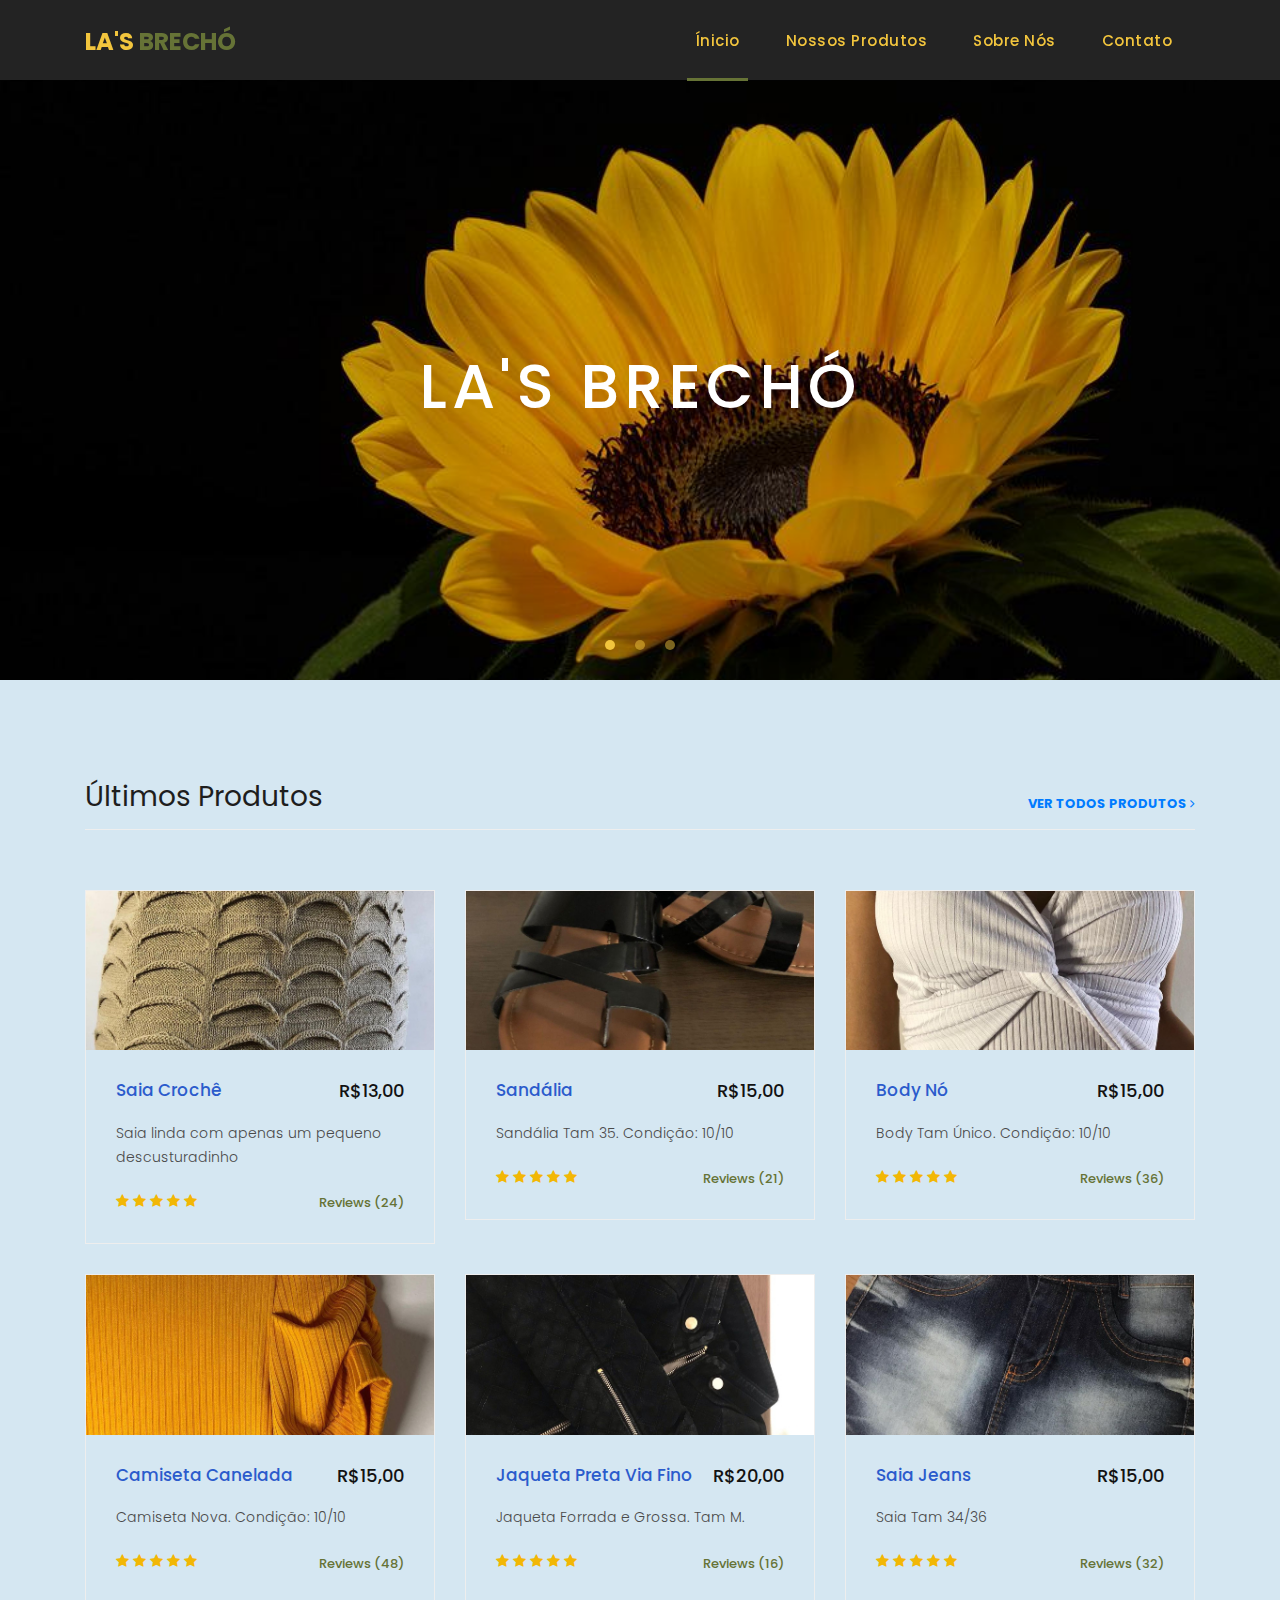
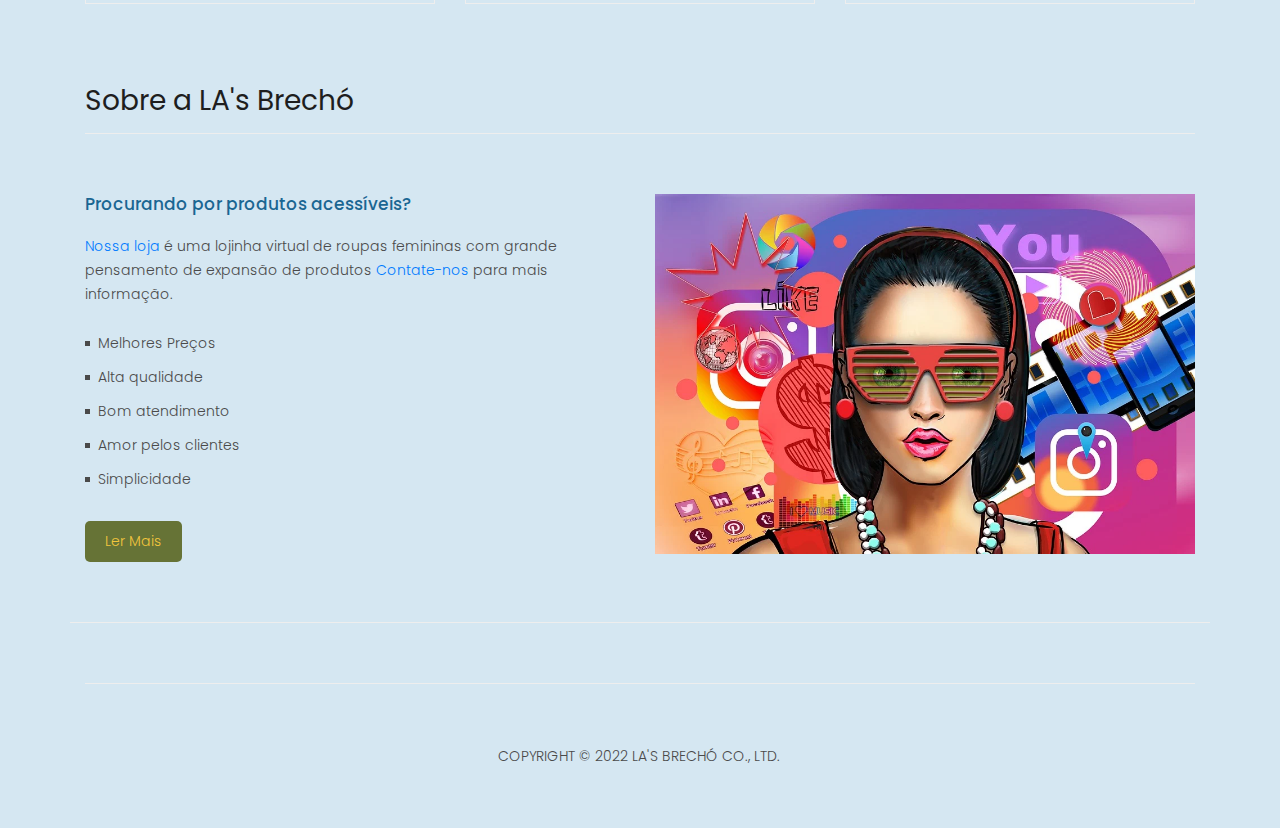
<file: index.html>
<!DOCTYPE html>
<html lang="pt-BR">

  <head>

    <meta charset="utf-8">
    <meta name="viewport" content="width=device-width, initial-scale=1, shrink-to-fit=no">
    <meta name="description" content="">
    <meta name="author" content="">
    <link href="https://fonts.googleapis.com/css?family=Poppins:100,200,300,400,500,600,700,800,900&display=swap" rel="stylesheet">

    <title>LA's Brechó</title>

    <link href="assets/images/sunflower.ico" rel="shortcut icon"/>

    <!-- Bootstrap core CSS -->
    <link href="vendor/bootstrap/css/bootstrap.min.css" rel="stylesheet">


    <!-- Additional CSS Files -->
    <link rel="stylesheet" href="assets/css/fontawesome.css">
    <link rel="stylesheet" href="assets/css/templatemo-sixteen.css">
    <link rel="stylesheet" href="assets/css/owl.css">

  </head>

  <body>

    <!-- ***** Preloader Start ***** -->
    <div id="preloader">
        <div class="jumper">
            <div></div>
            <div></div>
            <div></div>
        </div>
    </div>  
    <!-- ***** Preloader End ***** -->

    <!-- Header -->
    <header class="">
      <nav class="navbar navbar-expand-lg">
        <div class="container">
          <a class="navbar-brand" href="index.html"><h2>LA's <em>Brechó</em></h2></a>
          <button class="navbar-toggler" type="button" data-toggle="collapse" data-target="#navbarResponsive" aria-controls="navbarResponsive" aria-expanded="false" aria-label="Toggle navigation">
            <span class="navbar-toggler-icon"></span>
          </button>
          <div class="collapse navbar-collapse" id="navbarResponsive">
            <ul class="navbar-nav ml-auto">
              <li class="nav-item active">
                <a class="nav-link" href="index.html">Ínicio
                  <span class="sr-only">(current)</span>
                </a>
              </li> 
              <li class="nav-item">
                <a class="nav-link" href="products.html">Nossos Produtos</a>
              </li>
              <li class="nav-item">
                <a class="nav-link" href="about.html">Sobre Nós</a>
              </li>
              <li class="nav-item">
                <a class="nav-link" href="contact.html">Contato</a>
              </li>
            </ul>
          </div>
        </div>
      </nav>
    </header>

    <!-- Page Content -->
    <!-- Banner Starts Here -->
    <div class="banner header-text">
      <div class="owl-banner owl-carousel">
        <div class="banner-item-01">
          <div class="text-content">
            <h4></h4>
            <h2>LA'S Brechó</h2>
          </div>
        </div>
        <div class="banner-item-02">
          <div class="text-content">
            <h4></h4>
            <h2>Moda Feminina</h2>
          </div>
        </div>
        <div class="banner-item-03">
          <div class="text-content">
            <h4></h4>
            <h2>Preço acessível</h2>
          </div>
        </div>
      </div>
    </div>
    <!-- Banner Ends Here -->

    <div class="latest-products">
      <div class="container">
        <div class="row">
          <div class="col-md-12">
            <div class="section-heading">
              <h2>Últimos Produtos</h2>
              <a href="products.html">ver todos produtos <i class="fa fa-angle-right"></i></a>
            </div>
          </div>
          <div class="col-md-4">
            <div class="product-item">
              <a href="#"><img src="assets/images/product_01.jpg" alt=""></a>
              <div class="down-content">
                <a href="products.html"><h4>Saia Crochê</h4></a>
                <h6>R$13,00</h6>
                <p>Saia linda com apenas um pequeno descusturadinho</p>
                <ul class="stars">
                  <li><i class="fa fa-star"></i></li>
                  <li><i class="fa fa-star"></i></li>
                  <li><i class="fa fa-star"></i></li>
                  <li><i class="fa fa-star"></i></li>
                  <li><i class="fa fa-star"></i></li>
                </ul>
                <span>Reviews (24)</span>
              </div>
            </div>
          </div>
          <div class="col-md-4">
            <div class="product-item">
              <a href="#"><img src="assets/images/product_02.jpg" alt=""></a>
              <div class="down-content">
                <a href="products.html"><h4>Sandália</h4></a>
                <h6>R$15,00</h6>
                <p>Sandália Tam 35. Condição: 10/10</p>
                <ul class="stars">
                  <li><i class="fa fa-star"></i></li>
                  <li><i class="fa fa-star"></i></li>
                  <li><i class="fa fa-star"></i></li>
                  <li><i class="fa fa-star"></i></li>
                  <li><i class="fa fa-star"></i></li>
                </ul>
                <span>Reviews (21)</span>
              </div>
            </div>
          </div>
          <div class="col-md-4">
            <div class="product-item">
              <a href="#"><img src="assets/images/product_03.jpg" alt=""></a>
              <div class="down-content">
                <a href="products.html"><h4>Body Nó</h4></a>
                <h6>R$15,00</h6>
                <p>Body Tam Único. Condição: 10/10</p>
                <ul class="stars">
                  <li><i class="fa fa-star"></i></li>
                  <li><i class="fa fa-star"></i></li>
                  <li><i class="fa fa-star"></i></li>
                  <li><i class="fa fa-star"></i></li>
                  <li><i class="fa fa-star"></i></li>
                </ul>
                <span>Reviews (36)</span>
              </div>
            </div>
          </div>
          <div class="col-md-4">
            <div class="product-item">
              <a href="#"><img src="assets/images/product_04.jpg" alt=""></a>
              <div class="down-content">
                <a href="products.html"><h4>Camiseta Canelada</h4></a>
                <h6>R$15,00</h6>
                <p>Camiseta Nova. Condição: 10/10</p>
                <ul class="stars">
                  <li><i class="fa fa-star"></i></li>
                  <li><i class="fa fa-star"></i></li>
                  <li><i class="fa fa-star"></i></li>
                  <li><i class="fa fa-star"></i></li>
                  <li><i class="fa fa-star"></i></li>
                </ul>
                <span>Reviews (48)</span>
              </div>
            </div>
          </div>
          <div class="col-md-4">
            <div class="product-item">
              <a href="#"><img src="assets/images/product_05.jpg" alt=""></a>
              <div class="down-content">
                <a href="products.html"><h4>Jaqueta Preta Via Fino</h4></a>
                <h6>R$20,00</h6>
                <p>Jaqueta Forrada e Grossa. Tam M.</p>
                <ul class="stars">
                  <li><i class="fa fa-star"></i></li>
                  <li><i class="fa fa-star"></i></li>
                  <li><i class="fa fa-star"></i></li>
                  <li><i class="fa fa-star"></i></li>
                  <li><i class="fa fa-star"></i></li>
                </ul>
                <span>Reviews (16)</span>
              </div>
            </div>
          </div>
          <div class="col-md-4">
            <div class="product-item">
              <a href="#"><img src="assets/images/product_06.jpg" alt=""></a>
              <div class="down-content">
                <a href="products.html"><h4>Saia Jeans</h4></a>
                <h6>R$15,00</h6>
                <p>Saia Tam 34/36</p>
                <ul class="stars">
                  <li><i class="fa fa-star"></i></li>
                  <li><i class="fa fa-star"></i></li>
                  <li><i class="fa fa-star"></i></li>
                  <li><i class="fa fa-star"></i></li>
                  <li><i class="fa fa-star"></i></li>
                </ul>
                <span>Reviews (32)</span>
              </div>
            </div>
          </div>
        </div>
      </div>
    </div>

    <div class="best-features">
      <div class="container">
        <div class="row">
          <div class="col-md-12">
            <div class="section-heading">
              <h2>Sobre a LA's Brechó</h2>
            </div>
          </div>
          <div class="col-md-6">
            <div class="left-content">
              <h4>Procurando por produtos acessíveis?</h4>
              <p><a rel="nofollow" href="about.html" target="_parent">Nossa loja</a> é uma lojinha virtual de roupas femininas com grande pensamento de expansão de produtos <a rel="nofollow" href="contact.html">Contate-nos</a> para mais informação.</p>
              <ul class="featured-list">
                <li><a href="#">Melhores Preços</a></li>
                <li><a href="#">Alta qualidade</a></li>
                <li><a href="#">Bom atendimento</a></li>
                <li><a href="#">Amor pelos clientes</a></li>
                <li><a href="#">Simplicidade</a></li>
              </ul>
              <a href="about.html" class="filled-button">Ler mais</a>
            </div>
          </div>
          <div class="col-md-6">
            <div class="right-image">
              <img src="assets/images/feature-image.jpg" alt="">
            </div>
          </div>
        </div>
      </div>
    </div>


    
    <footer>
      <div class="container">
        <div class="row">
          <div class="col-md-12">
            <div class="inner-content">
              <p>Copyright &copy; 2022 LA's Brechó Co., Ltd.
            
             <a rel="nofollow noopener" href="https://templatemo.com" target="_blank"></a></p>
            </div>
          </div>
        </div>
      </div>
    </footer>


    <!-- Bootstrap core JavaScript -->
    <script src="vendor/jquery/jquery.min.js"></script>
    <script src="vendor/bootstrap/js/bootstrap.bundle.min.js"></script>


    <!-- Additional Scripts -->
    <script src="assets/js/custom.js"></script>
    <script src="assets/js/owl.js"></script>
    <script src="assets/js/slick.js"></script>
    <script src="assets/js/isotope.js"></script>
    <script src="assets/js/accordions.js"></script>


    <script language = "text/Javascript"> 
      cleared[0] = cleared[1] = cleared[2] = 0; //set a cleared flag for each field
      function clearField(t){                   //declaring the array outside of the
      if(! cleared[t.id]){                      // function makes it static and global
          cleared[t.id] = 1;  // you could use true and false, but that's more typing
          t.value='';         // with more chance of typos
          t.style.color='#fff';
          }
      }
    </script>


  </body>

</html>
</file>
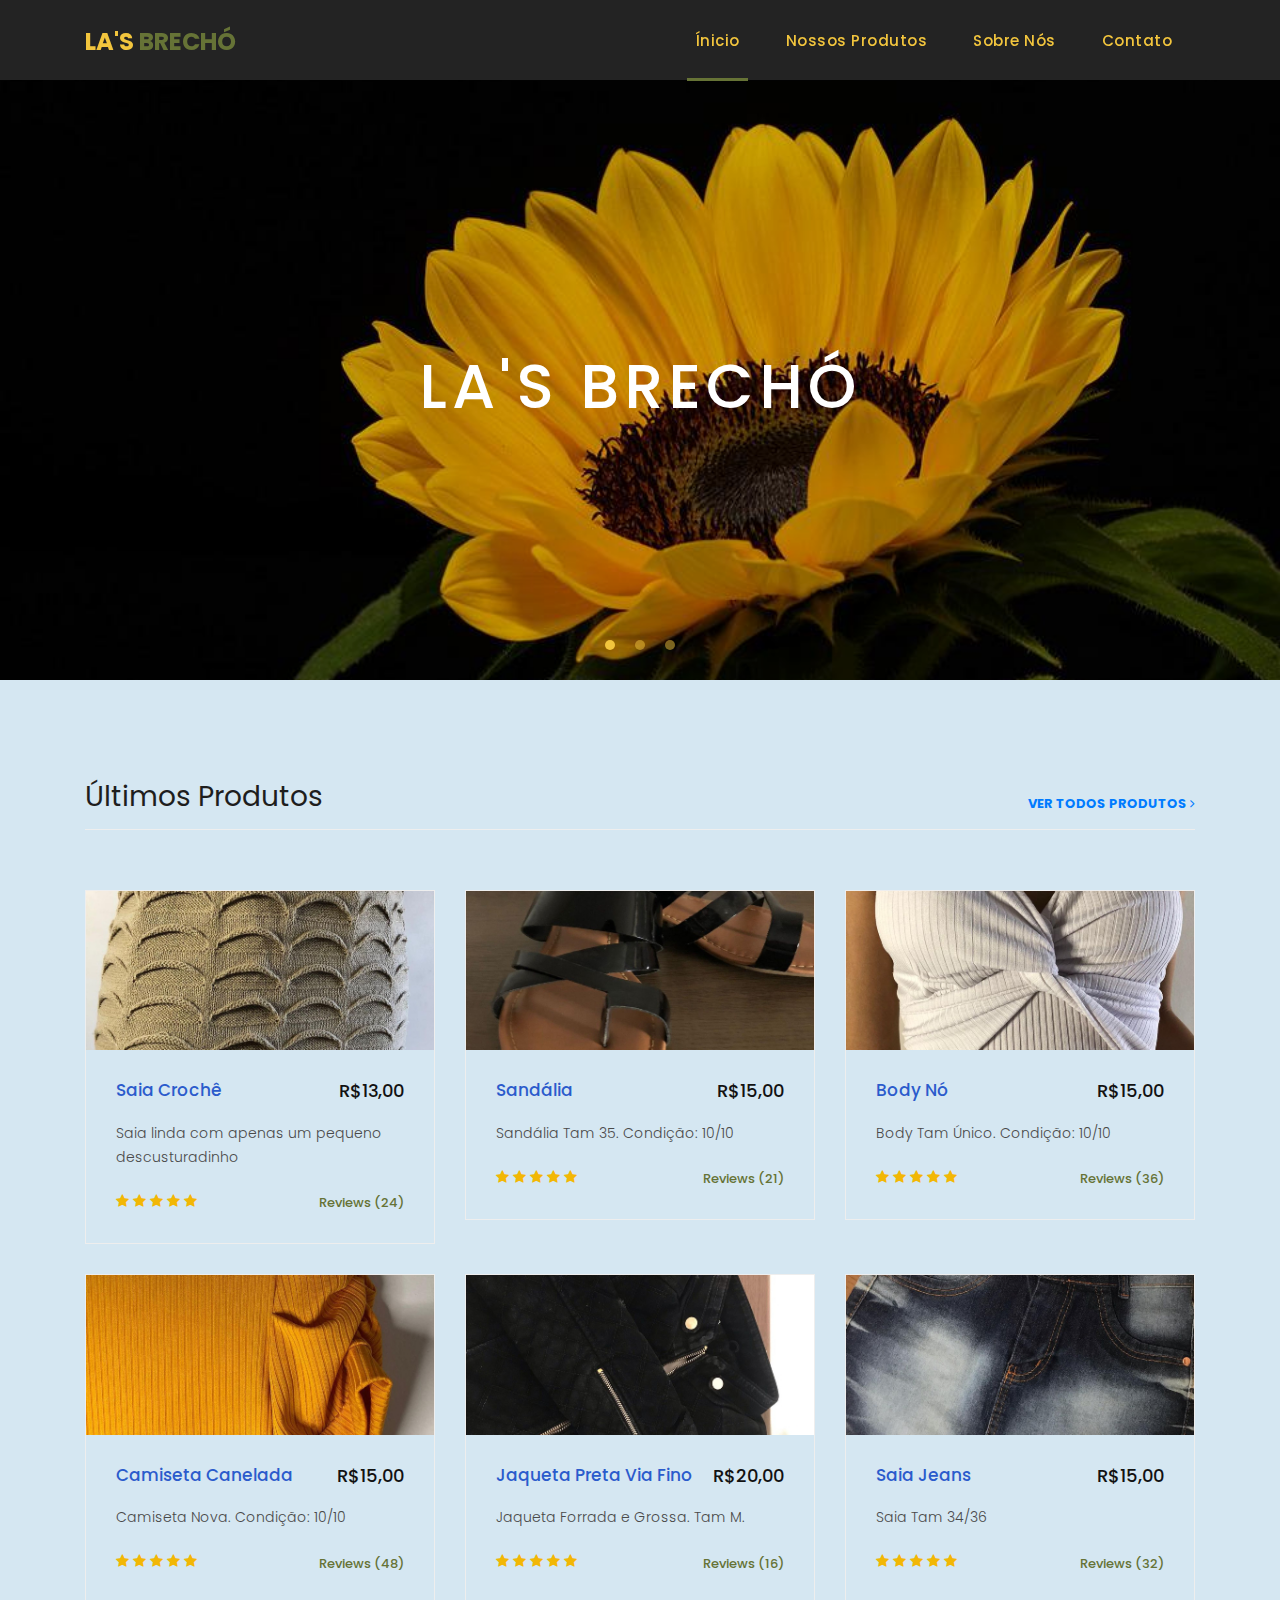
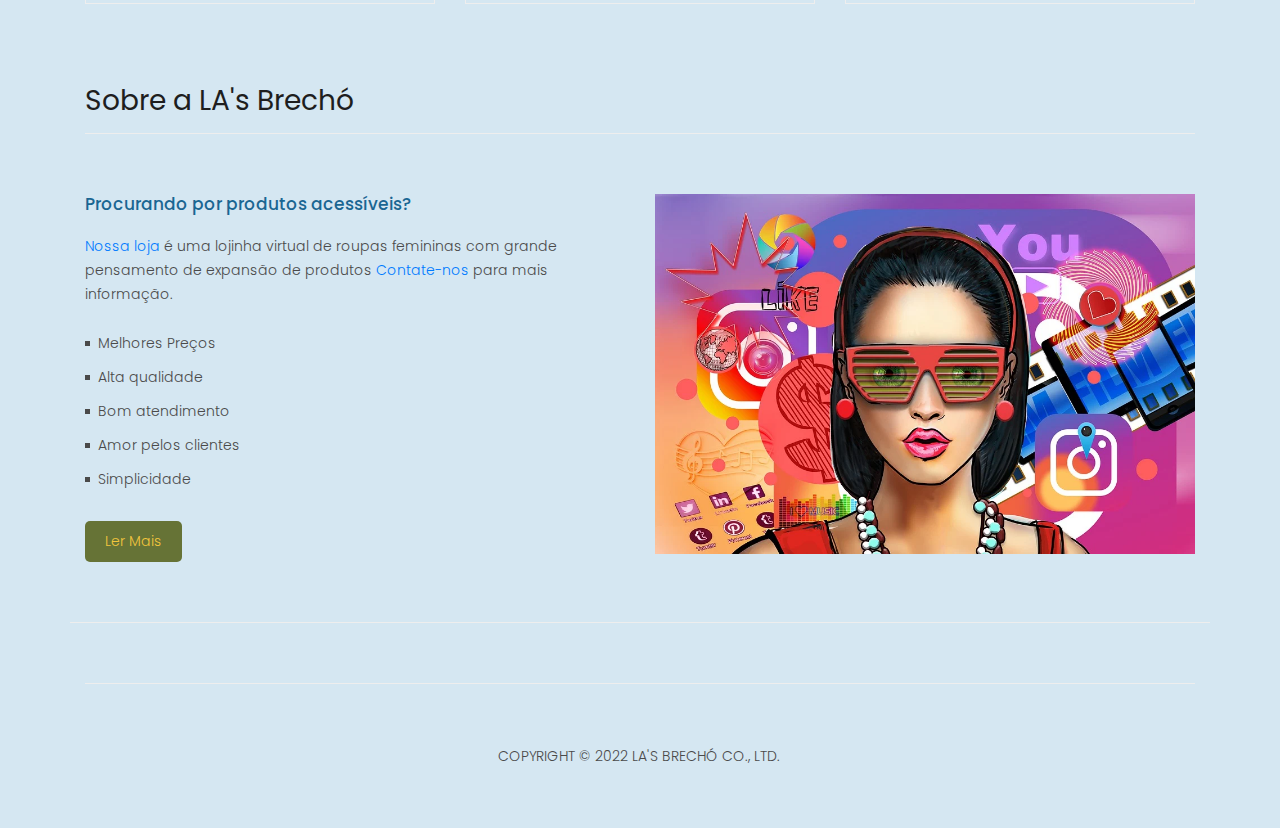
<file: la's brechó/index.html>
<!DOCTYPE html>
<html lang="pt-BR">

  <head>

    <meta charset="utf-8">
    <meta name="viewport" content="width=device-width, initial-scale=1, shrink-to-fit=no">
    <meta name="description" content="">
    <meta name="author" content="">
    <link href="https://fonts.googleapis.com/css?family=Poppins:100,200,300,400,500,600,700,800,900&display=swap" rel="stylesheet">

    <title>LA's Brechó</title>

    <link href="assets/images/sunflower.ico" rel="shortcut icon"/>

    <!-- Bootstrap core CSS -->
    <link href="vendor/bootstrap/css/bootstrap.min.css" rel="stylesheet">


    <!-- Additional CSS Files -->
    <link rel="stylesheet" href="assets/css/fontawesome.css">
    <link rel="stylesheet" href="assets/css/templatemo-sixteen.css">
    <link rel="stylesheet" href="assets/css/owl.css">

  </head>

  <body>

    <!-- ***** Preloader Start ***** -->
    <div id="preloader">
        <div class="jumper">
            <div></div>
            <div></div>
            <div></div>
        </div>
    </div>  
    <!-- ***** Preloader End ***** -->

    <!-- Header -->
    <header class="">
      <nav class="navbar navbar-expand-lg">
        <div class="container">
          <a class="navbar-brand" href="index.html"><h2>LA's <em>Brechó</em></h2></a>
          <button class="navbar-toggler" type="button" data-toggle="collapse" data-target="#navbarResponsive" aria-controls="navbarResponsive" aria-expanded="false" aria-label="Toggle navigation">
            <span class="navbar-toggler-icon"></span>
          </button>
          <div class="collapse navbar-collapse" id="navbarResponsive">
            <ul class="navbar-nav ml-auto">
              <li class="nav-item active">
                <a class="nav-link" href="index.html">Ínicio
                  <span class="sr-only">(current)</span>
                </a>
              </li> 
              <li class="nav-item">
                <a class="nav-link" href="products.html">Nossos Produtos</a>
              </li>
              <li class="nav-item">
                <a class="nav-link" href="about.html">Sobre Nós</a>
              </li>
              <li class="nav-item">
                <a class="nav-link" href="contact.html">Contato</a>
              </li>
            </ul>
          </div>
        </div>
      </nav>
    </header>

    <!-- Page Content -->
    <!-- Banner Starts Here -->
    <div class="banner header-text">
      <div class="owl-banner owl-carousel">
        <div class="banner-item-01">
          <div class="text-content">
            <h4></h4>
            <h2>LA'S Brechó</h2>
          </div>
        </div>
        <div class="banner-item-02">
          <div class="text-content">
            <h4></h4>
            <h2>Moda Feminina</h2>
          </div>
        </div>
        <div class="banner-item-03">
          <div class="text-content">
            <h4></h4>
            <h2>Preço acessível</h2>
          </div>
        </div>
      </div>
    </div>
    <!-- Banner Ends Here -->

    <div class="latest-products">
      <div class="container">
        <div class="row">
          <div class="col-md-12">
            <div class="section-heading">
              <h2>Últimos Produtos</h2>
              <a href="products.html">ver todos produtos <i class="fa fa-angle-right"></i></a>
            </div>
          </div>
          <div class="col-md-4">
            <div class="product-item">
              <a href="#"><img src="assets/images/product_01.jpg" alt=""></a>
              <div class="down-content">
                <a href="#"><h4>Saia Crochê</h4></a>
                <h6>R$13,00</h6>
                <p>Saia linda com apenas um pequeno descusturadinho</p>
                <ul class="stars">
                  <li><i class="fa fa-star"></i></li>
                  <li><i class="fa fa-star"></i></li>
                  <li><i class="fa fa-star"></i></li>
                  <li><i class="fa fa-star"></i></li>
                  <li><i class="fa fa-star"></i></li>
                </ul>
                <span>Reviews (24)</span>
              </div>
            </div>
          </div>
          <div class="col-md-4">
            <div class="product-item">
              <a href="#"><img src="assets/images/product_02.jpg" alt=""></a>
              <div class="down-content">
                <a href="#"><h4>Sandália</h4></a>
                <h6>R$15,00</h6>
                <p>Sandália Tam 35. Condição: 10/10</p>
                <ul class="stars">
                  <li><i class="fa fa-star"></i></li>
                  <li><i class="fa fa-star"></i></li>
                  <li><i class="fa fa-star"></i></li>
                  <li><i class="fa fa-star"></i></li>
                  <li><i class="fa fa-star"></i></li>
                </ul>
                <span>Reviews (21)</span>
              </div>
            </div>
          </div>
          <div class="col-md-4">
            <div class="product-item">
              <a href="#"><img src="assets/images/product_03.jpg" alt=""></a>
              <div class="down-content">
                <a href="#"><h4>Body Nó</h4></a>
                <h6>R$15,00</h6>
                <p>Body Tam Único. Condição: 10/10</p>
                <ul class="stars">
                  <li><i class="fa fa-star"></i></li>
                  <li><i class="fa fa-star"></i></li>
                  <li><i class="fa fa-star"></i></li>
                  <li><i class="fa fa-star"></i></li>
                  <li><i class="fa fa-star"></i></li>
                </ul>
                <span>Reviews (36)</span>
              </div>
            </div>
          </div>
          <div class="col-md-4">
            <div class="product-item">
              <a href="#"><img src="assets/images/product_04.jpg" alt=""></a>
              <div class="down-content">
                <a href="#"><h4>Camiseta Canelada</h4></a>
                <h6>R$15,00</h6>
                <p>Camiseta Nova. Condição: 10/10</p>
                <ul class="stars">
                  <li><i class="fa fa-star"></i></li>
                  <li><i class="fa fa-star"></i></li>
                  <li><i class="fa fa-star"></i></li>
                  <li><i class="fa fa-star"></i></li>
                  <li><i class="fa fa-star"></i></li>
                </ul>
                <span>Reviews (48)</span>
              </div>
            </div>
          </div>
          <div class="col-md-4">
            <div class="product-item">
              <a href="#"><img src="assets/images/product_05.jpg" alt=""></a>
              <div class="down-content">
                <a href="#"><h4>Jaqueta Preta Via Fino</h4></a>
                <h6>R$20,00</h6>
                <p>Jaqueta Forrada e Grossa. Tam M.</p>
                <ul class="stars">
                  <li><i class="fa fa-star"></i></li>
                  <li><i class="fa fa-star"></i></li>
                  <li><i class="fa fa-star"></i></li>
                  <li><i class="fa fa-star"></i></li>
                  <li><i class="fa fa-star"></i></li>
                </ul>
                <span>Reviews (16)</span>
              </div>
            </div>
          </div>
          <div class="col-md-4">
            <div class="product-item">
              <a href="#"><img src="assets/images/product_06.jpg" alt=""></a>
              <div class="down-content">
                <a href="#"><h4>Saia Jeans</h4></a>
                <h6>R$15,00</h6>
                <p>Saia Tam 34/36</p>
                <ul class="stars">
                  <li><i class="fa fa-star"></i></li>
                  <li><i class="fa fa-star"></i></li>
                  <li><i class="fa fa-star"></i></li>
                  <li><i class="fa fa-star"></i></li>
                  <li><i class="fa fa-star"></i></li>
                </ul>
                <span>Reviews (32)</span>
              </div>
            </div>
          </div>
        </div>
      </div>
    </div>

    <div class="best-features">
      <div class="container">
        <div class="row">
          <div class="col-md-12">
            <div class="section-heading">
              <h2>Sobre a LA's Brechó</h2>
            </div>
          </div>
          <div class="col-md-6">
            <div class="left-content">
              <h4>Procurando por produtos acessíveis?</h4>
              <p><a rel="nofollow" href="about.html" target="_parent">Nossa loja</a> é uma lojinha virtual de roupas femininas com grande pensamento de expansão de produtos <a rel="nofollow" href="contact.html">Contate-nos</a> para mais informação.</p>
              <ul class="featured-list">
                <li><a href="#">Melhores Preços</a></li>
                <li><a href="#">Alta qualidade</a></li>
                <li><a href="#">Bom atendimento</a></li>
                <li><a href="#">Amor pelos clientes</a></li>
                <li><a href="#">Simplicidade</a></li>
              </ul>
              <a href="about.html" class="filled-button">Ler mais</a>
            </div>
          </div>
          <div class="col-md-6">
            <div class="right-image">
              <img src="assets/images/feature-image.jpg" alt="">
            </div>
          </div>
        </div>
      </div>
    </div>


    
    <footer>
      <div class="container">
        <div class="row">
          <div class="col-md-12">
            <div class="inner-content">
              <p>Copyright &copy; 2022 LA's Brechó Co., Ltd.
            
             <a rel="nofollow noopener" href="https://templatemo.com" target="_blank"></a></p>
            </div>
          </div>
        </div>
      </div>
    </footer>


    <!-- Bootstrap core JavaScript -->
    <script src="vendor/jquery/jquery.min.js"></script>
    <script src="vendor/bootstrap/js/bootstrap.bundle.min.js"></script>


    <!-- Additional Scripts -->
    <script src="assets/js/custom.js"></script>
    <script src="assets/js/owl.js"></script>
    <script src="assets/js/slick.js"></script>
    <script src="assets/js/isotope.js"></script>
    <script src="assets/js/accordions.js"></script>


    <script language = "text/Javascript"> 
      cleared[0] = cleared[1] = cleared[2] = 0; //set a cleared flag for each field
      function clearField(t){                   //declaring the array outside of the
      if(! cleared[t.id]){                      // function makes it static and global
          cleared[t.id] = 1;  // you could use true and false, but that's more typing
          t.value='';         // with more chance of typos
          t.style.color='#fff';
          }
      }
    </script>


  </body>

</html>
</file>
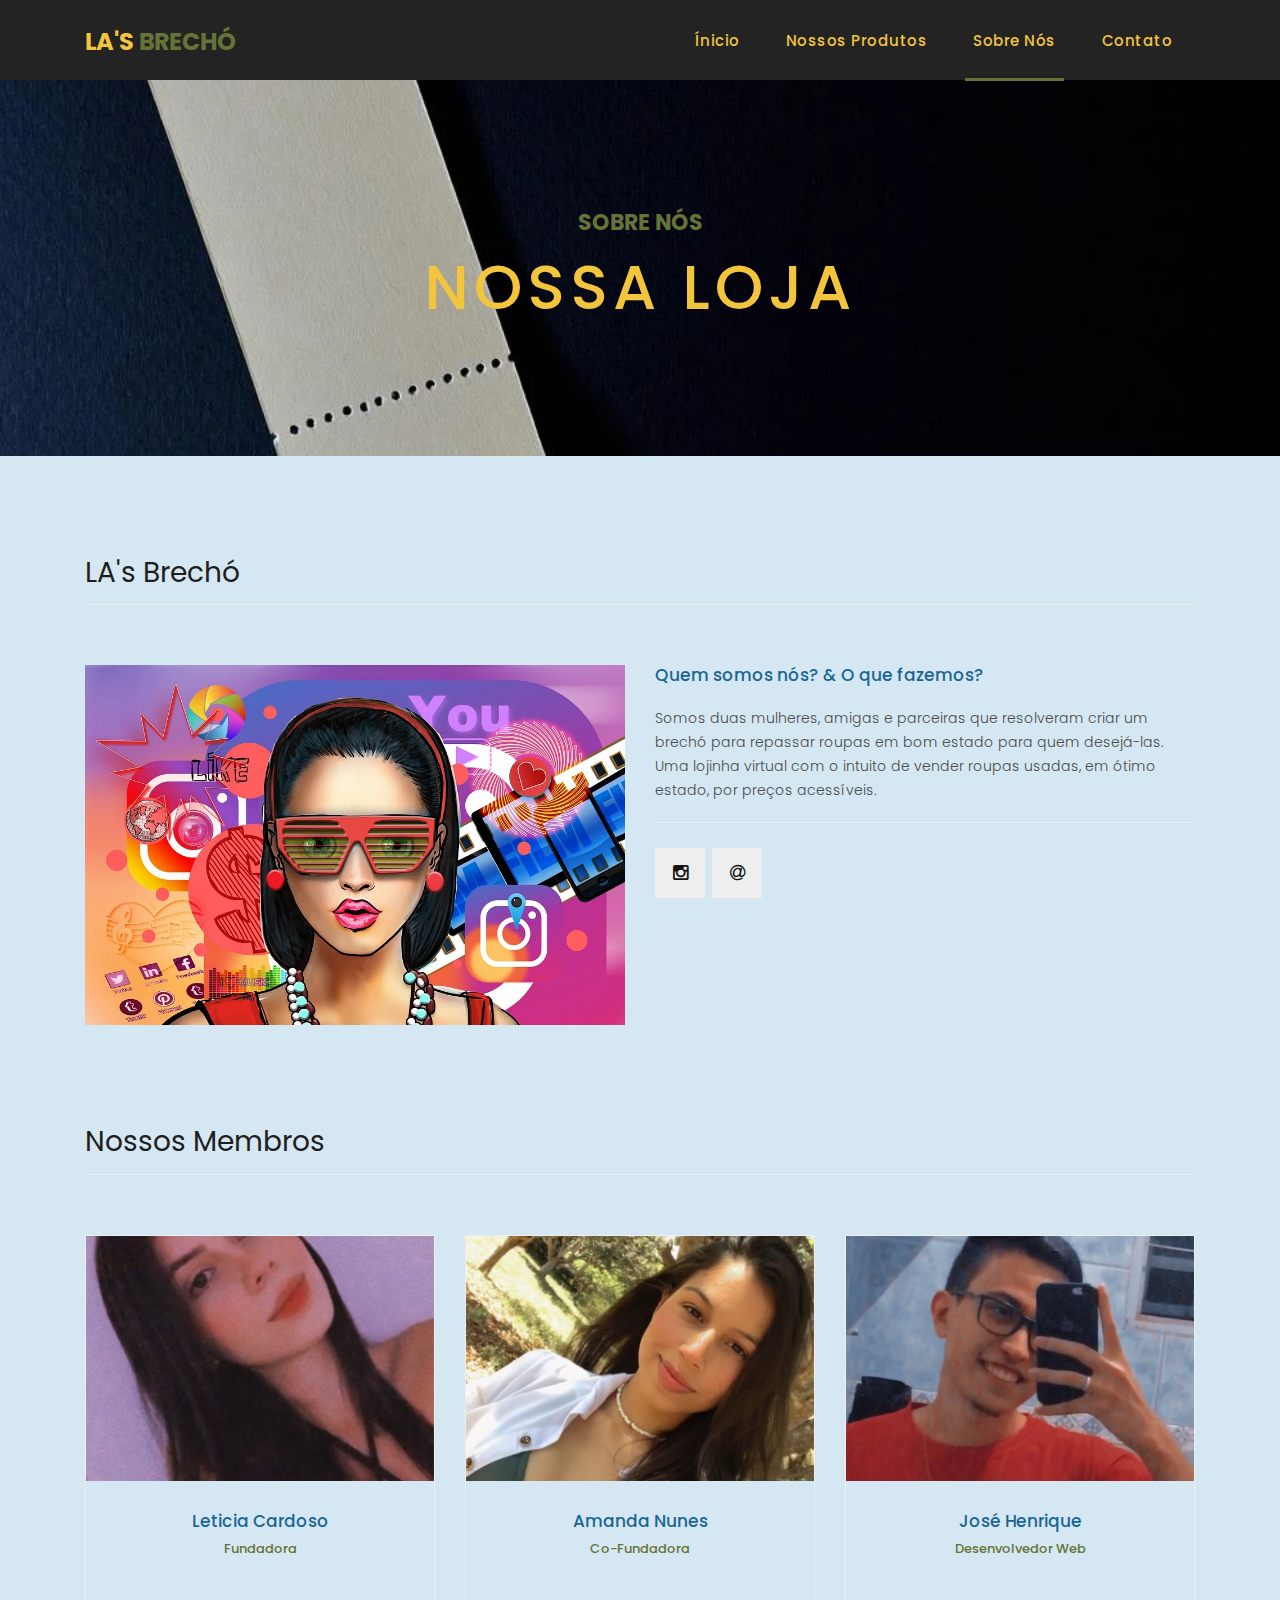
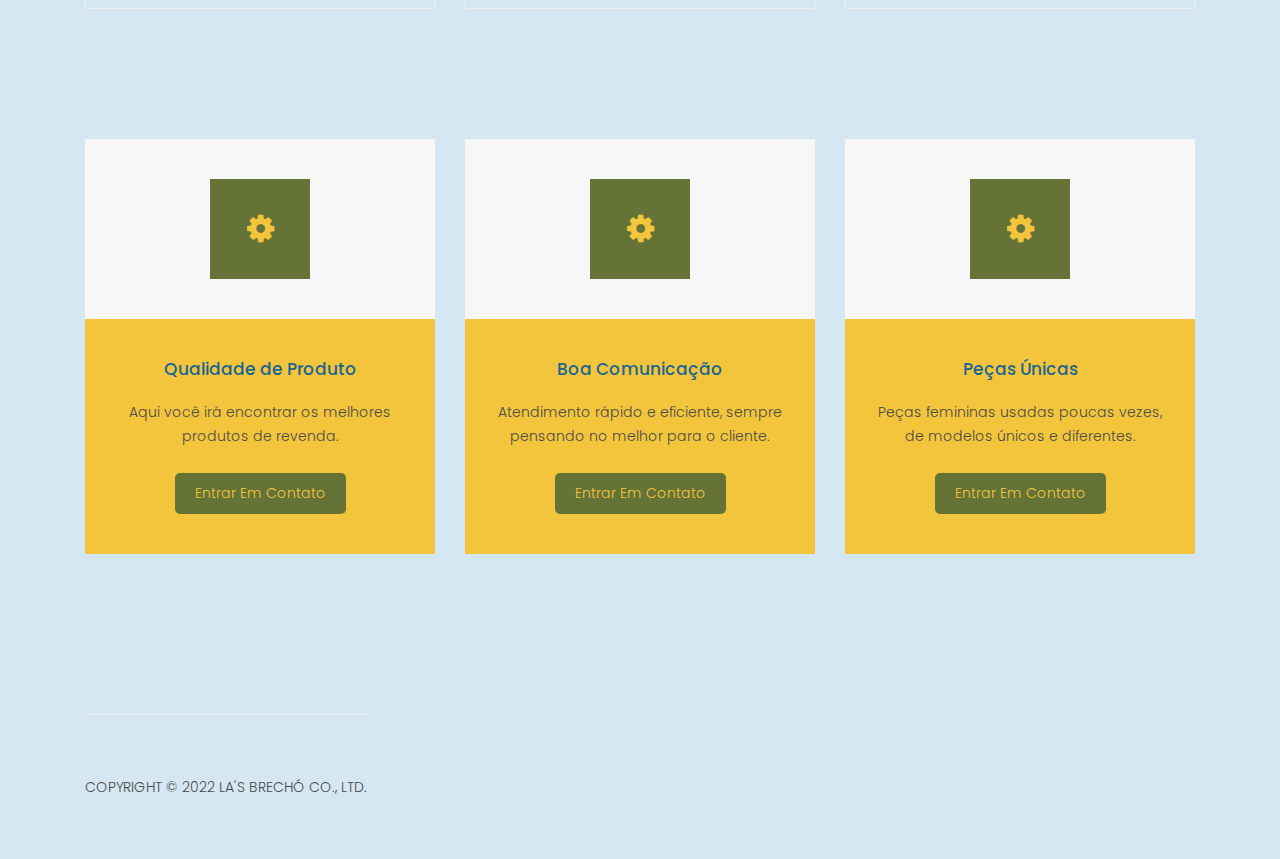
<file: about.html>
<!DOCTYPE html>
<html lang="pt-BR">

  <head>

    <meta charset="utf-8">
    <meta name="viewport" content="width=device-width, initial-scale=1, shrink-to-fit=no">
    <meta name="description" content="">
    <meta name="author" content="">
    <link href="https://fonts.googleapis.com/css?family=Poppins:100,200,300,400,500,600,700,800,900&display=swap" rel="stylesheet">

    <title>LA's Brechó</title>

    <link href="assets/images/sunflower.ico" rel="shortcut icon"/>

    <!-- Bootstrap core CSS -->
    <link href="vendor/bootstrap/css/bootstrap.min.css" rel="stylesheet">
<!--

TemplateMo 546 Sixteen Clothing

https://templatemo.com/tm-546-sixteen-clothing

-->

    <!-- Additional CSS Files -->
    <link rel="stylesheet" href="assets/css/fontawesome.css">
    <link rel="stylesheet" href="assets/css/templatemo-sixteen.css">
    <link rel="stylesheet" href="assets/css/owl.css">

  </head>

  <body>

    <!-- ***** Preloader Start ***** -->
    <div id="preloader">
        <div class="jumper">
            <div></div>
            <div></div>
            <div></div>
        </div>
    </div>  
    <!-- ***** Preloader End ***** -->

    <!-- Header -->
    <header class="">
      <nav class="navbar navbar-expand-lg">
        <div class="container">
          <a class="navbar-brand" href="index.html"><h2>LA's <em>Brechó</em></h2></a>
          <button class="navbar-toggler" type="button" data-toggle="collapse" data-target="#navbarResponsive" aria-controls="navbarResponsive" aria-expanded="false" aria-label="Toggle navigation">
            <span class="navbar-toggler-icon"></span>
          </button>
          <div class="collapse navbar-collapse" id="navbarResponsive">
            <ul class="navbar-nav ml-auto">
              <li class="nav-item">
                <a class="nav-link" href="index.html">Ínicio
                  <span class="sr-only">(current)</span>
                </a>
              </li> 
              <li class="nav-item">
                <a class="nav-link" href="products.html">Nossos Produtos</a>
              </li>
              <li class="nav-item active">
                <a class="nav-link" href="about.html">Sobre nós</a>
              </li>
              <li class="nav-item">
                <a class="nav-link" href="contact.html">Contato</a>
              </li>
            </ul>
          </div>
        </div>
      </nav>
    </header>

    <!-- Page Content -->
    <div class="page-heading about-heading header-text">
      <div class="container">
        <div class="row">
          <div class="col-md-12">
            <div class="text-content">
              <h4>Sobre nós</h4>
              <h2>Nossa Loja</h2>
            </div>
          </div>
        </div>
      </div>
    </div>


    <div class="best-features about-features">
      <div class="container">
        <div class="row">
          <div class="col-md-12">
            <div class="section-heading">
              <h2>LA's Brechó</h2>
            </div>
          </div>
          <div class="col-md-6">
            <div class="right-image">
              <img src="assets/images/feature-image.jpg" alt="">
            </div>
          </div>
          <div class="col-md-6">
            <div class="left-content">
              <h4>Quem somos nós? &amp; O que fazemos?</h4>
              <p>Somos duas mulheres, amigas e parceiras que resolveram criar um brechó para repassar roupas em bom estado para quem desejá-las. Uma lojinha virtual com o intuito de vender roupas usadas, em ótimo estado, por preços acessíveis.</p>
              <ul class="social-icons">
                <li><a href="https://www.instagram.com/las_obrecho/" target="_blank"><i class="fa fa-instagram"></i></a></li>
                <li><a href="mailto:amandasimas16@icloud.com" target="_blank"><i class="fa fa-at"></i></a></li>
              </ul>
            </div>
          </div>
        </div>
      </div>
    </div>

    
    <div class="team-members">
      <div class="container">
        <div class="row">
          <div class="col-md-12">
            <div class="section-heading">
              <h2>Nossos Membros</h2>
            </div>
          </div>
          <div class="col-md-4">
            <div class="team-member">
              <div class="thumb-container">
                <img src="assets/images/team_01.jpg" alt="">
                <div class="hover-effect">
                  <div class="hover-content">
                    <ul class="social-icons">
                      <li><a href="https://www.instagram.com/_letiiciaac/" target="_blank"><i class="fa fa-instagram"></i></a></li>
                    </ul>
                  </div>
                </div>
              </div>
              <div class="down-content">
                <h4>Leticia Cardoso</h4>
                <span>Fundadora</span>
                <p></p>
              </div>
            </div>
          </div>
          <div class="col-md-4">
            <div class="team-member">
              <div class="thumb-container">
                <img src="assets/images/team_02.jpg" alt="">
                <div class="hover-effect">
                  <div class="hover-content">
                    <ul class="social-icons">
                      <li><a href="https://www.instagram.com/amandanunessb/" target="_blank"><i class="fa fa-instagram"></i></a></li>
                    </ul>
                  </div>
                </div>
              </div>
              <div class="down-content">
                <h4>Amanda Nunes</h4>
                <span>Co-Fundadora</span>
                <p></p>
              </div>
            </div>
          </div>
          <div class="col-md-4">
            <div class="team-member">
              <div class="thumb-container">
                <img src="assets/images/team_03.jpg" alt="">
                <div class="hover-effect">
                  <div class="hover-content">
                    <ul class="social-icons">
                      <li><a href="https://www.instagram.com/jhenrique_dsm/" target="_blank"><i class="fa fa-instagram"></i></a></li>
                      <li><a href="https://www.linkedin.com/in/josé-henrique-da-silva-mata-8221b5237/" target="_blank"><i class="fa fa-linkedin"></i></a></li>
                    </ul>
                  </div>
                </div>
              </div>
              <div class="down-content">
                <h4>José Henrique</h4>
                <span>Desenvolvedor Web</span>
                <p></p>
              </div>
            </div>
          </div>
          


    <div class="services">
      <div class="container">
        <div class="row">
          <div class="col-md-4">
            <div class="service-item">
              <div class="icon">
                <i class="fa fa-gear"></i>
              </div>
              <div class="down-content">
                <h4>Qualidade de Produto</h4>
                <p>Aqui você irá encontrar os melhores produtos de revenda.</p>
                <a href="mailto:amandasimas16@icloud.com" target="_blank" class="filled-button">Entrar em contato</a>
              </div>
            </div>
          </div>
          <div class="col-md-4">
            <div class="service-item">
              <div class="icon">
                <i class="fa fa-gear"></i>
              </div>
              <div class="down-content">
                <h4>Boa Comunicação</h4>
                <p>Atendimento rápido e eficiente, sempre pensando no melhor para o cliente.</p>
                <a href="mailto:amandasimas16@icloud.com" target="_blank" class="filled-button">Entrar em contato</a>
              </div>
            </div>
          </div>
          <div class="col-md-4">
            <div class="service-item">
              <div class="icon">
                <i class="fa fa-gear"></i>
              </div>
              <div class="down-content">
                <h4>Peças Únicas</h4>
                <p>Peças femininas usadas poucas vezes, de modelos únicos e diferentes.</p>
                <a href="mailto:amandasimas16@icloud.com" target="_blank" class="filled-button">Entrar em contato</a>
              </div>
            </div>
          </div>
        </div>
      </div>
    </div>

    
    <footer>
      <div class="container">
        <div class="row">
          <div class="col-md-12">
            <div class="inner-content">
              <p>Copyright &copy; 2022 LA's Brechó Co., Ltd.
            
            <a rel="nofollow noopener" href="https://templatemo.com" target="_blank"></a></p>
            </div>
          </div>
        </div>
      </div>
    </footer>


    <!-- Bootstrap core JavaScript -->
    <script src="vendor/jquery/jquery.min.js"></script>
    <script src="vendor/bootstrap/js/bootstrap.bundle.min.js"></script>


    <!-- Additional Scripts -->
    <script src="assets/js/custom.js"></script>
    <script src="assets/js/owl.js"></script>
    <script src="assets/js/slick.js"></script>
    <script src="assets/js/isotope.js"></script>
    <script src="assets/js/accordions.js"></script>


    <script language = "text/Javascript"> 
      cleared[0] = cleared[1] = cleared[2] = 0; //set a cleared flag for each field
      function clearField(t){                   //declaring the array outside of the
      if(! cleared[t.id]){                      // function makes it static and global
          cleared[t.id] = 1;  // you could use true and false, but that's more typing
          t.value='';         // with more chance of typos
          t.style.color='#fff';
          }
      }
    </script>


  </body>

</html>
</file>
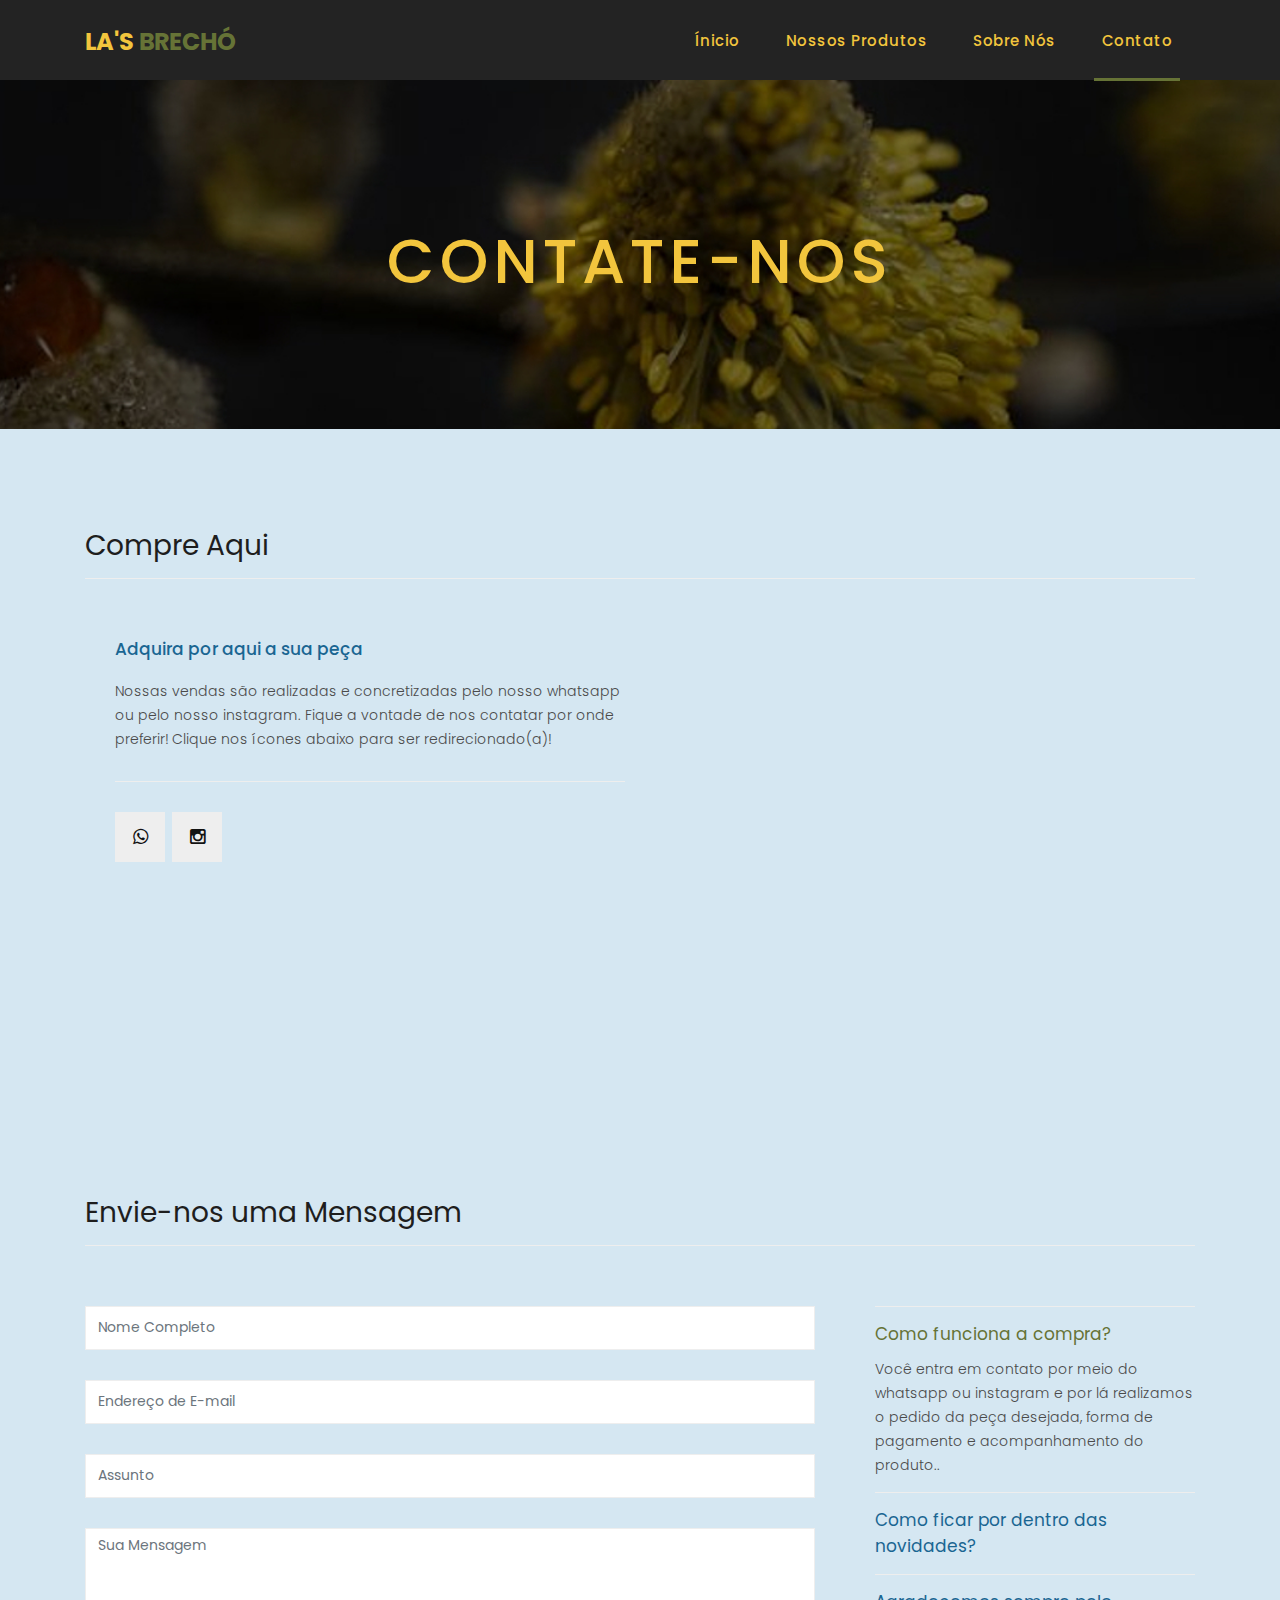
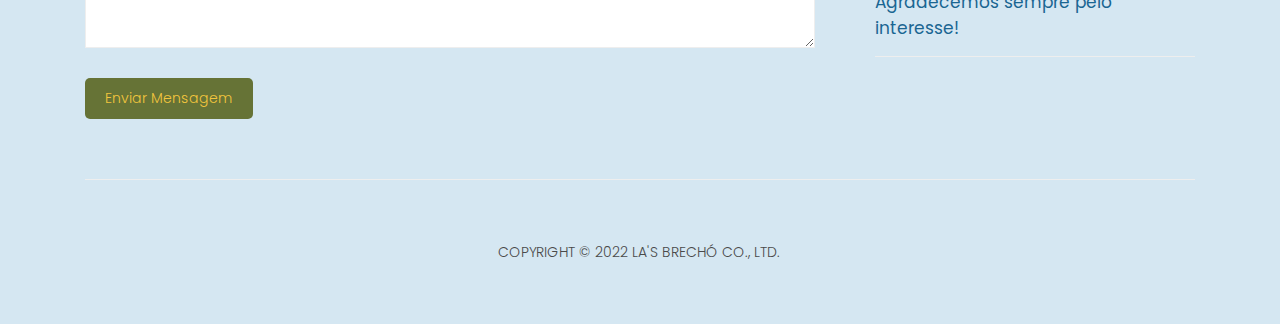
<file: contact.html>
<!DOCTYPE html>
<html lang="pt-BR">

  <head>

    <meta charset="utf-8">
    <meta name="viewport" content="width=device-width, initial-scale=1, shrink-to-fit=no">
    <meta name="description" content="">
    <meta name="author" content="">
    <link href="https://fonts.googleapis.com/css?family=Poppins:100,200,300,400,500,600,700,800,900&display=swap" rel="stylesheet">

    <title>LA's Brechó</title>

    <link href="assets/images/sunflower.ico" rel="shortcut icon"/>

    <!-- Bootstrap core CSS -->
    <link href="vendor/bootstrap/css/bootstrap.min.css" rel="stylesheet">
<!--

TemplateMo 546 Sixteen Clothing

https://templatemo.com/tm-546-sixteen-clothing

-->

    <!-- Additional CSS Files -->
    <link rel="stylesheet" href="assets/css/fontawesome.css">
    <link rel="stylesheet" href="assets/css/templatemo-sixteen.css">
    <link rel="stylesheet" href="assets/css/owl.css">

  </head>

  <body>

    <!-- ***** Preloader Start ***** -->
    <div id="preloader">
        <div class="jumper">
            <div></div>
            <div></div>
            <div></div>
        </div>
    </div>  
    <!-- ***** Preloader End ***** -->

    <!-- Header -->
    <header class="">
      <nav class="navbar navbar-expand-lg">
        <div class="container">
          <a class="navbar-brand" href="index.html"><h2>LA's <em>Brechó</em></h2></a>
          <button class="navbar-toggler" type="button" data-toggle="collapse" data-target="#navbarResponsive" aria-controls="navbarResponsive" aria-expanded="false" aria-label="Toggle navigation">
            <span class="navbar-toggler-icon"></span>
          </button>
          <div class="collapse navbar-collapse" id="navbarResponsive">
            <ul class="navbar-nav ml-auto">
              <li class="nav-item">
                <a class="nav-link" href="index.html">Ínicio
                  <span class="sr-only">(current)</span>
                </a>
              </li> 
              <li class="nav-item">
                <a class="nav-link" href="products.html">Nossos Produtos</a>
              </li>
              <li class="nav-item">
                <a class="nav-link" href="about.html">Sobre nós</a>
              </li>
              <li class="nav-item active">
                <a class="nav-link" href="contact.html">Contato</a>
              </li>
            </ul>
          </div>
        </div>
      </nav>
    </header>

    <!-- Page Content -->
    <div class="page-heading contact-heading header-text">
      <div class="container">
        <div class="row">
          <div class="col-md-12">
            <div class="text-content">
              <h4></h4>
              <h2>contate-nos</h2>
            </div>
          </div>
        </div>
      </div>
    </div>


    <div class="find-us">
      <div class="container">
        <div class="row">
          <div class="col-md-12">
            <div class="section-heading">
              <h2>Compre Aqui</h2>
            </div>
          </div>
          <div class="col-md-6">
            <div class="left-content">
              <h4>Adquira por aqui a sua peça</h4>
              <p>Nossas vendas são realizadas e concretizadas pelo nosso whatsapp ou pelo nosso instagram. Fique a vontade de nos contatar por onde preferir!
                Clique nos ícones abaixo para ser redirecionado(a)!
              </p>
              <ul class="social-icons">
                <li><a href="https://contate.me/lasbrecho" target="_blank"><i class="fa fa-whatsapp"></i></a></li>
                <li><a href="https://www.instagram.com/las_obrecho/" target="_blank"><i class="fa fa-instagram"></i></a></li>
              </ul>
            </div>
          </div>
          <div class="col-md-6">
            <div id="map">
              <iframe src="https://www.google.com/maps/embed?pb=!1m18!1m12!1m3!1d61528.48234552697!2d-47.63825895379606!3d-15.455890272869787!2m3!1f0!2f0!3f0!3m2!1i1024!2i768!4f13.1!3m3!1m2!1s0x935a6ff8c53ef657%3A0x6bacb765fe50147d!2sPlanaltina%2C%20GO!5e0!3m2!1spt-BR!2sbr!4v1653445057942!5m2!1spt-BR!2sbr" width="600" height="450" style="border:0;" allowfullscreen="" loading="lazy" referrerpolicy="no-referrer-when-downgrade"></iframe>
            </div>
          </div>
        </div>
      </div>
    </div>

    
    <div class="send-message">
      <div class="container">
        <div class="row">
          <div class="col-md-12">
            <div class="section-heading">
              <h2>Envie-nos uma Mensagem</h2>
            </div>
          </div>
          <div class="col-md-8">
            <div class="contact-form">
              <form id="contact" action="" method="post">
                <div class="row">
                  <div class="col-lg-12 col-md-12 col-sm-12">
                    <fieldset>
                      <input name="name" type="text" class="form-control" id="name" placeholder="Nome Completo" required="">
                    </fieldset>
                  </div>
                  <div class="col-lg-12 col-md-12 col-sm-12">
                    <fieldset>
                      <input name="email" type="text" class="form-control" id="email" placeholder="Endereço de E-mail" required="">
                    </fieldset>
                  </div>
                  <div class="col-lg-12 col-md-12 col-sm-12">
                    <fieldset>
                      <input name="subject" type="text" class="form-control" id="subject" placeholder="Assunto" required="">
                    </fieldset>
                  </div>
                  <div class="col-lg-12">
                    <fieldset>
                      <textarea name="message" rows="6" class="form-control" id="message" placeholder="Sua Mensagem" required=""></textarea>
                    </fieldset>
                  </div>
                  <div class="col-lg-12">
                    <fieldset>
                      <button type="submit" id="form-submit" class="filled-button">Enviar Mensagem</button>
                    </fieldset>
                  </div>
                </div>
              </form>
            </div>
          </div>
          <div class="col-md-4">
            <ul class="accordion">
              <li>
                  <a>Como funciona a compra?</a>
                  <div class="content">
                      <p>Você entra em contato por meio do whatsapp ou instagram e por lá realizamos o pedido da peça desejada, forma de pagamento e acompanhamento do produto..</p>
                  </div>
              </li>
              <li>
                  <a>Como ficar por dentro das novidades?</a>
                  <div class="content">
                      <p>Nos seguindo nas redes socias você fica mais pertinho das melhores ofertas da nossa loja.</p>
                  </div>
              </li>
              <li>
                  <a>Agradecemos sempre pelo interesse!</a>
                  <div class="content">
                      <p>Estamos disponíveis no horário comercial de 9h00 às 19h00.</p>
                  </div>
              </li>
            </ul>
          </div>
        </div>
      </div>
    </div>
    <footer>
      <div class="container">
        <div class="row">
          <div class="col-md-12">
            <div class="inner-content">
              <p>Copyright &copy; 2022 LA's Brechó Co., Ltd.
            
             <a rel="nofollow noopener" href="https://templatemo.com" target="_blank"></a></p>
            </div>
          </div>
        </div>
      </div>
    </footer>


    <!-- Bootstrap core JavaScript -->
    <script src="vendor/jquery/jquery.min.js"></script>
    <script src="vendor/bootstrap/js/bootstrap.bundle.min.js"></script>


    <!-- Additional Scripts -->
    <script src="assets/js/custom.js"></script>
    <script src="assets/js/owl.js"></script>
    <script src="assets/js/slick.js"></script>
    <script src="assets/js/isotope.js"></script>
    <script src="assets/js/accordions.js"></script>


    <script language = "text/Javascript"> 
      cleared[0] = cleared[1] = cleared[2] = 0; //set a cleared flag for each field
      function clearField(t){                   //declaring the array outside of the
      if(! cleared[t.id]){                      // function makes it static and global
          cleared[t.id] = 1;  // you could use true and false, but that's more typing
          t.value='';         // with more chance of typos
          t.style.color='#fff';
          }
      }
    </script>


  </body>

</html>
</file>
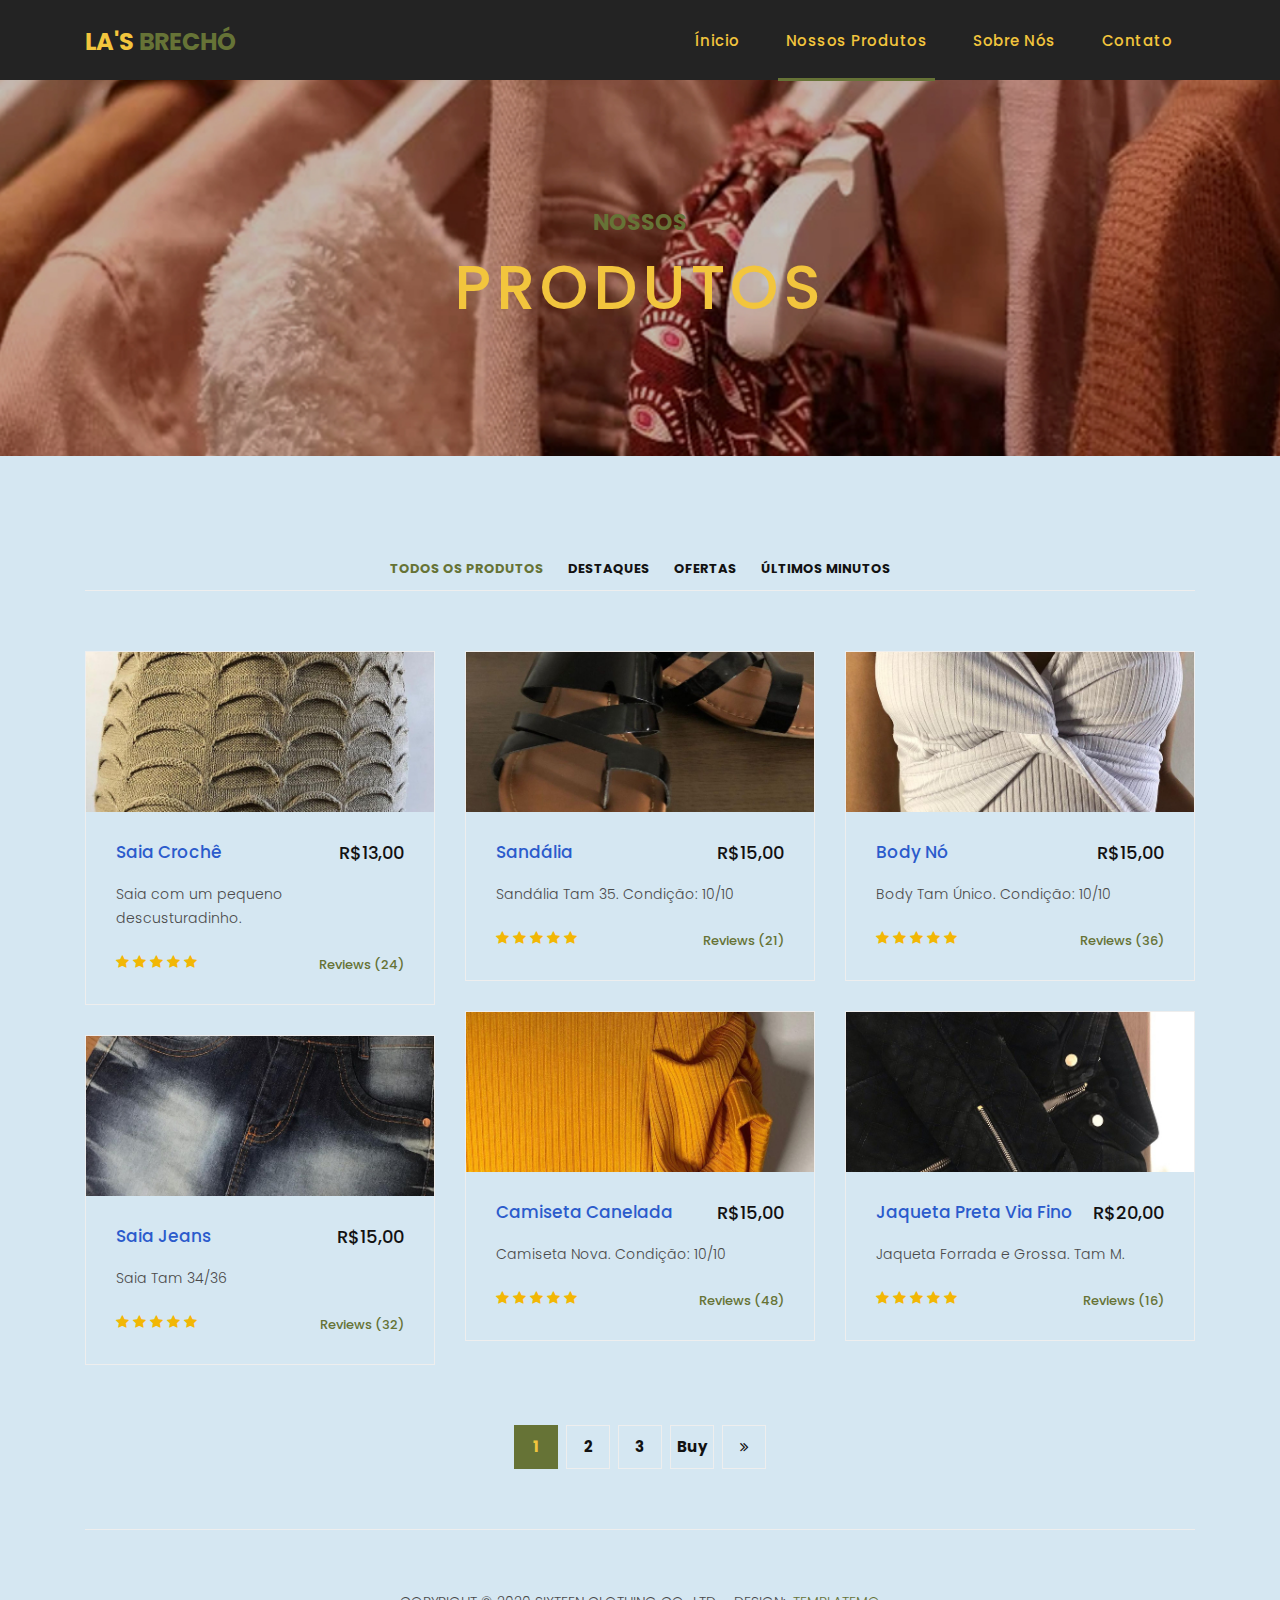
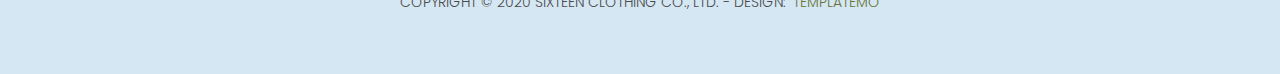
<file: products.html>
<!DOCTYPE html>
<html lang="pt-BR">

  <head>

    <meta charset="utf-8">
    <meta name="viewport" content="width=device-width, initial-scale=1, shrink-to-fit=no">
    <meta name="description" content="">
    <meta name="author" content="">
    <link href="https://fonts.googleapis.com/css?family=Poppins:100,200,300,400,500,600,700,800,900&display=swap" rel="stylesheet">

    <title>LA's Brechó</title>

    <link href="assets/images/sunflower.ico" rel="shortcut icon"/>

    <!-- Bootstrap core CSS -->
    <link href="vendor/bootstrap/css/bootstrap.min.css" rel="stylesheet">
<!--

TemplateMo 546 Sixteen Clothing

https://templatemo.com/tm-546-sixteen-clothing

-->

    <!-- Additional CSS Files -->
    <link rel="stylesheet" href="assets/css/fontawesome.css">
    <link rel="stylesheet" href="assets/css/templatemo-sixteen.css">
    <link rel="stylesheet" href="assets/css/owl.css">

  </head>

  <body>

    <!-- ***** Preloader Start ***** -->
    <div id="preloader">
        <div class="jumper">
            <div></div>
            <div></div>
            <div></div>
        </div>
    </div>  
    <!-- ***** Preloader End ***** -->

    <!-- Header -->
    <header class="">
      <nav class="navbar navbar-expand-lg">
        <div class="container">
          <a class="navbar-brand" href="index.html"><h2>LA's <em>Brechó</em></h2></a>
          <button class="navbar-toggler" type="button" data-toggle="collapse" data-target="#navbarResponsive" aria-controls="navbarResponsive" aria-expanded="false" aria-label="Toggle navigation">
            <span class="navbar-toggler-icon"></span>
          </button>
          <div class="collapse navbar-collapse" id="navbarResponsive">
            <ul class="navbar-nav ml-auto">
              <li class="nav-item">
                <a class="nav-link" href="index.html">Ínicio
                  <span class="sr-only">(current)</span>
                </a>
              </li> 
              <li class="nav-item active">
                <a class="nav-link" href="products.html">Nossos Produtos</a>
              </li>
              <li class="nav-item">
                <a class="nav-link" href="about.html">Sobre nós</a>
              </li>
              <li class="nav-item">
                <a class="nav-link" href="contact.html">Contato</a>
              </li>
            </ul>
          </div>
        </div>
      </nav>
    </header>

    <!-- Page Content -->
    <div class="page-heading products-heading header-text">
      <div class="container">
        <div class="row">
          <div class="col-md-12">
            <div class="text-content">
              <h4>nossos</h4>
              <h2>Produtos</h2>
            </div>
          </div>
        </div>
      </div>
    </div>

    
    <div class="products">
      <div class="container">
        <div class="row">
          <div class="col-md-12">
            <div class="filters">
              <ul>
                  <li class="active" data-filter="*">Todos os Produtos</li>
                  <li data-filter=".des">Destaques</li>
                  <li data-filter=".dev">Ofertas</li>
                  <li data-filter=".gra">últimos Minutos</li>
              </ul>
            </div>
          </div>
          <div class="col-md-12">
            <div class="filters-content">
                <div class="row grid">
                    <div class="col-lg-4 col-md-4 all des">
                      <div class="product-item">
                        <a href="#"><img src="assets/images/product_01.jpg" alt=""></a>
                        <div class="down-content">
                          <a href="contact.html"><h4>Saia Crochê</h4></a>
                          <h6>R$13,00</h6>
                          <p>Saia com um pequeno descusturadinho.</p>
                          <ul class="stars">
                            <li><i class="fa fa-star"></i></li>
                            <li><i class="fa fa-star"></i></li>
                            <li><i class="fa fa-star"></i></li>
                            <li><i class="fa fa-star"></i></li>
                            <li><i class="fa fa-star"></i></li>
                          </ul>
                          <span>Reviews (24)</span>
                        </div>
                      </div>
                    </div>
                    <div class="col-lg-4 col-md-4 all dev">
                      <div class="product-item">
                        <a href="#"><img src="assets/images/product_02.jpg" alt=""></a>
                        <div class="down-content">
                          <a href="contact.html"><h4>Sandália</h4></a>
                          <h6>R$15,00</h6>
                          <p>Sandália Tam 35. Condição: 10/10</p>
                          <ul class="stars">
                            <li><i class="fa fa-star"></i></li>
                            <li><i class="fa fa-star"></i></li>
                            <li><i class="fa fa-star"></i></li>
                            <li><i class="fa fa-star"></i></li>
                            <li><i class="fa fa-star"></i></li>
                          </ul>
                          <span>Reviews (21)</span>
                        </div>
                      </div>
                    </div>
                    <div class="col-lg-4 col-md-4 all gra">
                      <div class="product-item">
                        <a href="#"><img src="assets/images/product_03.jpg" alt=""></a>
                        <div class="down-content">
                          <a href="contact.html"><h4>Body Nó</h4></a>
                          <h6>R$15,00</h6>
                          <p>Body Tam Único. Condição: 10/10</p>
                          <ul class="stars">
                            <li><i class="fa fa-star"></i></li>
                            <li><i class="fa fa-star"></i></li>
                            <li><i class="fa fa-star"></i></li>
                            <li><i class="fa fa-star"></i></li>
                            <li><i class="fa fa-star"></i></li>
                          </ul>
                          <span>Reviews (36)</span>
                        </div>
                      </div>
                    </div>
                    <div class="col-lg-4 col-md-4 all gra">
                      <div class="product-item">
                        <a href="#"><img src="assets/images/product_04.jpg" alt=""></a>
                        <div class="down-content">
                          <a href="contact.html"><h4>Camiseta Canelada</h4></a>
                          <h6>R$15,00</h6>
                          <p>Camiseta Nova. Condição: 10/10</p>
                          <ul class="stars">
                            <li><i class="fa fa-star"></i></li>
                            <li><i class="fa fa-star"></i></li>
                            <li><i class="fa fa-star"></i></li>
                            <li><i class="fa fa-star"></i></li>
                            <li><i class="fa fa-star"></i></li>
                          </ul>
                          <span>Reviews (48)</span>
                        </div>
                      </div>
                    </div>
                    <div class="col-lg-4 col-md-4 all dev">
                      <div class="product-item">
                        <a href="#"><img src="assets/images/product_05.jpg" alt=""></a>
                        <div class="down-content">
                          <a href="contact.html"><h4>Jaqueta Preta Via Fino</h4></a>
                          <h6>R$20,00</h6>
                          <p>Jaqueta Forrada e Grossa. Tam M.</p>
                          <ul class="stars">
                            <li><i class="fa fa-star"></i></li>
                            <li><i class="fa fa-star"></i></li>
                            <li><i class="fa fa-star"></i></li>
                            <li><i class="fa fa-star"></i></li>
                            <li><i class="fa fa-star"></i></li>
                          </ul>
                          <span>Reviews (16)</span>
                        </div>
                      </div>
                    </div>
                    <div class="col-lg-4 col-md-4 all des">
                      <div class="product-item">
                        <a href="#"><img src="assets/images/product_06.jpg" alt=""></a>
                        <div class="down-content">
                          <a href="contact.html"><h4>Saia Jeans</h4></a>
                          <h6>R$15,00</h6>
                          <p>Saia Tam 34/36</p>
                          <ul class="stars">
                            <li><i class="fa fa-star"></i></li>
                            <li><i class="fa fa-star"></i></li>
                            <li><i class="fa fa-star"></i></li>
                            <li><i class="fa fa-star"></i></li>
                            <li><i class="fa fa-star"></i></li>
                          </ul>
                          <span>Reviews (32)</span>
                        </div>
                      </div>
                    </div>
                </div>
            </div>
          </div>
          <div class="col-md-12">
            <ul class="pages">
              <li class="active"><a href="#">1</a></li>
              <li><a href="products2.html">2</a></li>
              <li><a href="products3.html">3</a></li>
              <li><a href="contact.html">Buy</a></li>
              <li><a href="products2.html"><i class="fa fa-angle-double-right"></i></a></li>
            </ul>
          </div>
        </div>
      </div>
    </div>

    
    <footer>
      <div class="container">
        <div class="row">
          <div class="col-md-12">
            <div class="inner-content">
              <p>Copyright &copy; 2020 Sixteen Clothing Co., Ltd.
            
            - Design: <a rel="nofollow noopener" href="https://templatemo.com" target="_blank">TemplateMo</a></p>
            </div>
          </div>
        </div>
      </div>
    </footer>


    <!-- Bootstrap core JavaScript -->
    <script src="vendor/jquery/jquery.min.js"></script>
    <script src="vendor/bootstrap/js/bootstrap.bundle.min.js"></script>


    <!-- Additional Scripts -->
    <script src="assets/js/custom.js"></script>
    <script src="assets/js/owl.js"></script>
    <script src="assets/js/slick.js"></script>
    <script src="assets/js/isotope.js"></script>
    <script src="assets/js/accordions.js"></script>


    <script language = "text/Javascript"> 
      cleared[0] = cleared[1] = cleared[2] = 0; //set a cleared flag for each field
      function clearField(t){                   //declaring the array outside of the
      if(! cleared[t.id]){                      // function makes it static and global
          cleared[t.id] = 1;  // you could use true and false, but that's more typing
          t.value='';         // with more chance of typos
          t.style.color='#fff';
          }
      }
    </script>


  </body>

</html>
</file>
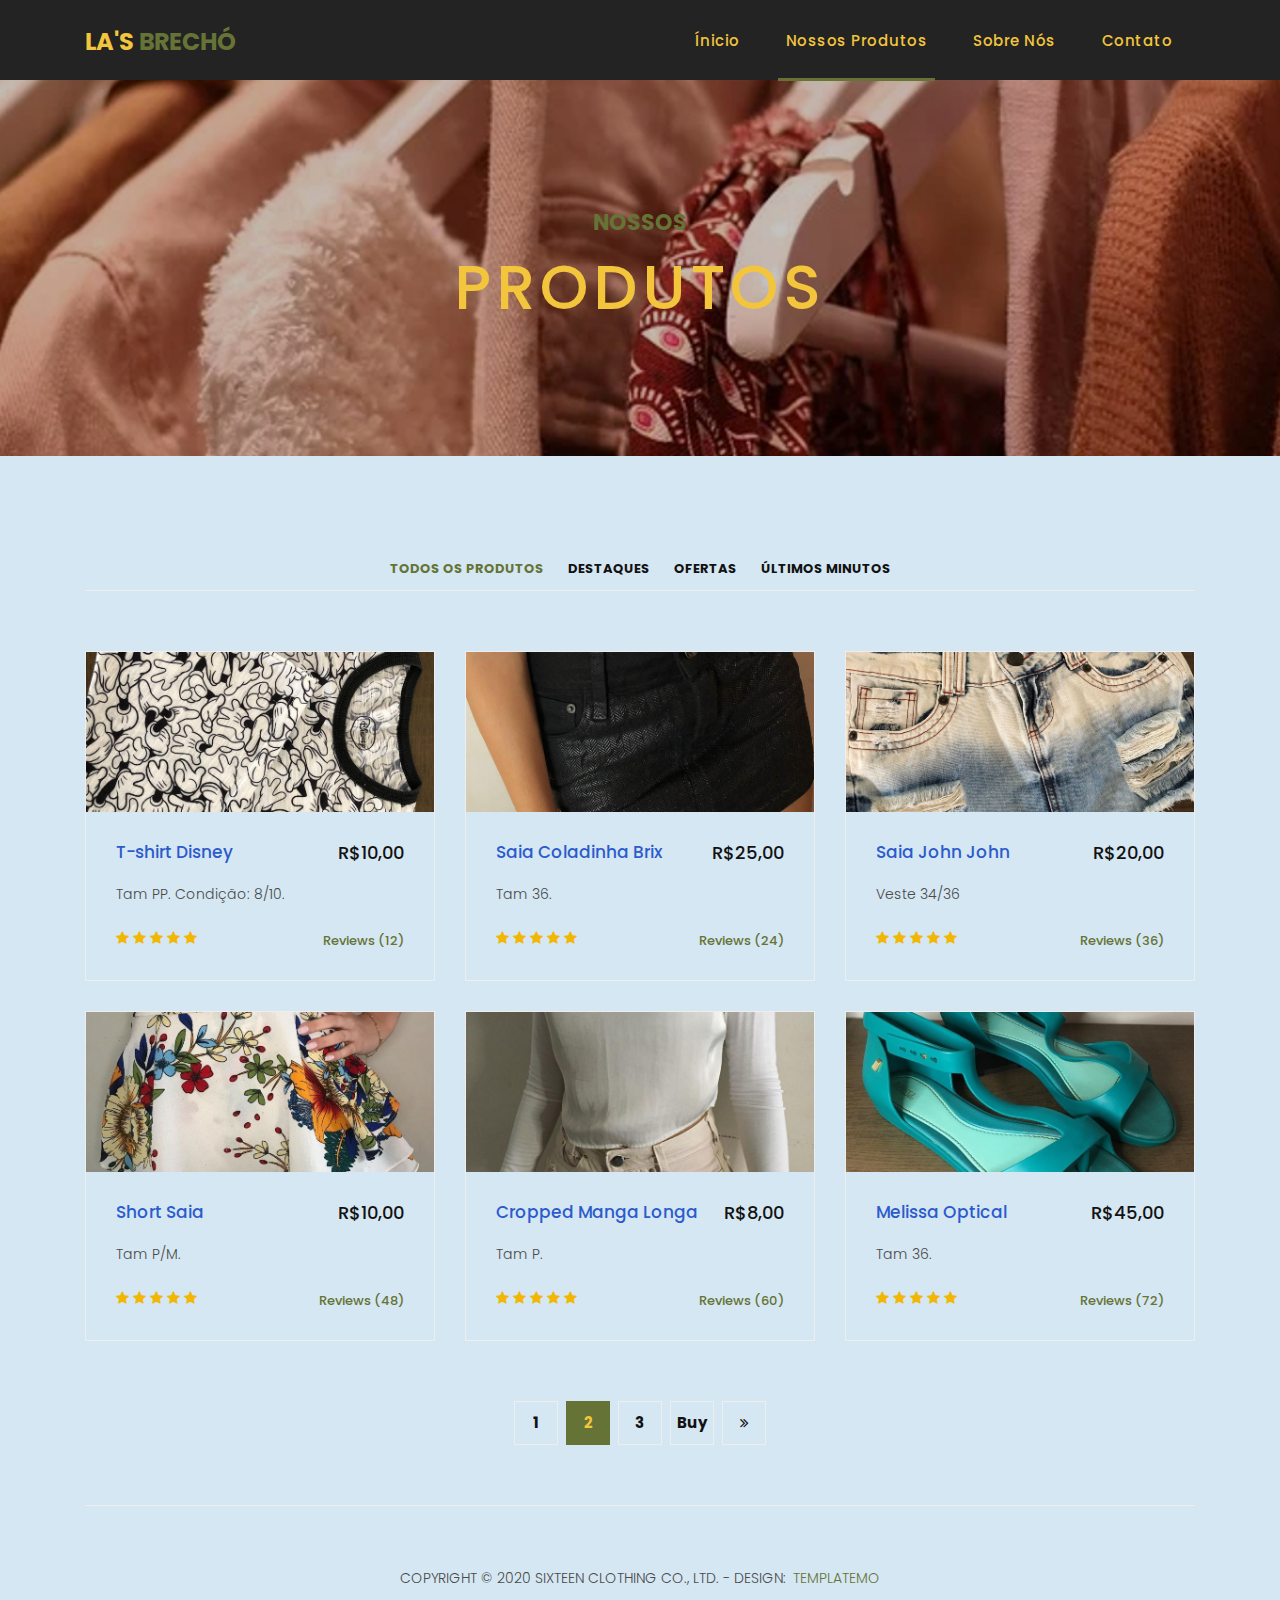
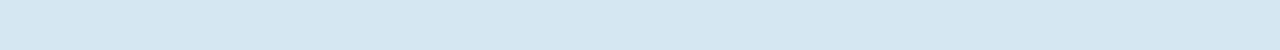
<file: products2.html>
<!DOCTYPE html>
<html lang="pt-BR">

  <head>

    <meta charset="utf-8">
    <meta name="viewport" content="width=device-width, initial-scale=1, shrink-to-fit=no">
    <meta name="description" content="">
    <meta name="author" content="">
    <link href="https://fonts.googleapis.com/css?family=Poppins:100,200,300,400,500,600,700,800,900&display=swap" rel="stylesheet">

    <title>LA's Brechó</title>

    <link href="assets/images/sunflower.ico" rel="shortcut icon"/>

    <!-- Bootstrap core CSS -->
    <link href="vendor/bootstrap/css/bootstrap.min.css" rel="stylesheet">
<!--

TemplateMo 546 Sixteen Clothing

https://templatemo.com/tm-546-sixteen-clothing

-->

    <!-- Additional CSS Files -->
    <link rel="stylesheet" href="assets/css/fontawesome.css">
    <link rel="stylesheet" href="assets/css/templatemo-sixteen.css">
    <link rel="stylesheet" href="assets/css/owl.css">

  </head>

  <body>

    <!-- ***** Preloader Start ***** -->
    <div id="preloader">
        <div class="jumper">
            <div></div>
            <div></div>
            <div></div>
        </div>
    </div>  
    <!-- ***** Preloader End ***** -->

    <!-- Header -->
    <header class="">
      <nav class="navbar navbar-expand-lg">
        <div class="container">
          <a class="navbar-brand" href="index.html"><h2>LA's <em>Brechó</em></h2></a>
          <button class="navbar-toggler" type="button" data-toggle="collapse" data-target="#navbarResponsive" aria-controls="navbarResponsive" aria-expanded="false" aria-label="Toggle navigation">
            <span class="navbar-toggler-icon"></span>
          </button>
          <div class="collapse navbar-collapse" id="navbarResponsive">
            <ul class="navbar-nav ml-auto">
              <li class="nav-item">
                <a class="nav-link" href="index.html">Ínicio
                  <span class="sr-only">(current)</span>
                </a>
              </li> 
              <li class="nav-item active">
                <a class="nav-link" href="products.html">Nossos Produtos</a>
              </li>
              <li class="nav-item">
                <a class="nav-link" href="about.html">Sobre nós</a>
              </li>
              <li class="nav-item">
                <a class="nav-link" href="contact.html">Contato</a>
              </li>
            </ul>
          </div>
        </div>
      </nav>
    </header>

    <!-- Page Content -->
    <div class="page-heading products-heading header-text">
      <div class="container">
        <div class="row">
          <div class="col-md-12">
            <div class="text-content">
              <h4>nossos</h4>
              <h2>Produtos</h2>
            </div>
          </div>
        </div>
      </div>
    </div>

    
    <div class="products">
      <div class="container">
        <div class="row">
          <div class="col-md-12">
            <div class="filters">
              <ul>
                  <li class="active" data-filter="*">Todos os Produtos</li>
                  <li data-filter=".des">Destaques</li>
                  <li data-filter=".dev">Ofertas</li>
                  <li data-filter=".gra">últimos Minutos</li>
              </ul>
            </div>
          </div>
          <div class="col-md-12">
            <div class="filters-content">
                <div class="row grid">
                    <div class="col-lg-4 col-md-4 all des">
                      <div class="product-item">
                        <a href="#"><img src="assets/images/product_07.jpg" alt=""></a>
                        <div class="down-content">
                          <a href="contact.html"><h4>T-shirt Disney</h4></a>
                          <h6>R$10,00</h6>
                          <p>Tam PP. Condição: 8/10.</p>
                          <ul class="stars">
                            <li><i class="fa fa-star"></i></li>
                            <li><i class="fa fa-star"></i></li>
                            <li><i class="fa fa-star"></i></li>
                            <li><i class="fa fa-star"></i></li>
                            <li><i class="fa fa-star"></i></li>
                          </ul>
                          <span>Reviews (12)</span>
                        </div>
                      </div>
                    </div>
                    <div class="col-lg-4 col-md-4 all dev">
                      <div class="product-item">
                        <a href="#"><img src="assets/images/product_08.jpg" alt=""></a>
                        <div class="down-content">
                          <a href="contact.html"><h4>Saia Coladinha Brix</h4></a>
                          <h6>R$25,00</h6>
                          <p>Tam 36.</p>
                          <ul class="stars">
                            <li><i class="fa fa-star"></i></li>
                            <li><i class="fa fa-star"></i></li>
                            <li><i class="fa fa-star"></i></li>
                            <li><i class="fa fa-star"></i></li>
                            <li><i class="fa fa-star"></i></li>
                          </ul>
                          <span>Reviews (24)</span>
                        </div>
                      </div>
                    </div>
                    <div class="col-lg-4 col-md-4 all gra">
                      <div class="product-item">
                        <a href="#"><img src="assets/images/product_09.jpg" alt=""></a>
                        <div class="down-content">
                          <a href="contact.html"><h4>Saia John John</h4></a>
                          <h6>R$20,00</h6>
                          <p>Veste 34/36</p>
                          <ul class="stars">
                            <li><i class="fa fa-star"></i></li>
                            <li><i class="fa fa-star"></i></li>
                            <li><i class="fa fa-star"></i></li>
                            <li><i class="fa fa-star"></i></li>
                            <li><i class="fa fa-star"></i></li>
                          </ul>
                          <span>Reviews (36)</span>
                        </div>
                      </div>
                    </div>
                    <div class="col-lg-4 col-md-4 all gra">
                      <div class="product-item">
                        <a href="#"><img src="assets/images/product_10.jpg" alt=""></a>
                        <div class="down-content">
                          <a href="contact.html"><h4>Short Saia</h4></a>
                          <h6>R$10,00</h6>
                          <p>Tam P/M.</p>
                          <ul class="stars">
                            <li><i class="fa fa-star"></i></li>
                            <li><i class="fa fa-star"></i></li>
                            <li><i class="fa fa-star"></i></li>
                            <li><i class="fa fa-star"></i></li>
                            <li><i class="fa fa-star"></i></li>
                          </ul>
                          <span>Reviews (48)</span>
                        </div>
                      </div>
                    </div>
                    <div class="col-lg-4 col-md-4 all dev">
                      <div class="product-item">
                        <a href="#"><img src="assets/images/product_11.jpg" alt=""></a>
                        <div class="down-content">
                          <a href="contact.html"><h4>Cropped Manga Longa</h4></a>
                          <h6>R$8,00</h6>
                          <p>Tam P.</p>
                          <ul class="stars">
                            <li><i class="fa fa-star"></i></li>
                            <li><i class="fa fa-star"></i></li>
                            <li><i class="fa fa-star"></i></li>
                            <li><i class="fa fa-star"></i></li>
                            <li><i class="fa fa-star"></i></li>
                          </ul>
                          <span>Reviews (60)</span>
                        </div>
                      </div>
                    </div>
                    <div class="col-lg-4 col-md-4 all des">
                      <div class="product-item">
                        <a href="#"><img src="assets/images/product_12.jpg" alt=""></a>
                        <div class="down-content">
                          <a href="contact.html"><h4>Melissa Optical</h4></a>
                          <h6>R$45,00</h6>
                          <p>Tam 36.</p>
                          <ul class="stars">
                            <li><i class="fa fa-star"></i></li>
                            <li><i class="fa fa-star"></i></li>
                            <li><i class="fa fa-star"></i></li>
                            <li><i class="fa fa-star"></i></li>
                            <li><i class="fa fa-star"></i></li>
                          </ul>
                          <span>Reviews (72)</span>
                        </div>
                      </div>
                    </div>
                </div>
            </div>
          </div>
          <div class="col-md-12">
            <ul class="pages">
              <li><a href="products.html">1</a></li>
              <li class="active"><a href="products2.html">2</a></li>
              <li><a href="products3.html">3</a></li>
              <li><a href="contact.html">Buy</a></li>
              <li><a href="products3.html"><i class="fa fa-angle-double-right"></i></a></li>
            </ul>
          </div>
        </div>
      </div>
    </div>

    
    <footer>
      <div class="container">
        <div class="row">
          <div class="col-md-12">
            <div class="inner-content">
              <p>Copyright &copy; 2020 Sixteen Clothing Co., Ltd.
            
            - Design: <a rel="nofollow noopener" href="https://templatemo.com" target="_blank">TemplateMo</a></p>
            </div>
          </div>
        </div>
      </div>
    </footer>


    <!-- Bootstrap core JavaScript -->
    <script src="vendor/jquery/jquery.min.js"></script>
    <script src="vendor/bootstrap/js/bootstrap.bundle.min.js"></script>


    <!-- Additional Scripts -->
    <script src="assets/js/custom.js"></script>
    <script src="assets/js/owl.js"></script>
    <script src="assets/js/slick.js"></script>
    <script src="assets/js/isotope.js"></script>
    <script src="assets/js/accordions.js"></script>


    <script language = "text/Javascript"> 
      cleared[0] = cleared[1] = cleared[2] = 0; //set a cleared flag for each field
      function clearField(t){                   //declaring the array outside of the
      if(! cleared[t.id]){                      // function makes it static and global
          cleared[t.id] = 1;  // you could use true and false, but that's more typing
          t.value='';         // with more chance of typos
          t.style.color='#fff';
          }
      }
    </script>


  </body>

</html>
</file>
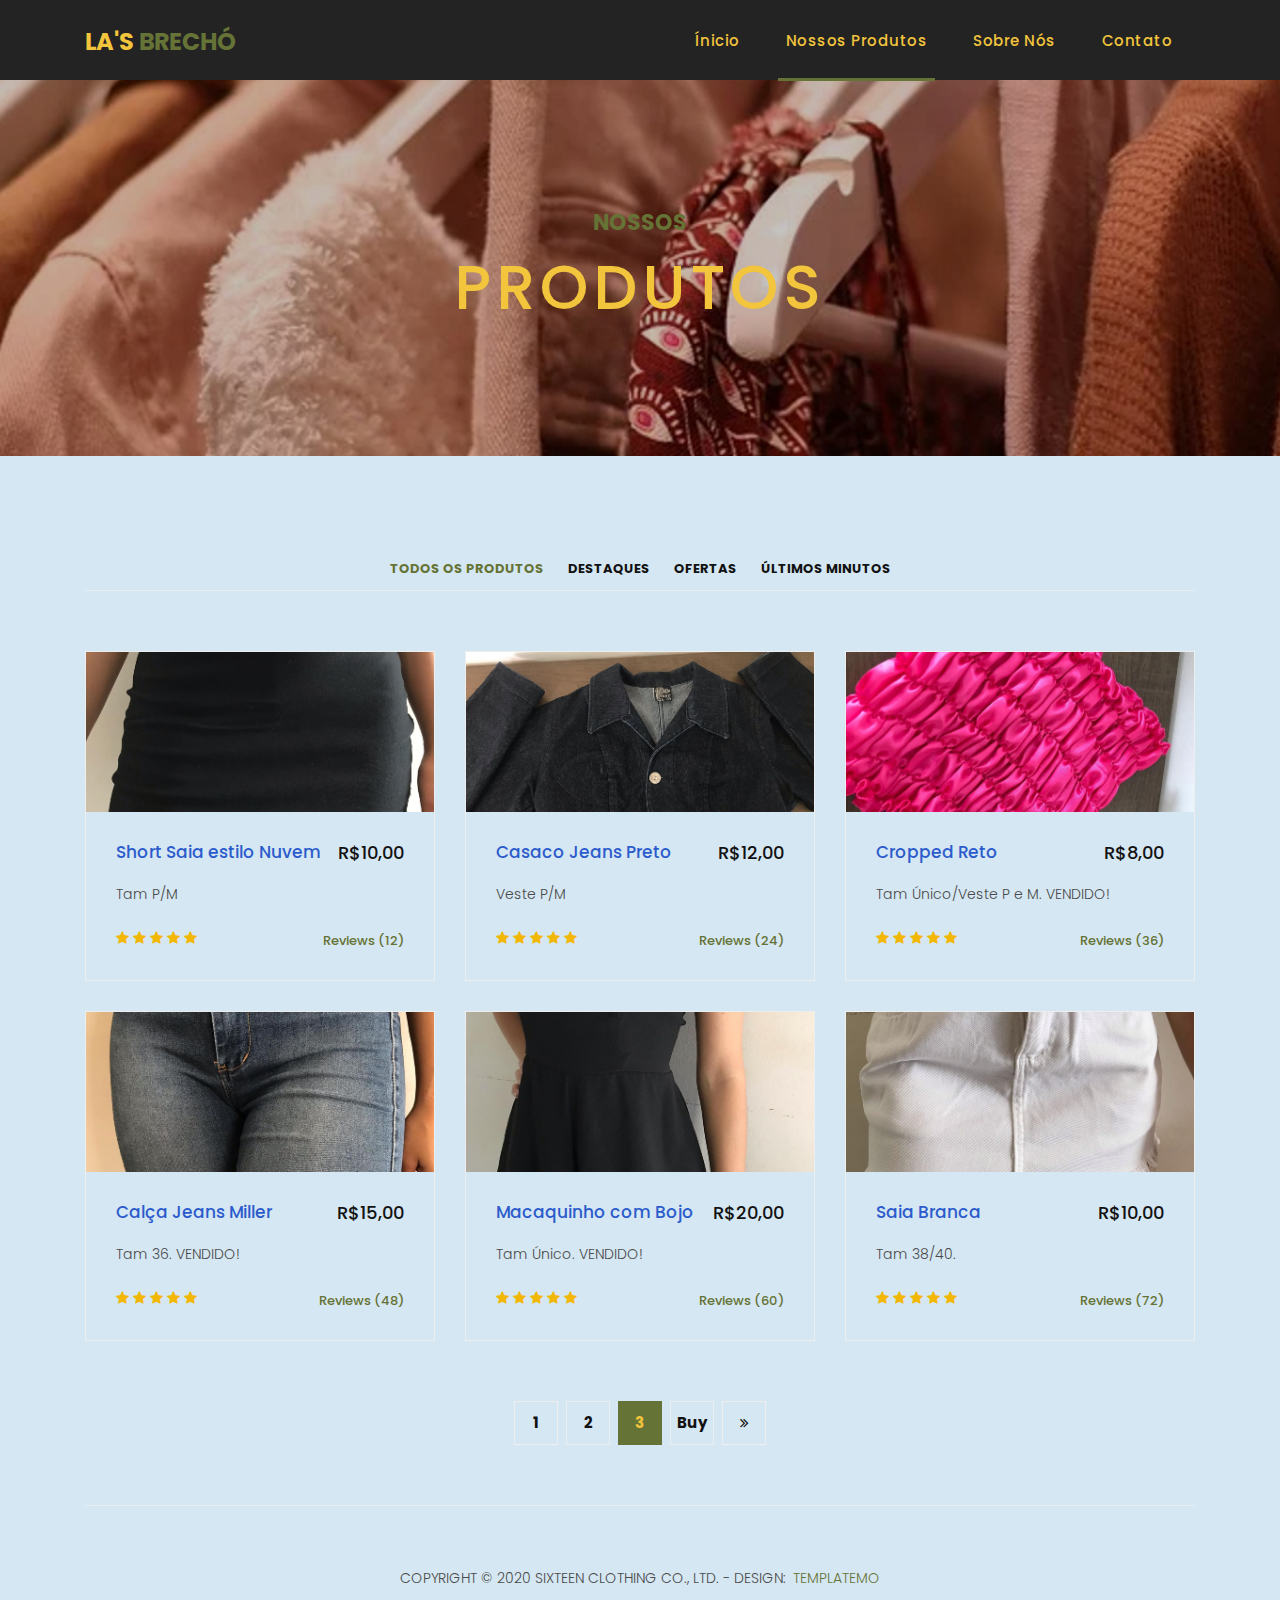
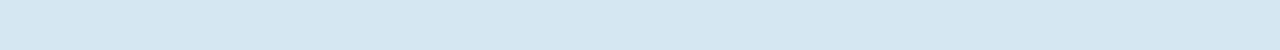
<file: products3.html>
<!DOCTYPE html>
<html lang="pt-BR">

  <head>

    <meta charset="utf-8">
    <meta name="viewport" content="width=device-width, initial-scale=1, shrink-to-fit=no">
    <meta name="description" content="">
    <meta name="author" content="">
    <link href="https://fonts.googleapis.com/css?family=Poppins:100,200,300,400,500,600,700,800,900&display=swap" rel="stylesheet">

    <title>LA's Brechó</title>

    <link href="assets/images/sunflower.ico" rel="shortcut icon"/>

    <!-- Bootstrap core CSS -->
    <link href="vendor/bootstrap/css/bootstrap.min.css" rel="stylesheet">
<!--

TemplateMo 546 Sixteen Clothing

https://templatemo.com/tm-546-sixteen-clothing

-->

    <!-- Additional CSS Files -->
    <link rel="stylesheet" href="assets/css/fontawesome.css">
    <link rel="stylesheet" href="assets/css/templatemo-sixteen.css">
    <link rel="stylesheet" href="assets/css/owl.css">

  </head>

  <body>

    <!-- ***** Preloader Start ***** -->
    <div id="preloader">
        <div class="jumper">
            <div></div>
            <div></div>
            <div></div>
        </div>
    </div>  
    <!-- ***** Preloader End ***** -->

    <!-- Header -->
    <header class="">
      <nav class="navbar navbar-expand-lg">
        <div class="container">
          <a class="navbar-brand" href="index.html"><h2>LA's <em>Brechó</em></h2></a>
          <button class="navbar-toggler" type="button" data-toggle="collapse" data-target="#navbarResponsive" aria-controls="navbarResponsive" aria-expanded="false" aria-label="Toggle navigation">
            <span class="navbar-toggler-icon"></span>
          </button>
          <div class="collapse navbar-collapse" id="navbarResponsive">
            <ul class="navbar-nav ml-auto">
              <li class="nav-item">
                <a class="nav-link" href="index.html">Ínicio
                  <span class="sr-only">(current)</span>
                </a>
              </li> 
              <li class="nav-item active">
                <a class="nav-link" href="products.html">Nossos Produtos</a>
              </li>
              <li class="nav-item">
                <a class="nav-link" href="about.html">Sobre nós</a>
              </li>
              <li class="nav-item">
                <a class="nav-link" href="contact.html">Contato</a>
              </li>
            </ul>
          </div>
        </div>
      </nav>
    </header>

    <!-- Page Content -->
    <div class="page-heading products-heading header-text">
      <div class="container">
        <div class="row">
          <div class="col-md-12">
            <div class="text-content">
              <h4>nossos</h4>
              <h2>Produtos</h2>
            </div>
          </div>
        </div>
      </div>
    </div>

    
    <div class="products">
      <div class="container">
        <div class="row">
          <div class="col-md-12">
            <div class="filters">
              <ul>
                  <li class="active" data-filter="*">Todos os Produtos</li>
                  <li data-filter=".des">Destaques</li>
                  <li data-filter=".dev">Ofertas</li>
                  <li data-filter=".gra">últimos Minutos</li>
              </ul>
            </div>
          </div>
          <div class="col-md-12">
            <div class="filters-content">
                <div class="row grid">
                    <div class="col-lg-4 col-md-4 all des">
                      <div class="product-item">
                        <a href="#"><img src="assets/images/product_13.jpg" alt=""></a>
                        <div class="down-content">
                          <a href="contact.html"><h4>Short Saia estilo Nuvem</h4></a>
                          <h6>R$10,00</h6>
                          <p>Tam P/M</p>
                          <ul class="stars">
                            <li><i class="fa fa-star"></i></li>
                            <li><i class="fa fa-star"></i></li>
                            <li><i class="fa fa-star"></i></li>
                            <li><i class="fa fa-star"></i></li>
                            <li><i class="fa fa-star"></i></li>
                          </ul>
                          <span>Reviews (12)</span>
                        </div>
                      </div>
                    </div>
                    <div class="col-lg-4 col-md-4 all dev">
                      <div class="product-item">
                        <a href="#"><img src="assets/images/product_14.jpg" alt=""></a>
                        <div class="down-content">
                          <a href="contact.html"><h4>Casaco Jeans Preto</h4></a>
                          <h6>R$12,00</h6>
                          <p>Veste P/M</p>
                          <ul class="stars">
                            <li><i class="fa fa-star"></i></li>
                            <li><i class="fa fa-star"></i></li>
                            <li><i class="fa fa-star"></i></li>
                            <li><i class="fa fa-star"></i></li>
                            <li><i class="fa fa-star"></i></li>
                          </ul>
                          <span>Reviews (24)</span>
                        </div>
                      </div>
                    </div>
                    <div class="col-lg-4 col-md-4 all gra">
                      <div class="product-item">
                        <a href="#"><img src="assets/images/product_15.jpg" alt=""></a>
                        <div class="down-content">
                          <a href="contact.html"><h4>Cropped Reto</h4></a>
                          <h6>R$8,00</h6>
                          <p>Tam Único/Veste P e M. VENDIDO!</p>
                          <ul class="stars">
                            <li><i class="fa fa-star"></i></li>
                            <li><i class="fa fa-star"></i></li>
                            <li><i class="fa fa-star"></i></li>
                            <li><i class="fa fa-star"></i></li>
                            <li><i class="fa fa-star"></i></li>
                          </ul>
                          <span>Reviews (36)</span>
                        </div>
                      </div>
                    </div>
                    <div class="col-lg-4 col-md-4 all gra">
                      <div class="product-item">
                        <a href="#"><img src="assets/images/product_16.jpg" alt=""></a>
                        <div class="down-content">
                          <a href="contact.html"><h4>Calça Jeans Miller</h4></a>
                          <h6>R$15,00</h6>
                          <p>Tam 36. VENDIDO!</p>
                          <ul class="stars">
                            <li><i class="fa fa-star"></i></li>
                            <li><i class="fa fa-star"></i></li>
                            <li><i class="fa fa-star"></i></li>
                            <li><i class="fa fa-star"></i></li>
                            <li><i class="fa fa-star"></i></li>
                          </ul>
                          <span>Reviews (48)</span>
                        </div>
                      </div>
                    </div>
                    <div class="col-lg-4 col-md-4 all dev">
                      <div class="product-item">
                        <a href="#"><img src="assets/images/product_17.jpg" alt=""></a>
                        <div class="down-content">
                          <a href="contact.html"><h4>Macaquinho com Bojo</h4></a>
                          <h6>R$20,00</h6>
                          <p>Tam Único. VENDIDO!</p>
                          <ul class="stars">
                            <li><i class="fa fa-star"></i></li>
                            <li><i class="fa fa-star"></i></li>
                            <li><i class="fa fa-star"></i></li>
                            <li><i class="fa fa-star"></i></li>
                            <li><i class="fa fa-star"></i></li>
                          </ul>
                          <span>Reviews (60)</span>
                        </div>
                      </div>
                    </div>
                    <div class="col-lg-4 col-md-4 all des">
                      <div class="product-item">
                        <a href="#"><img src="assets/images/product_18.jpg" alt=""></a>
                        <div class="down-content">
                          <a href="contact.html"><h4>Saia Branca</h4></a>
                          <h6>R$10,00</h6>
                          <p>Tam 38/40.</p>
                          <ul class="stars">
                            <li><i class="fa fa-star"></i></li>
                            <li><i class="fa fa-star"></i></li>
                            <li><i class="fa fa-star"></i></li>
                            <li><i class="fa fa-star"></i></li>
                            <li><i class="fa fa-star"></i></li>
                          </ul>
                          <span>Reviews (72)</span>
                        </div>
                      </div>
                    </div>
                </div>
            </div>
          </div>
          <div class="col-md-12">
            <ul class="pages">
              <li><a href="products.html">1</a></li>
              <li><a href="products2.html">2</a></li>
              <li class="active"><a href="products3.html">3</a></li>
              <li><a href="contact.html">Buy</a></li>
              <li><a href="contact.html"><i class="fa fa-angle-double-right"></i></a></li>
            </ul>
          </div>
        </div>
      </div>
    </div>

    
    <footer>
      <div class="container">
        <div class="row">
          <div class="col-md-12">
            <div class="inner-content">
              <p>Copyright &copy; 2020 Sixteen Clothing Co., Ltd.
            
            - Design: <a rel="nofollow noopener" href="https://templatemo.com" target="_blank">TemplateMo</a></p>
            </div>
          </div>
        </div>
      </div>
    </footer>


    <!-- Bootstrap core JavaScript -->
    <script src="vendor/jquery/jquery.min.js"></script>
    <script src="vendor/bootstrap/js/bootstrap.bundle.min.js"></script>


    <!-- Additional Scripts -->
    <script src="assets/js/custom.js"></script>
    <script src="assets/js/owl.js"></script>
    <script src="assets/js/slick.js"></script>
    <script src="assets/js/isotope.js"></script>
    <script src="assets/js/accordions.js"></script>


    <script language = "text/Javascript"> 
      cleared[0] = cleared[1] = cleared[2] = 0; //set a cleared flag for each field
      function clearField(t){                   //declaring the array outside of the
      if(! cleared[t.id]){                      // function makes it static and global
          cleared[t.id] = 1;  // you could use true and false, but that's more typing
          t.value='';         // with more chance of typos
          t.style.color='#fff';
          }
      }
    </script>


  </body>

</html>
</file>
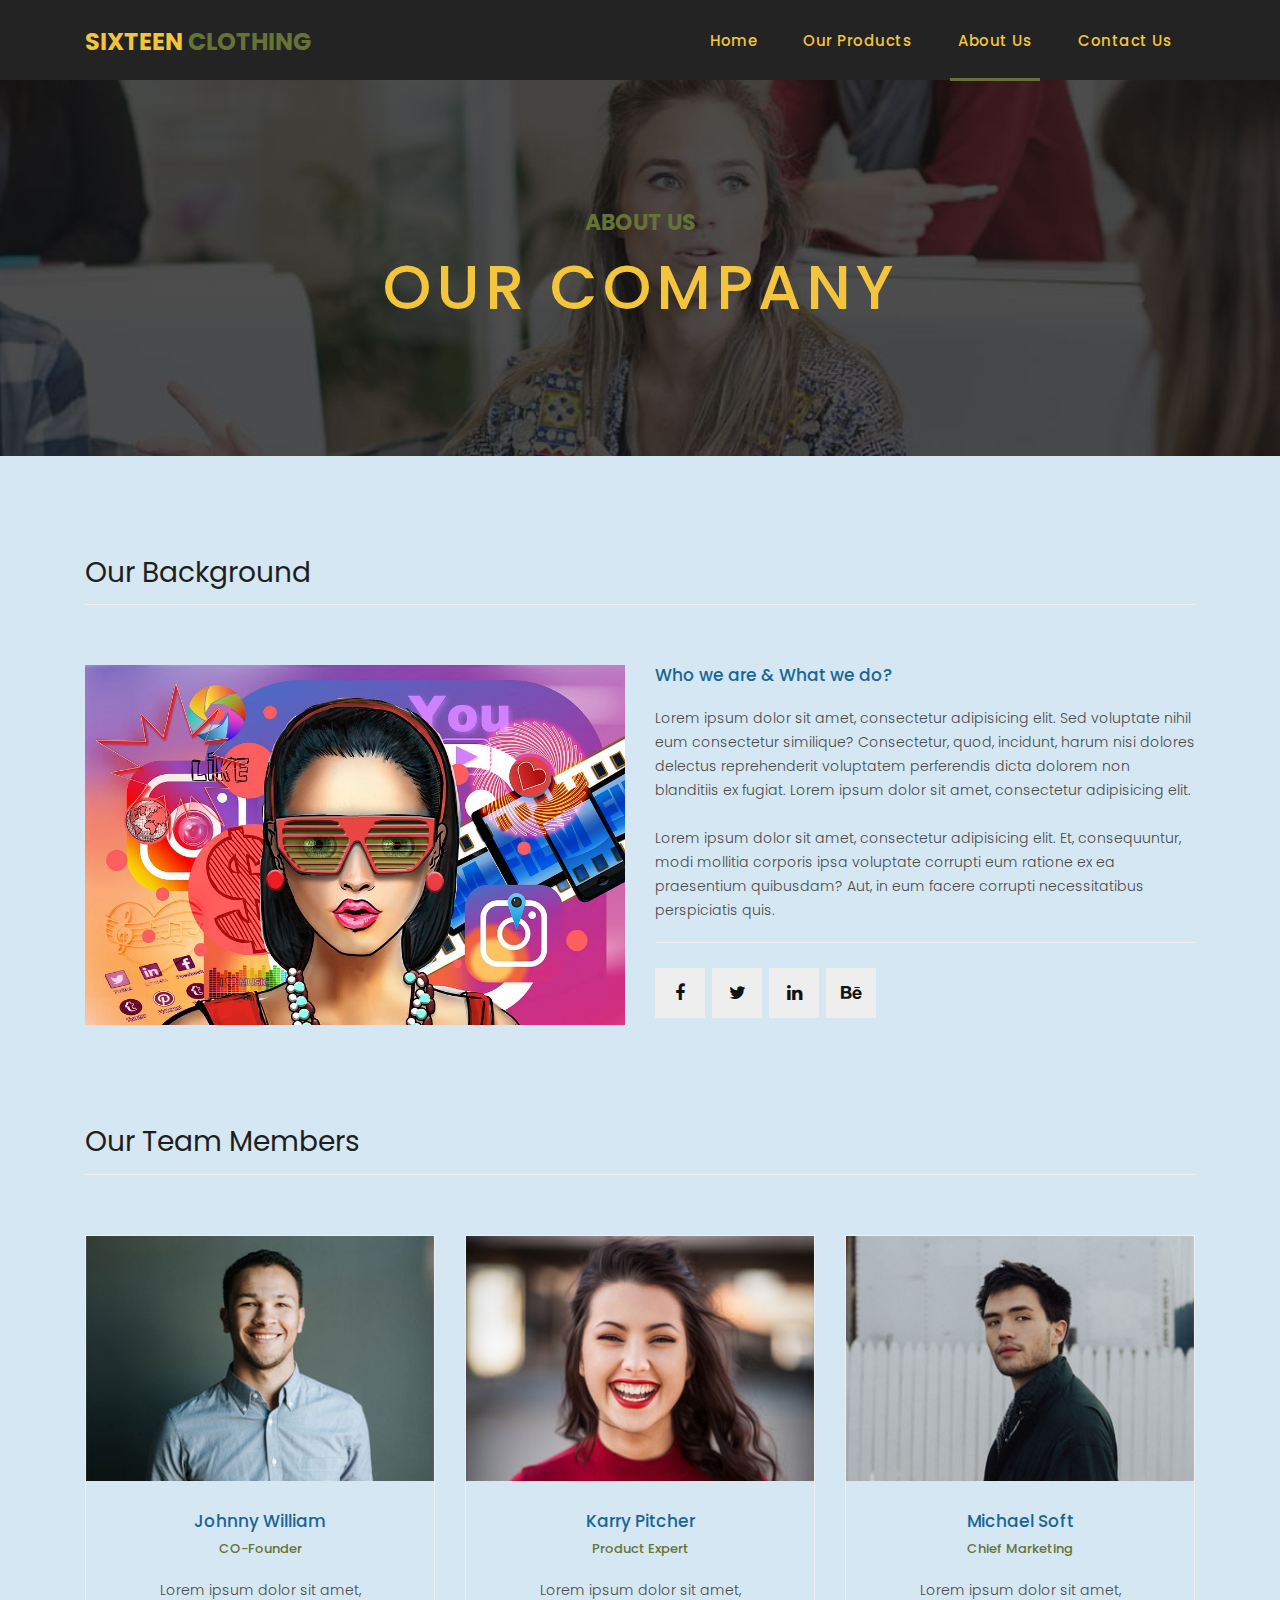
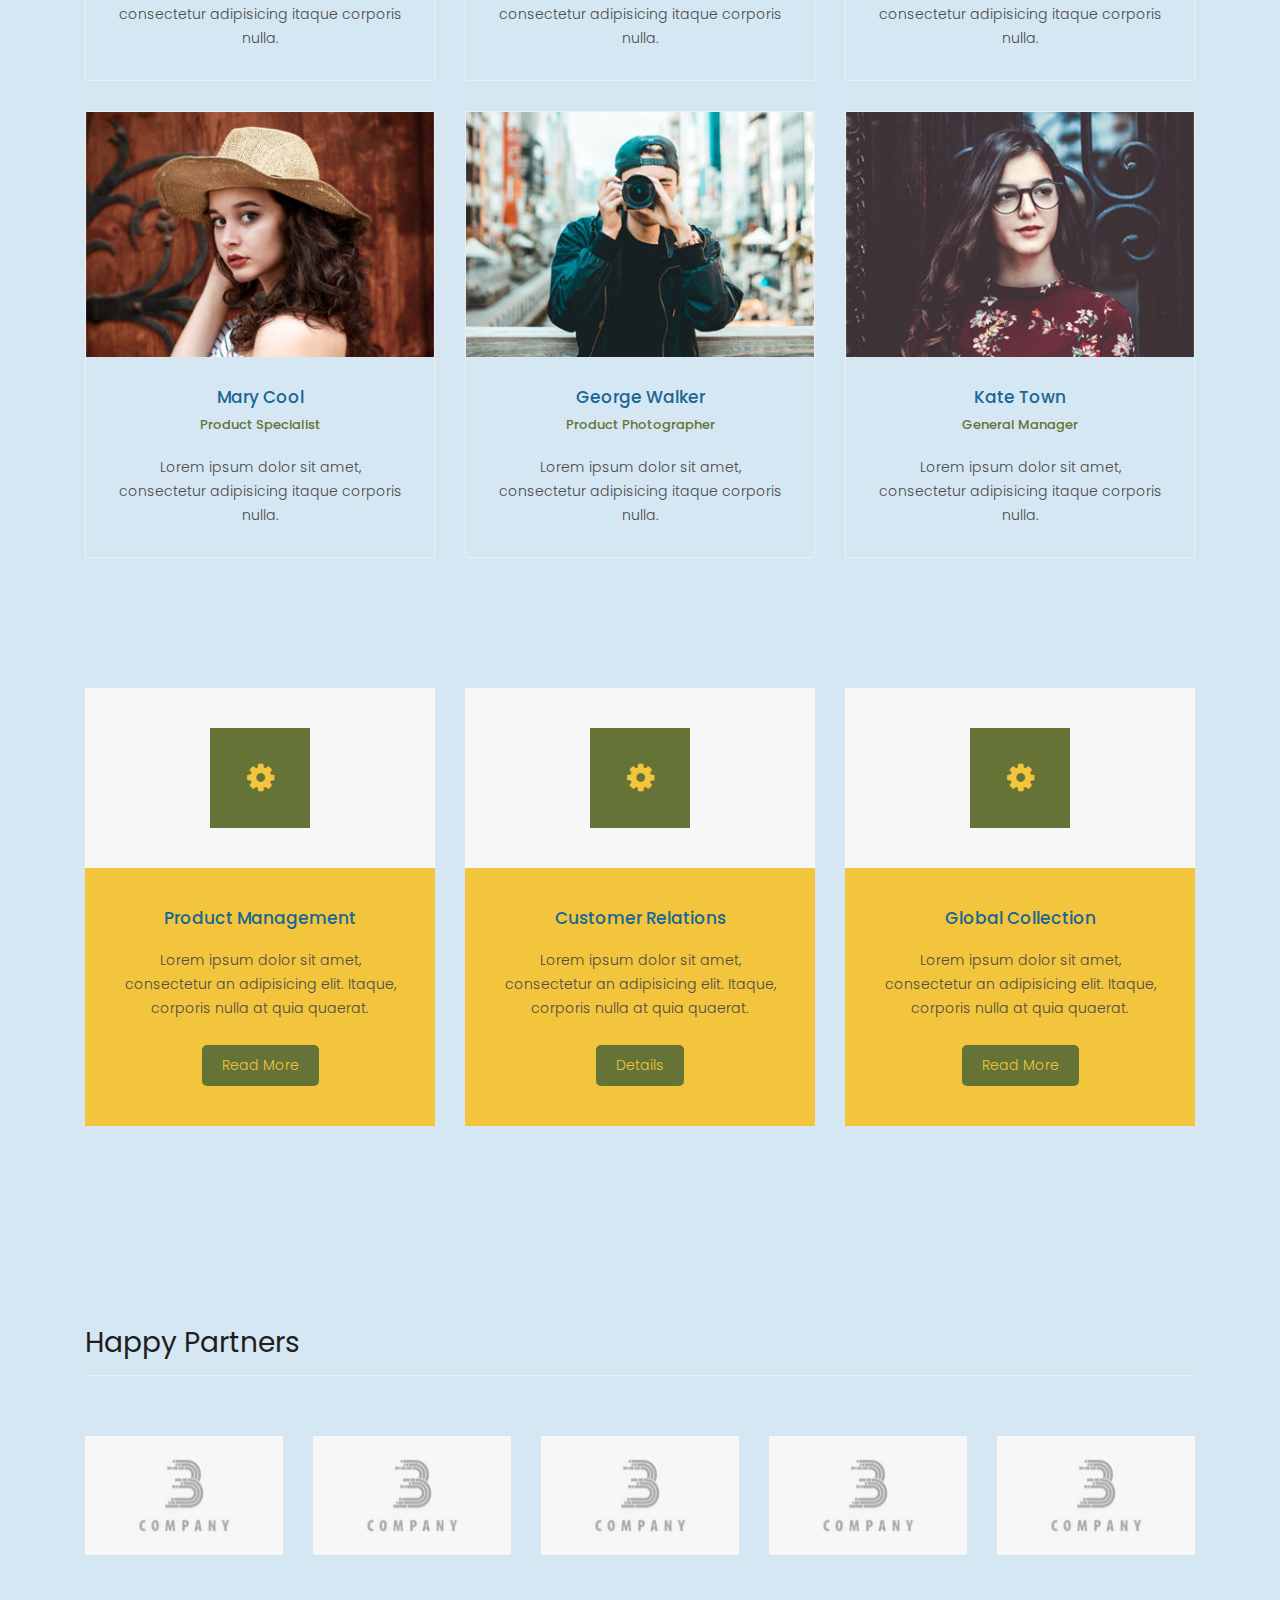
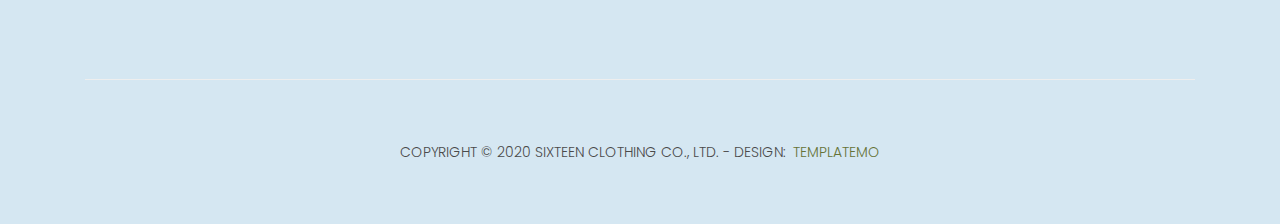
<file: la's brechó/about.html>
<!DOCTYPE html>
<html lang="en">

  <head>

    <meta charset="utf-8">
    <meta name="viewport" content="width=device-width, initial-scale=1, shrink-to-fit=no">
    <meta name="description" content="">
    <meta name="author" content="">
    <link href="https://fonts.googleapis.com/css?family=Poppins:100,200,300,400,500,600,700,800,900&display=swap" rel="stylesheet">

    <title>Sixteen Clothing - About Page</title>

    <!-- Bootstrap core CSS -->
    <link href="vendor/bootstrap/css/bootstrap.min.css" rel="stylesheet">
<!--

TemplateMo 546 Sixteen Clothing

https://templatemo.com/tm-546-sixteen-clothing

-->

    <!-- Additional CSS Files -->
    <link rel="stylesheet" href="assets/css/fontawesome.css">
    <link rel="stylesheet" href="assets/css/templatemo-sixteen.css">
    <link rel="stylesheet" href="assets/css/owl.css">

  </head>

  <body>

    <!-- ***** Preloader Start ***** -->
    <div id="preloader">
        <div class="jumper">
            <div></div>
            <div></div>
            <div></div>
        </div>
    </div>  
    <!-- ***** Preloader End ***** -->

    <!-- Header -->
    <header class="">
      <nav class="navbar navbar-expand-lg">
        <div class="container">
          <a class="navbar-brand" href="index.html"><h2>Sixteen <em>Clothing</em></h2></a>
          <button class="navbar-toggler" type="button" data-toggle="collapse" data-target="#navbarResponsive" aria-controls="navbarResponsive" aria-expanded="false" aria-label="Toggle navigation">
            <span class="navbar-toggler-icon"></span>
          </button>
          <div class="collapse navbar-collapse" id="navbarResponsive">
            <ul class="navbar-nav ml-auto">
              <li class="nav-item">
                <a class="nav-link" href="index.html">Home
                  <span class="sr-only">(current)</span>
                </a>
              </li> 
              <li class="nav-item">
                <a class="nav-link" href="products.html">Our Products</a>
              </li>
              <li class="nav-item active">
                <a class="nav-link" href="about.html">About Us</a>
              </li>
              <li class="nav-item">
                <a class="nav-link" href="contact.html">Contact Us</a>
              </li>
            </ul>
          </div>
        </div>
      </nav>
    </header>

    <!-- Page Content -->
    <div class="page-heading about-heading header-text">
      <div class="container">
        <div class="row">
          <div class="col-md-12">
            <div class="text-content">
              <h4>about us</h4>
              <h2>our company</h2>
            </div>
          </div>
        </div>
      </div>
    </div>


    <div class="best-features about-features">
      <div class="container">
        <div class="row">
          <div class="col-md-12">
            <div class="section-heading">
              <h2>Our Background</h2>
            </div>
          </div>
          <div class="col-md-6">
            <div class="right-image">
              <img src="assets/images/feature-image.jpg" alt="">
            </div>
          </div>
          <div class="col-md-6">
            <div class="left-content">
              <h4>Who we are &amp; What we do?</h4>
              <p>Lorem ipsum dolor sit amet, consectetur adipisicing elit. Sed voluptate nihil eum consectetur similique? Consectetur, quod, incidunt, harum nisi dolores delectus reprehenderit voluptatem perferendis dicta dolorem non blanditiis ex fugiat. Lorem ipsum dolor sit amet, consectetur adipisicing elit.<br><br>Lorem ipsum dolor sit amet, consectetur adipisicing elit. Et, consequuntur, modi mollitia corporis ipsa voluptate corrupti eum ratione ex ea praesentium quibusdam? Aut, in eum facere corrupti necessitatibus perspiciatis quis.</p>
              <ul class="social-icons">
                <li><a href="#"><i class="fa fa-facebook"></i></a></li>
                <li><a href="#"><i class="fa fa-twitter"></i></a></li>
                <li><a href="#"><i class="fa fa-linkedin"></i></a></li>
                <li><a href="#"><i class="fa fa-behance"></i></a></li>
              </ul>
            </div>
          </div>
        </div>
      </div>
    </div>

    
    <div class="team-members">
      <div class="container">
        <div class="row">
          <div class="col-md-12">
            <div class="section-heading">
              <h2>Our Team Members</h2>
            </div>
          </div>
          <div class="col-md-4">
            <div class="team-member">
              <div class="thumb-container">
                <img src="assets/images/team_01.jpg" alt="">
                <div class="hover-effect">
                  <div class="hover-content">
                    <ul class="social-icons">
                      <li><a href="#"><i class="fa fa-facebook"></i></a></li>
                      <li><a href="#"><i class="fa fa-twitter"></i></a></li>
                      <li><a href="#"><i class="fa fa-linkedin"></i></a></li>
                      <li><a href="#"><i class="fa fa-behance"></i></a></li>
                    </ul>
                  </div>
                </div>
              </div>
              <div class="down-content">
                <h4>Johnny William</h4>
                <span>CO-Founder</span>
                <p>Lorem ipsum dolor sit amet, consectetur adipisicing itaque corporis nulla.</p>
              </div>
            </div>
          </div>
          <div class="col-md-4">
            <div class="team-member">
              <div class="thumb-container">
                <img src="assets/images/team_02.jpg" alt="">
                <div class="hover-effect">
                  <div class="hover-content">
                    <ul class="social-icons">
                      <li><a href="#"><i class="fa fa-facebook"></i></a></li>
                      <li><a href="#"><i class="fa fa-twitter"></i></a></li>
                      <li><a href="#"><i class="fa fa-linkedin"></i></a></li>
                      <li><a href="#"><i class="fa fa-behance"></i></a></li>
                    </ul>
                  </div>
                </div>
              </div>
              <div class="down-content">
                <h4>Karry Pitcher</h4>
                <span>Product Expert</span>
                <p>Lorem ipsum dolor sit amet, consectetur adipisicing itaque corporis nulla.</p>
              </div>
            </div>
          </div>
          <div class="col-md-4">
            <div class="team-member">
              <div class="thumb-container">
                <img src="assets/images/team_03.jpg" alt="">
                <div class="hover-effect">
                  <div class="hover-content">
                    <ul class="social-icons">
                      <li><a href="#"><i class="fa fa-facebook"></i></a></li>
                      <li><a href="#"><i class="fa fa-twitter"></i></a></li>
                      <li><a href="#"><i class="fa fa-linkedin"></i></a></li>
                      <li><a href="#"><i class="fa fa-behance"></i></a></li>
                    </ul>
                  </div>
                </div>
              </div>
              <div class="down-content">
                <h4>Michael Soft</h4>
                <span>Chief Marketing</span>
                <p>Lorem ipsum dolor sit amet, consectetur adipisicing itaque corporis nulla.</p>
              </div>
            </div>
          </div>
          <div class="col-md-4">
            <div class="team-member">
              <div class="thumb-container">
                <img src="assets/images/team_04.jpg" alt="">
                <div class="hover-effect">
                  <div class="hover-content">
                    <ul class="social-icons">
                      <li><a href="#"><i class="fa fa-facebook"></i></a></li>
                      <li><a href="#"><i class="fa fa-twitter"></i></a></li>
                      <li><a href="#"><i class="fa fa-linkedin"></i></a></li>
                      <li><a href="#"><i class="fa fa-behance"></i></a></li>
                    </ul>
                  </div>
                </div>
              </div>
              <div class="down-content">
                <h4>Mary Cool</h4>
                <span>Product Specialist</span>
                <p>Lorem ipsum dolor sit amet, consectetur adipisicing itaque corporis nulla.</p>
              </div>
            </div>
          </div>
          <div class="col-md-4">
            <div class="team-member">
              <div class="thumb-container">
                <img src="assets/images/team_05.jpg" alt="">
                <div class="hover-effect">
                  <div class="hover-content">
                    <ul class="social-icons">
                      <li><a href="#"><i class="fa fa-facebook"></i></a></li>
                      <li><a href="#"><i class="fa fa-twitter"></i></a></li>
                      <li><a href="#"><i class="fa fa-linkedin"></i></a></li>
                      <li><a href="#"><i class="fa fa-behance"></i></a></li>
                    </ul>
                  </div>
                </div>
              </div>
              <div class="down-content">
                <h4>George Walker</h4>
                <span>Product Photographer</span>
                <p>Lorem ipsum dolor sit amet, consectetur adipisicing itaque corporis nulla.</p>
              </div>
            </div>
          </div>
          <div class="col-md-4">
            <div class="team-member">
              <div class="thumb-container">
                <img src="assets/images/team_06.jpg" alt="">
                <div class="hover-effect">
                  <div class="hover-content">
                    <ul class="social-icons">
                      <li><a href="#"><i class="fa fa-facebook"></i></a></li>
                      <li><a href="#"><i class="fa fa-twitter"></i></a></li>
                      <li><a href="#"><i class="fa fa-linkedin"></i></a></li>
                      <li><a href="#"><i class="fa fa-behance"></i></a></li>
                    </ul>
                  </div>
                </div>
              </div>
              <div class="down-content">
                <h4>Kate Town</h4>
                <span>General Manager</span>
                <p>Lorem ipsum dolor sit amet, consectetur adipisicing itaque corporis nulla.</p>
              </div>
            </div>
          </div>
        </div>
      </div>
    </div>


    <div class="services">
      <div class="container">
        <div class="row">
          <div class="col-md-4">
            <div class="service-item">
              <div class="icon">
                <i class="fa fa-gear"></i>
              </div>
              <div class="down-content">
                <h4>Product Management</h4>
                <p>Lorem ipsum dolor sit amet, consectetur an adipisicing elit. Itaque, corporis nulla at quia quaerat.</p>
                <a href="#" class="filled-button">Read More</a>
              </div>
            </div>
          </div>
          <div class="col-md-4">
            <div class="service-item">
              <div class="icon">
                <i class="fa fa-gear"></i>
              </div>
              <div class="down-content">
                <h4>Customer Relations</h4>
                <p>Lorem ipsum dolor sit amet, consectetur an adipisicing elit. Itaque, corporis nulla at quia quaerat.</p>
                <a href="#" class="filled-button">Details</a>
              </div>
            </div>
          </div>
          <div class="col-md-4">
            <div class="service-item">
              <div class="icon">
                <i class="fa fa-gear"></i>
              </div>
              <div class="down-content">
                <h4>Global Collection</h4>
                <p>Lorem ipsum dolor sit amet, consectetur an adipisicing elit. Itaque, corporis nulla at quia quaerat.</p>
                <a href="#" class="filled-button">Read More</a>
              </div>
            </div>
          </div>
        </div>
      </div>
    </div>


    <div class="happy-clients">
      <div class="container">
        <div class="row">
          <div class="col-md-12">
            <div class="section-heading">
              <h2>Happy Partners</h2>
            </div>
          </div>
          <div class="col-md-12">
            <div class="owl-clients owl-carousel">
              <div class="client-item">
                <img src="assets/images/client-01.png" alt="1">
              </div>
              
              <div class="client-item">
                <img src="assets/images/client-01.png" alt="2">
              </div>
              
              <div class="client-item">
                <img src="assets/images/client-01.png" alt="3">
              </div>
              
              <div class="client-item">
                <img src="assets/images/client-01.png" alt="4">
              </div>
              
              <div class="client-item">
                <img src="assets/images/client-01.png" alt="5">
              </div>
              
              <div class="client-item">
                <img src="assets/images/client-01.png" alt="6">
              </div>
            </div>
          </div>
        </div>
      </div>
    </div>

    
    <footer>
      <div class="container">
        <div class="row">
          <div class="col-md-12">
            <div class="inner-content">
              <p>Copyright &copy; 2020 Sixteen Clothing Co., Ltd.
            
            - Design: <a rel="nofollow noopener" href="https://templatemo.com" target="_blank">TemplateMo</a></p>
            </div>
          </div>
        </div>
      </div>
    </footer>


    <!-- Bootstrap core JavaScript -->
    <script src="vendor/jquery/jquery.min.js"></script>
    <script src="vendor/bootstrap/js/bootstrap.bundle.min.js"></script>


    <!-- Additional Scripts -->
    <script src="assets/js/custom.js"></script>
    <script src="assets/js/owl.js"></script>
    <script src="assets/js/slick.js"></script>
    <script src="assets/js/isotope.js"></script>
    <script src="assets/js/accordions.js"></script>


    <script language = "text/Javascript"> 
      cleared[0] = cleared[1] = cleared[2] = 0; //set a cleared flag for each field
      function clearField(t){                   //declaring the array outside of the
      if(! cleared[t.id]){                      // function makes it static and global
          cleared[t.id] = 1;  // you could use true and false, but that's more typing
          t.value='';         // with more chance of typos
          t.style.color='#fff';
          }
      }
    </script>


  </body>

</html>
</file>
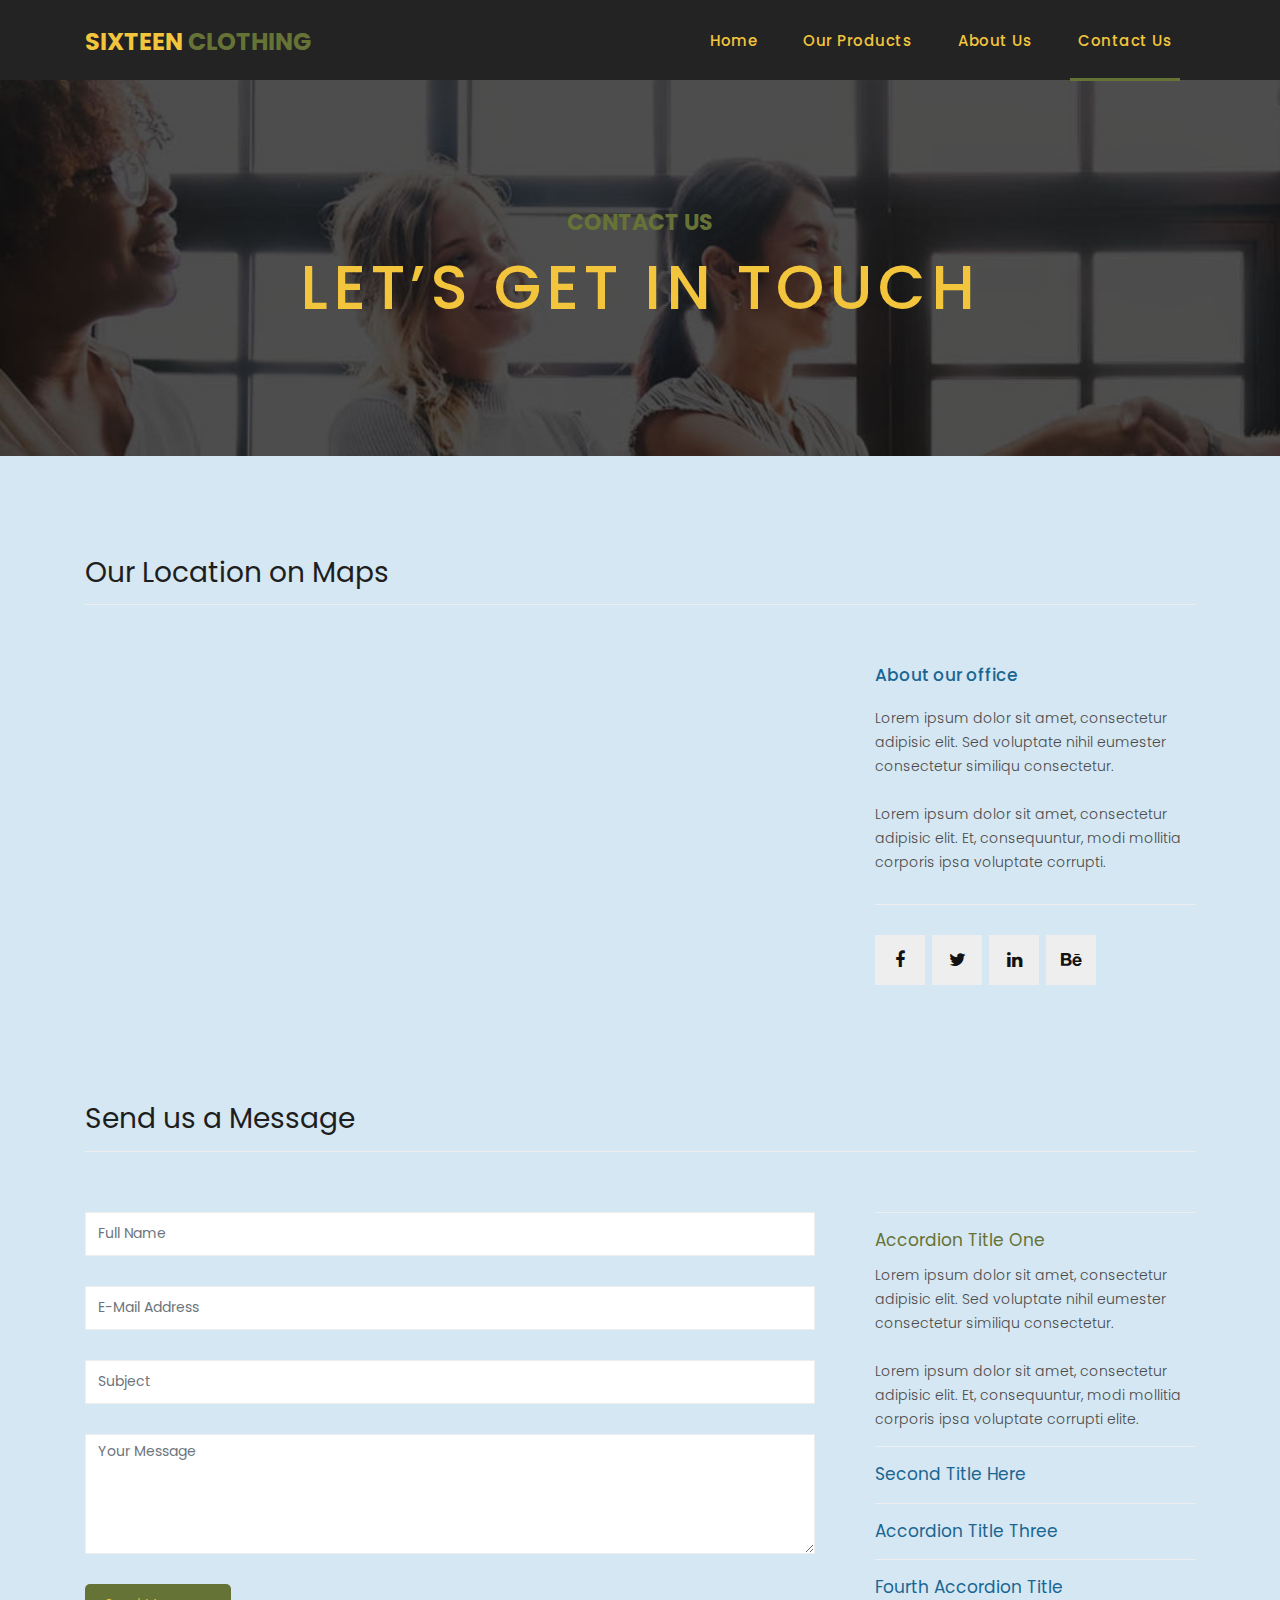
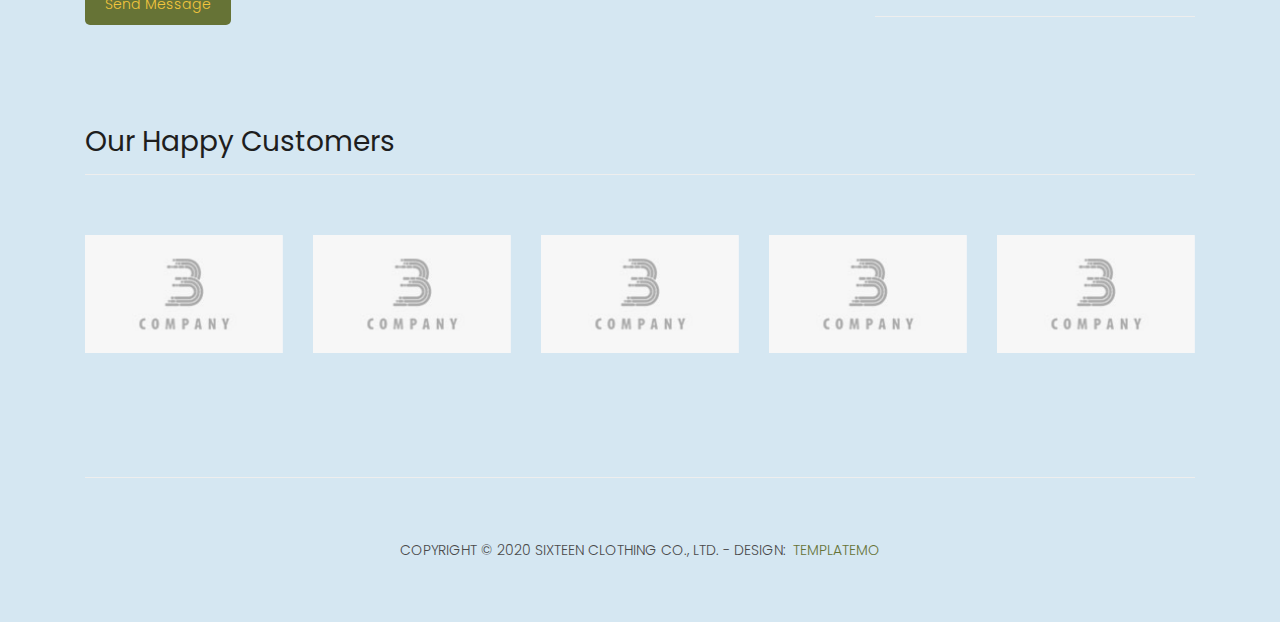
<file: la's brechó/contact.html>
<!DOCTYPE html>
<html lang="en">

  <head>

    <meta charset="utf-8">
    <meta name="viewport" content="width=device-width, initial-scale=1, shrink-to-fit=no">
    <meta name="description" content="">
    <meta name="author" content="">
    <link href="https://fonts.googleapis.com/css?family=Poppins:100,200,300,400,500,600,700,800,900&display=swap" rel="stylesheet">

    <title>Sixteen Clothing - Contact Page</title>

    <!-- Bootstrap core CSS -->
    <link href="vendor/bootstrap/css/bootstrap.min.css" rel="stylesheet">
<!--

TemplateMo 546 Sixteen Clothing

https://templatemo.com/tm-546-sixteen-clothing

-->

    <!-- Additional CSS Files -->
    <link rel="stylesheet" href="assets/css/fontawesome.css">
    <link rel="stylesheet" href="assets/css/templatemo-sixteen.css">
    <link rel="stylesheet" href="assets/css/owl.css">

  </head>

  <body>

    <!-- ***** Preloader Start ***** -->
    <div id="preloader">
        <div class="jumper">
            <div></div>
            <div></div>
            <div></div>
        </div>
    </div>  
    <!-- ***** Preloader End ***** -->

    <!-- Header -->
    <header class="">
      <nav class="navbar navbar-expand-lg">
        <div class="container">
          <a class="navbar-brand" href="index.html"><h2>Sixteen <em>Clothing</em></h2></a>
          <button class="navbar-toggler" type="button" data-toggle="collapse" data-target="#navbarResponsive" aria-controls="navbarResponsive" aria-expanded="false" aria-label="Toggle navigation">
            <span class="navbar-toggler-icon"></span>
          </button>
          <div class="collapse navbar-collapse" id="navbarResponsive">
            <ul class="navbar-nav ml-auto">
              <li class="nav-item">
                <a class="nav-link" href="index.html">Home
                  <span class="sr-only">(current)</span>
                </a>
              </li> 
              <li class="nav-item">
                <a class="nav-link" href="products.html">Our Products</a>
              </li>
              <li class="nav-item">
                <a class="nav-link" href="about.html">About Us</a>
              </li>
              <li class="nav-item active">
                <a class="nav-link" href="contact.html">Contact Us</a>
              </li>
            </ul>
          </div>
        </div>
      </nav>
    </header>

    <!-- Page Content -->
    <div class="page-heading contact-heading header-text">
      <div class="container">
        <div class="row">
          <div class="col-md-12">
            <div class="text-content">
              <h4>contact us</h4>
              <h2>let’s get in touch</h2>
            </div>
          </div>
        </div>
      </div>
    </div>


    <div class="find-us">
      <div class="container">
        <div class="row">
          <div class="col-md-12">
            <div class="section-heading">
              <h2>Our Location on Maps</h2>
            </div>
          </div>
          <div class="col-md-8">
<!-- How to change your own map point
	1. Go to Google Maps
	2. Click on your location point
	3. Click "Share" and choose "Embed map" tab
	4. Copy only URL and paste it within the src="" field below
-->
            <div id="map">
              <iframe src="https://maps.google.com/maps?q=Av.+L%C3%BAcio+Costa,+Rio+de+Janeiro+-+RJ,+Brazil&t=&z=13&ie=UTF8&iwloc=&output=embed" width="100%" height="330px" frameborder="0" style="border:0" allowfullscreen></iframe>
            </div>
          </div>
          <div class="col-md-4">
            <div class="left-content">
              <h4>About our office</h4>
              <p>Lorem ipsum dolor sit amet, consectetur adipisic elit. Sed voluptate nihil eumester consectetur similiqu consectetur.<br><br>Lorem ipsum dolor sit amet, consectetur adipisic elit. Et, consequuntur, modi mollitia corporis ipsa voluptate corrupti.</p>
              <ul class="social-icons">
                <li><a href="#"><i class="fa fa-facebook"></i></a></li>
                <li><a href="#"><i class="fa fa-twitter"></i></a></li>
                <li><a href="#"><i class="fa fa-linkedin"></i></a></li>
                <li><a href="#"><i class="fa fa-behance"></i></a></li>
              </ul>
            </div>
          </div>
        </div>
      </div>
    </div>

    
    <div class="send-message">
      <div class="container">
        <div class="row">
          <div class="col-md-12">
            <div class="section-heading">
              <h2>Send us a Message</h2>
            </div>
          </div>
          <div class="col-md-8">
            <div class="contact-form">
              <form id="contact" action="" method="post">
                <div class="row">
                  <div class="col-lg-12 col-md-12 col-sm-12">
                    <fieldset>
                      <input name="name" type="text" class="form-control" id="name" placeholder="Full Name" required="">
                    </fieldset>
                  </div>
                  <div class="col-lg-12 col-md-12 col-sm-12">
                    <fieldset>
                      <input name="email" type="text" class="form-control" id="email" placeholder="E-Mail Address" required="">
                    </fieldset>
                  </div>
                  <div class="col-lg-12 col-md-12 col-sm-12">
                    <fieldset>
                      <input name="subject" type="text" class="form-control" id="subject" placeholder="Subject" required="">
                    </fieldset>
                  </div>
                  <div class="col-lg-12">
                    <fieldset>
                      <textarea name="message" rows="6" class="form-control" id="message" placeholder="Your Message" required=""></textarea>
                    </fieldset>
                  </div>
                  <div class="col-lg-12">
                    <fieldset>
                      <button type="submit" id="form-submit" class="filled-button">Send Message</button>
                    </fieldset>
                  </div>
                </div>
              </form>
            </div>
          </div>
          <div class="col-md-4">
            <ul class="accordion">
              <li>
                  <a>Accordion Title One</a>
                  <div class="content">
                      <p>Lorem ipsum dolor sit amet, consectetur adipisic elit. Sed voluptate nihil eumester consectetur similiqu consectetur.<br><br>Lorem ipsum dolor sit amet, consectetur adipisic elit. Et, consequuntur, modi mollitia corporis ipsa voluptate corrupti elite.</p>
                  </div>
              </li>
              <li>
                  <a>Second Title Here</a>
                  <div class="content">
                      <p>Lorem ipsum dolor sit amet, consectetur adipisic elit. Sed voluptate nihil eumester consectetur similiqu consectetur.<br><br>Lorem ipsum dolor sit amet, consectetur adipisic elit. Et, consequuntur, modi mollitia corporis ipsa voluptate corrupti elite.</p>
                  </div>
              </li>
              <li>
                  <a>Accordion Title Three</a>
                  <div class="content">
                      <p>Lorem ipsum dolor sit amet, consectetur adipisic elit. Sed voluptate nihil eumester consectetur similiqu consectetur.<br><br>Lorem ipsum dolor sit amet, consectetur adipisic elit. Et, consequuntur, modi mollitia corporis ipsa voluptate corrupti elite.</p>
                  </div>
              </li>
              <li>
                  <a>Fourth Accordion Title</a>
                  <div class="content">
                      <p>Lorem ipsum dolor sit amet, consectetur adipisic elit. Sed voluptate nihil eumester consectetur similiqu consectetur.<br><br>Lorem ipsum dolor sit amet, consectetur adipisic elit. Et, consequuntur, modi mollitia corporis ipsa voluptate corrupti elite.</p>
                  </div>
              </li>
            </ul>
          </div>
        </div>
      </div>
    </div>

    <div class="happy-clients">
      <div class="container">
        <div class="row">
          <div class="col-md-12">
            <div class="section-heading">
              <h2>Our Happy Customers</h2>
            </div>
          </div>
          <div class="col-md-12">
            <div class="owl-clients owl-carousel">
              <div class="client-item">
                <img src="assets/images/client-01.png" alt="1">
              </div>
              
              <div class="client-item">
                <img src="assets/images/client-01.png" alt="2">
              </div>
              
              <div class="client-item">
                <img src="assets/images/client-01.png" alt="3">
              </div>
              
              <div class="client-item">
                <img src="assets/images/client-01.png" alt="4">
              </div>
              
              <div class="client-item">
                <img src="assets/images/client-01.png" alt="5">
              </div>
              
              <div class="client-item">
                <img src="assets/images/client-01.png" alt="6">
              </div>
            </div>
          </div>
        </div>
      </div>
    </div>

    
    <footer>
      <div class="container">
        <div class="row">
          <div class="col-md-12">
            <div class="inner-content">
              <p>Copyright &copy; 2020 Sixteen Clothing Co., Ltd.
            
            - Design: <a rel="nofollow noopener" href="https://templatemo.com" target="_blank">TemplateMo</a></p>
            </div>
          </div>
        </div>
      </div>
    </footer>


    <!-- Bootstrap core JavaScript -->
    <script src="vendor/jquery/jquery.min.js"></script>
    <script src="vendor/bootstrap/js/bootstrap.bundle.min.js"></script>


    <!-- Additional Scripts -->
    <script src="assets/js/custom.js"></script>
    <script src="assets/js/owl.js"></script>
    <script src="assets/js/slick.js"></script>
    <script src="assets/js/isotope.js"></script>
    <script src="assets/js/accordions.js"></script>


    <script language = "text/Javascript"> 
      cleared[0] = cleared[1] = cleared[2] = 0; //set a cleared flag for each field
      function clearField(t){                   //declaring the array outside of the
      if(! cleared[t.id]){                      // function makes it static and global
          cleared[t.id] = 1;  // you could use true and false, but that's more typing
          t.value='';         // with more chance of typos
          t.style.color='#fff';
          }
      }
    </script>


  </body>

</html>
</file>
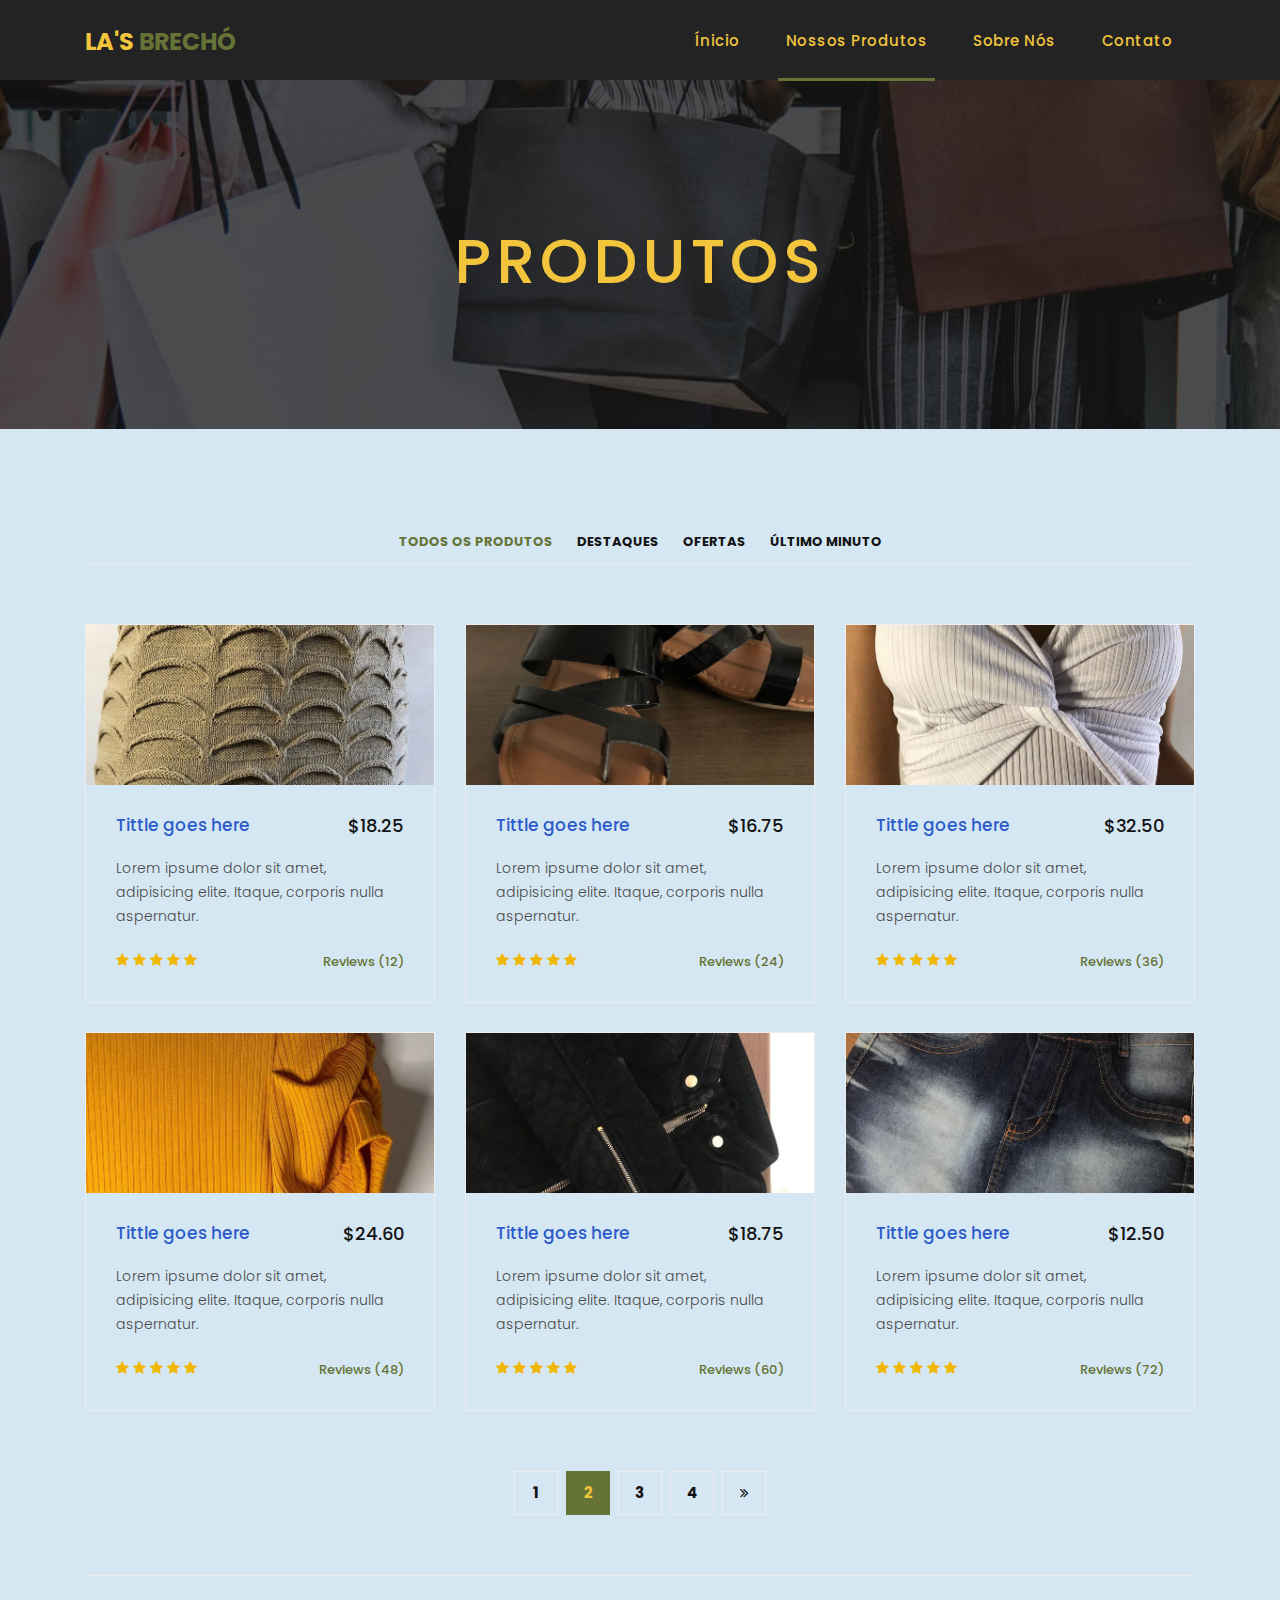
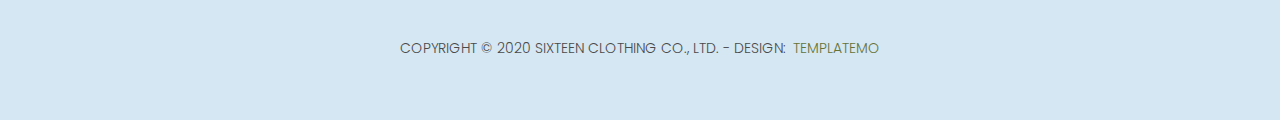
<file: la's brechó/products.html>
<!DOCTYPE html>
<html lang="pt-BR">

  <head>

    <meta charset="utf-8">
    <meta name="viewport" content="width=device-width, initial-scale=1, shrink-to-fit=no">
    <meta name="description" content="">
    <meta name="author" content="">
    <link href="https://fonts.googleapis.com/css?family=Poppins:100,200,300,400,500,600,700,800,900&display=swap" rel="stylesheet">

    <title>LA's Brechó</title>

    <link href="assets/images/sunflower.ico" rel="shortcut icon"/>
    <!-- Bootstrap core CSS -->
    <link href="vendor/bootstrap/css/bootstrap.min.css" rel="stylesheet">
<!--

TemplateMo 546 Sixteen Clothing

https://templatemo.com/tm-546-sixteen-clothing

-->

    <!-- Additional CSS Files -->
    <link rel="stylesheet" href="assets/css/fontawesome.css">
    <link rel="stylesheet" href="assets/css/templatemo-sixteen.css">
    <link rel="stylesheet" href="assets/css/owl.css">

  </head>

  <body>

    <!-- ***** Preloader Start ***** -->
    <div id="preloader">
        <div class="jumper">
            <div></div>
            <div></div>
            <div></div>
        </div>
    </div>  
    <!-- ***** Preloader End ***** -->

    <!-- Header -->
    <header class="">
      <nav class="navbar navbar-expand-lg">
        <div class="container">
          <a class="navbar-brand" href="index.html"><h2>LA's <em>Brechó</em></h2></a>
          <button class="navbar-toggler" type="button" data-toggle="collapse" data-target="#navbarResponsive" aria-controls="navbarResponsive" aria-expanded="false" aria-label="Toggle navigation">
            <span class="navbar-toggler-icon"></span>
          </button>
          <div class="collapse navbar-collapse" id="navbarResponsive">
            <ul class="navbar-nav ml-auto">
              <li class="nav-item">
                <a class="nav-link" href="index.html">Ínicio
                  <span class="sr-only">(current)</span>
                </a>
              </li> 
              <li class="nav-item active">
                <a class="nav-link" href="products.html">Nossos Produtos</a>
              </li>
              <li class="nav-item">
                <a class="nav-link" href="about.html">Sobre nós</a>
              </li>
              <li class="nav-item">
                <a class="nav-link" href="contact.html">Contato</a>
              </li>
            </ul>
          </div>
        </div>
      </nav>
    </header>

    <!-- Page Content -->
    <div class="page-heading products-heading header-text">
      <div class="container">
        <div class="row">
          <div class="col-md-12">
            <div class="text-content">
              <h4></h4>
              <h2>Produtos</h2>
            </div>
          </div>
        </div>
      </div>
    </div>

    
    <div class="products">
      <div class="container">
        <div class="row">
          <div class="col-md-12">
            <div class="filters">
              <ul>
                  <li class="active" data-filter="*">Todos os Produtos</li>
                  <li data-filter=".des">Destaques</li>
                  <li data-filter=".dev">Ofertas</li>
                  <li data-filter=".gra">Último Minuto</li>
              </ul>
            </div>
          </div>
          <div class="col-md-12">
            <div class="filters-content">
                <div class="row grid">
                    <div class="col-lg-4 col-md-4 all des">
                      <div class="product-item">
                        <a href="#"><img src="assets/images/product_01.jpg" alt=""></a>
                        <div class="down-content">
                          <a href="#"><h4>Tittle goes here</h4></a>
                          <h6>$18.25</h6>
                          <p>Lorem ipsume dolor sit amet, adipisicing elite. Itaque, corporis nulla aspernatur.</p>
                          <ul class="stars">
                            <li><i class="fa fa-star"></i></li>
                            <li><i class="fa fa-star"></i></li>
                            <li><i class="fa fa-star"></i></li>
                            <li><i class="fa fa-star"></i></li>
                            <li><i class="fa fa-star"></i></li>
                          </ul>
                          <span>Reviews (12)</span>
                        </div>
                      </div>
                    </div>
                    <div class="col-lg-4 col-md-4 all dev">
                      <div class="product-item">
                        <a href="#"><img src="assets/images/product_02.jpg" alt=""></a>
                        <div class="down-content">
                          <a href="#"><h4>Tittle goes here</h4></a>
                          <h6>$16.75</h6>
                          <p>Lorem ipsume dolor sit amet, adipisicing elite. Itaque, corporis nulla aspernatur.</p>
                          <ul class="stars">
                            <li><i class="fa fa-star"></i></li>
                            <li><i class="fa fa-star"></i></li>
                            <li><i class="fa fa-star"></i></li>
                            <li><i class="fa fa-star"></i></li>
                            <li><i class="fa fa-star"></i></li>
                          </ul>
                          <span>Reviews (24)</span>
                        </div>
                      </div>
                    </div>
                    <div class="col-lg-4 col-md-4 all gra">
                      <div class="product-item">
                        <a href="#"><img src="assets/images/product_03.jpg" alt=""></a>
                        <div class="down-content">
                          <a href="#"><h4>Tittle goes here</h4></a>
                          <h6>$32.50</h6>
                          <p>Lorem ipsume dolor sit amet, adipisicing elite. Itaque, corporis nulla aspernatur.</p>
                          <ul class="stars">
                            <li><i class="fa fa-star"></i></li>
                            <li><i class="fa fa-star"></i></li>
                            <li><i class="fa fa-star"></i></li>
                            <li><i class="fa fa-star"></i></li>
                            <li><i class="fa fa-star"></i></li>
                          </ul>
                          <span>Reviews (36)</span>
                        </div>
                      </div>
                    </div>
                    <div class="col-lg-4 col-md-4 all gra">
                      <div class="product-item">
                        <a href="#"><img src="assets/images/product_04.jpg" alt=""></a>
                        <div class="down-content">
                          <a href="#"><h4>Tittle goes here</h4></a>
                          <h6>$24.60</h6>
                          <p>Lorem ipsume dolor sit amet, adipisicing elite. Itaque, corporis nulla aspernatur.</p>
                          <ul class="stars">
                            <li><i class="fa fa-star"></i></li>
                            <li><i class="fa fa-star"></i></li>
                            <li><i class="fa fa-star"></i></li>
                            <li><i class="fa fa-star"></i></li>
                            <li><i class="fa fa-star"></i></li>
                          </ul>
                          <span>Reviews (48)</span>
                        </div>
                      </div>
                    </div>
                    <div class="col-lg-4 col-md-4 all dev">
                      <div class="product-item">
                        <a href="#"><img src="assets/images/product_05.jpg" alt=""></a>
                        <div class="down-content">
                          <a href="#"><h4>Tittle goes here</h4></a>
                          <h6>$18.75</h6>
                          <p>Lorem ipsume dolor sit amet, adipisicing elite. Itaque, corporis nulla aspernatur.</p>
                          <ul class="stars">
                            <li><i class="fa fa-star"></i></li>
                            <li><i class="fa fa-star"></i></li>
                            <li><i class="fa fa-star"></i></li>
                            <li><i class="fa fa-star"></i></li>
                            <li><i class="fa fa-star"></i></li>
                          </ul>
                          <span>Reviews (60)</span>
                        </div>
                      </div>
                    </div>
                    <div class="col-lg-4 col-md-4 all des">
                      <div class="product-item">
                        <a href="#"><img src="assets/images/product_06.jpg" alt=""></a>
                        <div class="down-content">
                          <a href="#"><h4>Tittle goes here</h4></a>
                          <h6>$12.50</h6>
                          <p>Lorem ipsume dolor sit amet, adipisicing elite. Itaque, corporis nulla aspernatur.</p>
                          <ul class="stars">
                            <li><i class="fa fa-star"></i></li>
                            <li><i class="fa fa-star"></i></li>
                            <li><i class="fa fa-star"></i></li>
                            <li><i class="fa fa-star"></i></li>
                            <li><i class="fa fa-star"></i></li>
                          </ul>
                          <span>Reviews (72)</span>
                        </div>
                      </div>
                    </div>
                </div>
            </div>
          </div>
          <div class="col-md-12">
            <ul class="pages">
              <li><a href="#">1</a></li>
              <li class="active"><a href="#">2</a></li>
              <li><a href="#">3</a></li>
              <li><a href="#">4</a></li>
              <li><a href="#"><i class="fa fa-angle-double-right"></i></a></li>
            </ul>
          </div>
        </div>
      </div>
    </div>

    
    <footer>
      <div class="container">
        <div class="row">
          <div class="col-md-12">
            <div class="inner-content">
              <p>Copyright &copy; 2020 Sixteen Clothing Co., Ltd.
            
            - Design: <a rel="nofollow noopener" href="https://templatemo.com" target="_blank">TemplateMo</a></p>
            </div>
          </div>
        </div>
      </div>
    </footer>


    <!-- Bootstrap core JavaScript -->
    <script src="vendor/jquery/jquery.min.js"></script>
    <script src="vendor/bootstrap/js/bootstrap.bundle.min.js"></script>


    <!-- Additional Scripts -->
    <script src="assets/js/custom.js"></script>
    <script src="assets/js/owl.js"></script>
    <script src="assets/js/slick.js"></script>
    <script src="assets/js/isotope.js"></script>
    <script src="assets/js/accordions.js"></script>


    <script language = "text/Javascript"> 
      cleared[0] = cleared[1] = cleared[2] = 0; //set a cleared flag for each field
      function clearField(t){                   //declaring the array outside of the
      if(! cleared[t.id]){                      // function makes it static and global
          cleared[t.id] = 1;  // you could use true and false, but that's more typing
          t.value='';         // with more chance of typos
          t.style.color='#fff';
          }
      }
    </script>


  </body>

</html>
</file>
<file: assets/css/templatemo-sixteen.css>
/*

TemplateMo 546 Sixteen Clothing

https://templatemo.com/tm-546-sixteen-clothing

*/
body {
  font-family: 'Poppins', sans-serif;
  overflow-x: hidden;
  text-rendering: optimizeLegibility;
  -webkit-font-smoothing: antialiased;
  -moz-osx-font-smoothing: grayscale;
  background-color: #D5E7F2;
}
p {
	margin-bottom: 0px;
	font-size: 14px;
	font-weight: 300;
	color: #4a4a4a;
	line-height: 24px;
}
a {
	text-decoration: none!important;
}
ul {
	padding: 0;
	margin: 0;
	list-style: none;
}

h1,h2,h3,h4,h5,h6 {
	margin: 0px;
}

ul.social-icons li {
	display: inline-block;
	margin-right: 3px;
}

ul.social-icons li:last-child {
	margin-right: 0px;
}

ul.social-icons li a {
	width: 50px;
	height: 50px;
	display: inline-block;
	line-height: 50px;
	background-color: #eee;
	color: #121212;
	font-size: 18px;
	text-align: center;
	transition: all .3s;
}

ul.social-icons li a:hover {
	background-color: #667336;
	color: #F2C53D;
}

a.filled-button {
	background-color: #667336;
	color: #F2C53D;
	font-size: 14px;
	text-transform: capitalize;
	font-weight: 300;
	padding: 10px 20px;
	border-radius: 5px;
	display: inline-block;
	transition: all 0.3s;
}

a.filled-button:hover {
	background-color: #121212;
	color: #F2C53D;
}

.section-heading {
	text-align: left;
	margin-bottom: 60px;
	border-bottom: 1px solid #eee;
}

.section-heading h2 {
	font-size: 28px;
	font-weight: 400;
	color: #1e1e1e;
	margin-bottom: 15px;
}

.products-heading {
	background-image: url(../images/products-heading.jpg);
}

.about-heading {
	background-image: url(../images/about-heading.jpg);
}

.contact-heading {
	background-image: url(../images/contact-heading.jpg);
}

.page-heading {
	padding: 210px 0px 130px 0px;
	text-align: center;
	background-position: center center;
	background-repeat: no-repeat;
	background-size: cover;
}

.page-heading .text-content h4 {
	color: #667336;
	font-size: 22px;
	text-transform: uppercase;
	font-weight: 700;
	margin-bottom: 15px;
}

.page-heading .text-content h2 {
	color: #F2C53D;
	font-size: 62px;
	text-transform: uppercase;
	letter-spacing: 5px;
}

#preloader {
  overflow: hidden;
  background: #667336;
  left: 0;
  right: 0;
  top: 0;
  bottom: 0;
  position: fixed;
  z-index: 9999999;
  color: #F2C53D;
}

#preloader .jumper {
  left: 0;
  top: 0;
  right: 0;
  bottom: 0;
  display: block;
  position: absolute;
  margin: auto;
  width: 50px;
  height: 50px;
}

#preloader .jumper > div {
  background-color: #F2C53D;
  width: 10px;
  height: 10px;
  border-radius: 100%;
  -webkit-animation-fill-mode: both;
  animation-fill-mode: both;
  position: absolute;
  opacity: 0;
  width: 50px;
  height: 50px;
  -webkit-animation: jumper 1s 0s linear infinite;
  animation: jumper 1s 0s linear infinite;
}

#preloader .jumper > div:nth-child(2) {
  -webkit-animation-delay: 0.33333s;
  animation-delay: 0.33333s;
}

#preloader .jumper > div:nth-child(3) {
  -webkit-animation-delay: 0.66666s;
  animation-delay: 0.66666s;
}

@-webkit-keyframes jumper {
  0% {
    opacity: 0;
    -webkit-transform: scale(0);
    transform: scale(0);
  }
  5% {
    opacity: 1;
  }
  100% {
    -webkit-transform: scale(1);
    transform: scale(1);
    opacity: 0;
  }
}

@keyframes jumper {
  0% {
    opacity: 0;
    -webkit-transform: scale(0);
    transform: scale(0);
  }
  5% {
    opacity: 1;
  }
  100% {
    opacity: 0;
  }
}


/* Header Style */
header {
	position: absolute;
	z-index: 99999;
	width: 100%;
	height: 80px;
	background-color: #232323;
	-webkit-transition: all 0.3s ease-in-out 0s;
    -moz-transition: all 0.3s ease-in-out 0s;
    -o-transition: all 0.3s ease-in-out 0s;
    transition: all 0.3s ease-in-out 0s;
}
header .navbar {
	padding: 17px 0px;
}
.background-header .navbar {
	padding: 17px 0px;
}
.background-header {
	top: 0;
	position: fixed;
	background-color: #F2C53D!important;
	box-shadow: 0px 1px 10px rgba(0,0,0,0.1);
}
.background-header .navbar-brand h2 {
	color: #121212!important;
}
.background-header .navbar-nav a.nav-link {
	color: #1e1e1e!important;
}
.background-header .navbar-nav .nav-link:hover,
.background-header .navbar-nav .active>.nav-link,
.background-header .navbar-nav .nav-link.active,
.background-header .navbar-nav .nav-link.show,
.background-header .navbar-nav .show>.nav-link {
	color: #667336!important;
}
.navbar .navbar-brand {
	float: 	left;
	margin-top: -12px;
	outline: none;
}
.navbar .navbar-brand h2 {
	color: #F2C53D;
	text-transform: uppercase;
	font-size: 24px;
	font-weight: 700;
	-webkit-transition: all .3s ease 0s;
    -moz-transition: all .3s ease 0s;
    -o-transition: all .3s ease 0s;
    transition: all .3s ease 0s;
}
.navbar .navbar-brand h2 em {
	font-style: normal;
	color: #667336;
}
#navbarResponsive {
	z-index: 999;
}
.navbar-collapse {
	text-align: center;
}
.navbar .navbar-nav .nav-item {
	margin: 0px 15px;
}
.navbar .navbar-nav a.nav-link {
	text-transform: capitalize;
	font-size: 15px;
	font-weight: 500;
	letter-spacing: 0.5px;
	color: #F2C53D;
	transition: all 0.5s;
	margin-top: 5px;
}
.navbar .navbar-nav .nav-link:hover,
.navbar .navbar-nav .active>.nav-link,
.navbar .navbar-nav .nav-link.active,
.navbar .navbar-nav .nav-link.show,
.navbar .navbar-nav .show>.nav-link {
	color: #F2C53D;
	padding-bottom: 25px;
	border-bottom: 3px solid #667336;
}
.navbar .navbar-toggler-icon {
	background-image: none;
}
.navbar .navbar-toggler {
	border-color: #F2C53D;
	background-color: #F2C53D;	
	height: 36px;
	outline: none;
	border-radius: 0px;
	position: absolute;
	right: 30px;
	top: 20px;
}
.navbar .navbar-toggler-icon:after {
	content: '\f0c9';
	color: #667336;
	font-size: 18px;
	line-height: 26px;
	font-family: 'FontAwesome';
}



/* Banner Style */
.banner {
	position: relative;
	text-align: center;
	padding-top: 80px;
}

.banner-item-01 {
	padding: 300px 0px;
	background-image: url(../images/slide_01.jpg);
	background-size: cover;
	background-repeat: no-repeat;
	background-position: center center;
}
.banner-item-01::before{
	content: "";
	position: absolute;
	top: 0px;
	right: 0px;
	bottom: 0px;
	left: 0px;
	background-color: rgba(0,0,0,0.15);
}
.banner-item-02 {
	padding: 300px 0px;
	background-image: url(../images/slide_02.jpg);
	background-size: cover;
	background-repeat: no-repeat;
	background-position: center center;
}

.banner-item-03 {
	padding: 300px 0px;
	background-image: url(../images/slide_03.jpg);
	background-size: cover;
	background-repeat: no-repeat;
	background-position: center center;
}

.banner .banner-item {
	max-height: 600px;
}

.banner .text-content {
	position: absolute;
	top: 50%;
	transform: translateY(-50%);
	text-align: center;
	width: 100%;
}

.banner .text-content h4 {
	color: #667336;
	font-size: 22px;
	text-transform: uppercase;
	font-weight: 700;
	margin-bottom: 15px;
}

.banner .text-content h2 {
	color: #FFF;
	font-size: 62px;
	text-transform: uppercase;
	letter-spacing: 5px;
}

.owl-banner .owl-dots .owl-dot {
  border-radius: 3px;
}
.owl-banner .owl-dots {
    display: -webkit-box;
    display: -webkit-flex;
    display: -ms-flexbox;
    display: flex;
    -ms-flex-pack: center;
    -webkit-justify-content: center;
    justify-content: center;
    position: absolute;
    left: 50%;
    transform: translateX(-50%);
    bottom: 30px;
}
.owl-banner .owl-dots .owl-dot {
    width: 10px;
    height: 10px;
    border-radius: 50%;
    margin: 0 10px;
    background-color: #F2C53D;
    opacity: 0.5;
}
.owl-banner .owl-dots .owl-dot:focus {
    outline: none
}
.owl-banner .owl-dots .owl-dot.active {
    background-color: #F2C53D;
    opacity: 1;
}



/* Latest Produtcs */

.latest-products {
	margin-top: 100px;
}

.latest-products .section-heading a {
	float: right;
	margin-top: -35px;
	text-transform: uppercase;
	font-size: 13px;
	font-weight: 700;h4
	color: #F2B705;
}

.product-item {
	border: 1px solid #eee;
	margin-bottom: 30px;
}

.product-item .down-content {
	padding: 30px;
	position: relative;
}

.product-item img {
	width: 100%;
	overflow: hidden;
}

.product-item .down-content h4 {
	font-size: 17px;
	color: #2B5BCC;
	margin-bottom: 20px;
}

.product-item .down-content h6 {
	position: absolute;
	top: 30px;
	right: 30px;
	font-size: 18px;
	color: #121212;
}

.product-item .down-content p {
	margin-bottom: 20px;
}

.product-item .down-content ul li {
	display: inline-block;
}

.product-item .down-content ul li i {
	color: #F2B705;
	font-size: 14px;
}

.product-item .down-content span {
	position: absolute;
	right: 30px;
	bottom: 30px;
	font-size: 13px;
	color: #667336;
	font-weight: 500;
}




/* Best Features */

.about-features {
	margin-top: 100px!important;
}

.about-features p {
	border-bottom: 1px solid #eee;
	padding-bottom: 20px;
}

.about-features .container .row {
	padding-bottom: 0px!important;
	border-bottom: none!important;
}

.best-features {
	margin-top: 50px;
}

.best-features .container .row {
	border-bottom: 1px solid #eee;
	padding-bottom: 60px;
}

.best-features img {
	width: 100%;
	overflow: hidden;
}

.best-features h4 {
	font-size: 17px;
	color: #1a6692;
	margin-bottom: 20px;
}

.best-features ul.featured-list li {
	display: block;
	margin-bottom: 10px;
}

.best-features p {
	margin-bottom: 25px;
}

.best-features ul.featured-list li a {
	font-size: 14px;
	color: #4a4a4a;
	font-weight: 300;
	transition: all .3s;
	position: relative;
	padding-left: 13px;
}

.best-features ul.featured-list li a:before {
	content: '';
	width: 5px;
	height: 5px;
	display: inline-block;
	background-color: #4a4a4a;
	position: absolute;
	left: 0;
	transition: all .3s;
	top: 8px;
}

.best-features ul.featured-list li a:hover {
	color: #667336;
}

.best-features ul.featured-list li a:hover::before {
	background-color: #667336;
}

.best-features .filled-button {
	margin-top: 20px;
}





/* Call To Action */

.call-to-action .inner-content {
	margin-top: 60px;
	padding: 30px;
	background-color: #f7f7f7;
	border-radius: 5px;
}

.call-to-action .inner-content h4 {
	font-size: 17px;
	color: #1a6692;
	margin-bottom: 15px;
}

.call-to-action .inner-content em {
	font-style: normal;
	font-weight: 700;
}

.call-to-action .inner-content .col-md-4 {
	text-align: right;
}

.call-to-action .inner-content .filled-button {
	margin-top: 12px;
}




/* Footer */

footer {
	text-align: center;
}

footer .inner-content {
	border-top: 1px solid #eee;
	margin-top: 60px;
	padding: 60px 0px;
}

footer .inner-content p {
	text-transform: uppercase;
}

footer .inner-content p a {
	color: #667336;
	margin-left: 3px;
}




/* Product Page */

.products {
	margin-top: 100px;
}

.products .filters {
	text-align: center;
	border-bottom: 1px solid #eee;
	padding-bottom: 10px;
	margin-bottom: 60px;
}

.products .filters li {
	text-transform: uppercase;
	font-size: 13px;
	font-weight: 700;
	color: #121212;
	display: inline-block;
	margin: 0px 10px;
	transition: all .3s;
	cursor: pointer;
}

.products .filters ul li.active,
.products .filters ul li:hover {
  color: #667336;
}

.products ul.pages {
	margin-top: 30px;
	text-align: center;
}

.products ul.pages li {
	display: inline-block;
	margin: 0px 2px;
}

.products ul.pages li a {
	width: 44px;
	height: 44px;
	display: inline-block;
	line-height: 42px;
	border: 1px solid #eee;
	font-size: 15px;
	font-weight: 700;
	color: #121212;
	transition: all .3s;
}

.products ul.pages li a:hover,
.products ul.pages li.active a {
	background-color: #667336;
	border-color: #667336;
	color: #F2C53D;
}



/* Team Members */

.team-members {
	margin-top: 100px;
}

.team-member {
	border: 1px solid #eee;
	margin-bottom: 30px;
}

.team-member img {
	width: 100%;
	overflow: hidden;
}

.team-member .down-content {
	padding: 30px;
	text-align: center;
}

.team-member .thumb-container {
	position: relative;
}

.team-member .thumb-container .hover-effect {
	position: absolute;
	background-color: rgba(243,63,63,0.9);
	top: 0;
	left: 0;
	width: 100%;
	height: 100%;
	opacity: 0;
	visibility: hidden;
	transition: all .5s;
}

.team-member .thumb-container .hover-effect .hover-content {
	position: absolute;
	display: inline-block;
	width: 100%;
	text-align: center;
	top: 50%;
	transform: translateY(-50%);
}

.team-member .thumb-container .hover-effect .hover-content ul.social-icons li a:hover {
	background-color: #F2C53D;
	color: #667336;
}

.team-member:hover .hover-effect {
	visibility: visible;
	opacity: 1;
}

.team-member .down-content h4 {
	font-size: 17px;
	color: #1a6692;
	margin-bottom: 8px;
}

.team-member .down-content span {
	display: block;
	font-size: 13px;
	color: #667336;
	font-weight: 500;
	margin-bottom: 20px;
}




/* Services */

.services {
	background-image: url(../images/services-bg.jpg);
	background-position: center center;
	background-repeat: no-repeat;
	background-size: cover;
	background-attachment: fixed;
	padding: 100px 0px;
}

.services .service-item {
	text-align: center;
}

.services .service-item .icon {
	background-color: #f7f7f7;
	padding: 40px;
}

.services .service-item .icon i {
	width: 100px;
	height: 100px;
	display: inline-block;
	text-align: center;
	line-height: 100px;
	background-color: #667336;
	color: #F2C53D;
	font-size: 32px;
}

.services .service-item .down-content {
	background-color: #F2C53D;
	padding: 40px 30px;
}

.services .service-item .down-content h4 {
	font-size: 17px;
	color: #1a6692;
	margin-bottom: 20px;
}

.services .service-item .down-content p {
	margin-bottom: 25px;
}




/* Clients */

.happy-clients {
	margin-top: 100px;
	margin-bottom: 40px;
}

.happy-clients .client-item img {
	max-width: 100%;
	overflow: hidden;
	transition: all .3s;
	cursor: pointer;
}

.happy-clients .client-item img:hover {
	opacity: 0.8;
}




/* Find Us */

.find-us {
	margin-top: 100px;
}

.find-us p {
	border-bottom: 1px solid #eee;
	padding-bottom: 30px;
	margin-bottom: 30px;
}

.find-us h4 {
	font-size: 17px;
	color: #1a6692;
	margin-bottom: 20px;
}

.find-us .left-content {
	margin-left: 30px;
}



/* Send Message */

.send-message {
	margin-top: 100px;
}

.contact-form input {
	font-size: 14px;
	width: 100%;
	height: 44px;
	display: inline-block;
	line-height: 42px;
	border: 1px solid #eee;
	border-radius: 0px;
	margin-bottom: 30px;
}

.contact-form input:focus {
	box-shadow: none;
	border: 1px solid #eee;
}

.contact-form textarea {
	font-size: 14px;
	width: 100%;
	min-width: 100%;
	min-height: 120px;
	height: 120px;
	max-height: 180px;
	border: 1px solid #eee;
	border-radius: 0px;
	margin-bottom: 30px;
}

.contact-form textarea:focus {
	box-shadow: none;
	border: 1px solid #eee;
}

.contact-form button.filled-button {
	background-color: #667336;
	color: #F2C53D;
	font-size: 14px;
	text-transform: capitalize;
	font-weight: 300;
	padding: 10px 20px;
	border-radius: 5px;
	display: inline-block;
	transition: all 0.3s;
	border: none;
	outline: none;
	cursor: pointer;
}

.contact-form button.filled-button:hover {
	background-color: #121212;
	color: #F2C53D;
}

.accordion {
	margin-left: 30px;
}

.accordion a {
	cursor: pointer;
	font-size: 17px;
	color: #1a6692!important;
	margin-bottom: 20px;
	transition: all .3s;
}

.accordion a:hover {
	color: #667336!important;
}

.accordion a.active {
  color: #667336!important;
}

.accordion li .content {
  display: none;
  margin-top: 10px;
}

.accordion li:first-child {
	border-top: 1px solid #eee;
}

.accordion li {
	border-bottom: 1px solid #eee;
	padding: 15px 0px;
}

/* Responsive Style */
@media (max-width: 768px) {
	.banner .text-content {
		width: 90%;
		margin-left: 5%;
	}
	.banner .text-content h4 {
		font-size: 22px;
	}

	.banner .text-content h2 {
		font-size: 36px;
		letter-spacing: 0.5px;
	}
	.banner-item-01,
	.banner-item-02,
	.banner-item-03 {
		padding: 180px 0px;
	}
	.page-heading .text-content h4 {
		font-size: 22px;
	}

	.page-heading .text-content h2 {
		font-size: 36px;
		letter-spacing: 0.5px;
	}
	.latest-products .section-heading a {
		float: none;
		margin-top: 0px;
		display: block;
		margin-bottom: 20px;
	}
	.product-item .down-content h4 {
		margin-bottom: 20px!important;
	}
	.product-item .down-content h6 {
		position: absolute!important;
		top: 30px!important;
		right: 30px!important;
	}
	.product-item .down-content span {
		position: absolute!important;
		right: 30px!important;
		bottom: 30px!important;
	}
	.best-features .left-content {
		margin-bottom: 30px;
	}
	.call-to-action .inner-content {
		text-align: center;
	}
	.call-to-action .inner-content .filled-button {
		text-align: center;
		width: 100%;
		margin-top: 20px;
	}
	.about-features img {
		margin-bottom: 30px;
	}
	.service-item {
		margin-bottom: 30px;
	}
	.find-us #map {
		margin-bottom: 30px;
	}
	.find-us .left-content {
		margin-left: 0px;
	}
	.send-message .accordion {
		margin-top: 30px;
		margin-left: 0px;
	}
}

@media (max-width: 992px) {
	.navbar .navbar-brand {
		position: absolute;
		left: 30px;
		top: 32px;
	}
	.navbar .navbar-brand {
		width: auto;
	}
	.navbar:after {
		display: none;
	}
	#navbarResponsive {
	    z-index: 99999;
	    position: absolute;
	    top: 80px;
	    left: 0;
	    width: 100%;
	    text-align: center;
	    background-color: #F2C53D;
	    box-shadow: 0px 10px 10px rgba(0,0,0,0.1);
	}
	.navbar .navbar-nav .nav-item {
		border-bottom: 1px solid #eee;
	}
	.navbar .navbar-nav .nav-item:last-child {
		border-bottom: none;
	}
	.navbar .navbar-nav a.nav-link {
		padding: 15px 0px;
		color: #1e1e1e!important;
	}
	.navbar .navbar-nav .nav-link:hover,
	.navbar .navbar-nav .active>.nav-link,
	.navbar .navbar-nav .nav-link.active,
	.navbar .navbar-nav .nav-link.show,
	.navbar .navbar-nav .show>.nav-link {
		color: #667336!important;
		border-bottom: none!important;
		padding-bottom: 15px;
	}
	.product-item .down-content h4 {
		margin-bottom: 10px;
	}
	.product-item .down-content h6 {
		position: relative;
		top: 0;
		right: 0;
		margin-bottom: 20px;
	}
	.product-item .down-content span {
		position: relative;
		right: 0;
		bottom: 0;
	}
}
</file>
<file: la's brechó/assets/css/templatemo-sixteen.css>
/*

TemplateMo 546 Sixteen Clothing

https://templatemo.com/tm-546-sixteen-clothing

*/
body {
  font-family: 'Poppins', sans-serif;
  overflow-x: hidden;
  text-rendering: optimizeLegibility;
  -webkit-font-smoothing: antialiased;
  -moz-osx-font-smoothing: grayscale;
  background-color: #D5E7F2;
}
p {
	margin-bottom: 0px;
	font-size: 14px;
	font-weight: 300;
	color: #4a4a4a;
	line-height: 24px;
}
a {
	text-decoration: none!important;
}
ul {
	padding: 0;
	margin: 0;
	list-style: none;
}

h1,h2,h3,h4,h5,h6 {
	margin: 0px;
}

ul.social-icons li {
	display: inline-block;
	margin-right: 3px;
}

ul.social-icons li:last-child {
	margin-right: 0px;
}

ul.social-icons li a {
	width: 50px;
	height: 50px;
	display: inline-block;
	line-height: 50px;
	background-color: #eee;
	color: #121212;
	font-size: 18px;
	text-align: center;
	transition: all .3s;
}

ul.social-icons li a:hover {
	background-color: #667336;
	color: #F2C53D;
}

a.filled-button {
	background-color: #667336;
	color: #F2C53D;
	font-size: 14px;
	text-transform: capitalize;
	font-weight: 300;
	padding: 10px 20px;
	border-radius: 5px;
	display: inline-block;
	transition: all 0.3s;
}

a.filled-button:hover {
	background-color: #121212;
	color: #F2C53D;
}

.section-heading {
	text-align: left;
	margin-bottom: 60px;
	border-bottom: 1px solid #eee;
}

.section-heading h2 {
	font-size: 28px;
	font-weight: 400;
	color: #1e1e1e;
	margin-bottom: 15px;
}

.products-heading {
	background-image: url(../images/products-heading.jpg);
}

.about-heading {
	background-image: url(../images/about-heading.jpg);
}

.contact-heading {
	background-image: url(../images/contact-heading.jpg);
}

.page-heading {
	padding: 210px 0px 130px 0px;
	text-align: center;
	background-position: center center;
	background-repeat: no-repeat;
	background-size: cover;
}

.page-heading .text-content h4 {
	color: #667336;
	font-size: 22px;
	text-transform: uppercase;
	font-weight: 700;
	margin-bottom: 15px;
}

.page-heading .text-content h2 {
	color: #F2C53D;
	font-size: 62px;
	text-transform: uppercase;
	letter-spacing: 5px;
}

#preloader {
  overflow: hidden;
  background: #667336;
  left: 0;
  right: 0;
  top: 0;
  bottom: 0;
  position: fixed;
  z-index: 9999999;
  color: #F2C53D;
}

#preloader .jumper {
  left: 0;
  top: 0;
  right: 0;
  bottom: 0;
  display: block;
  position: absolute;
  margin: auto;
  width: 50px;
  height: 50px;
}

#preloader .jumper > div {
  background-color: #F2C53D;
  width: 10px;
  height: 10px;
  border-radius: 100%;
  -webkit-animation-fill-mode: both;
  animation-fill-mode: both;
  position: absolute;
  opacity: 0;
  width: 50px;
  height: 50px;
  -webkit-animation: jumper 1s 0s linear infinite;
  animation: jumper 1s 0s linear infinite;
}

#preloader .jumper > div:nth-child(2) {
  -webkit-animation-delay: 0.33333s;
  animation-delay: 0.33333s;
}

#preloader .jumper > div:nth-child(3) {
  -webkit-animation-delay: 0.66666s;
  animation-delay: 0.66666s;
}

@-webkit-keyframes jumper {
  0% {
    opacity: 0;
    -webkit-transform: scale(0);
    transform: scale(0);
  }
  5% {
    opacity: 1;
  }
  100% {
    -webkit-transform: scale(1);
    transform: scale(1);
    opacity: 0;
  }
}

@keyframes jumper {
  0% {
    opacity: 0;
    -webkit-transform: scale(0);
    transform: scale(0);
  }
  5% {
    opacity: 1;
  }
  100% {
    opacity: 0;
  }
}


/* Header Style */
header {
	position: absolute;
	z-index: 99999;
	width: 100%;
	height: 80px;
	background-color: #232323;
	-webkit-transition: all 0.3s ease-in-out 0s;
    -moz-transition: all 0.3s ease-in-out 0s;
    -o-transition: all 0.3s ease-in-out 0s;
    transition: all 0.3s ease-in-out 0s;
}
header .navbar {
	padding: 17px 0px;
}
.background-header .navbar {
	padding: 17px 0px;
}
.background-header {
	top: 0;
	position: fixed;
	background-color: #F2C53D!important;
	box-shadow: 0px 1px 10px rgba(0,0,0,0.1);
}
.background-header .navbar-brand h2 {
	color: #121212!important;
}
.background-header .navbar-nav a.nav-link {
	color: #1e1e1e!important;
}
.background-header .navbar-nav .nav-link:hover,
.background-header .navbar-nav .active>.nav-link,
.background-header .navbar-nav .nav-link.active,
.background-header .navbar-nav .nav-link.show,
.background-header .navbar-nav .show>.nav-link {
	color: #667336!important;
}
.navbar .navbar-brand {
	float: 	left;
	margin-top: -12px;
	outline: none;
}
.navbar .navbar-brand h2 {
	color: #F2C53D;
	text-transform: uppercase;
	font-size: 24px;
	font-weight: 700;
	-webkit-transition: all .3s ease 0s;
    -moz-transition: all .3s ease 0s;
    -o-transition: all .3s ease 0s;
    transition: all .3s ease 0s;
}
.navbar .navbar-brand h2 em {
	font-style: normal;
	color: #667336;
}
#navbarResponsive {
	z-index: 999;
}
.navbar-collapse {
	text-align: center;
}
.navbar .navbar-nav .nav-item {
	margin: 0px 15px;
}
.navbar .navbar-nav a.nav-link {
	text-transform: capitalize;
	font-size: 15px;
	font-weight: 500;
	letter-spacing: 0.5px;
	color: #F2C53D;
	transition: all 0.5s;
	margin-top: 5px;
}
.navbar .navbar-nav .nav-link:hover,
.navbar .navbar-nav .active>.nav-link,
.navbar .navbar-nav .nav-link.active,
.navbar .navbar-nav .nav-link.show,
.navbar .navbar-nav .show>.nav-link {
	color: #F2C53D;
	padding-bottom: 25px;
	border-bottom: 3px solid #667336;
}
.navbar .navbar-toggler-icon {
	background-image: none;
}
.navbar .navbar-toggler {
	border-color: #F2C53D;
	background-color: #F2C53D;	
	height: 36px;
	outline: none;
	border-radius: 0px;
	position: absolute;
	right: 30px;
	top: 20px;
}
.navbar .navbar-toggler-icon:after {
	content: '\f0c9';
	color: #667336;
	font-size: 18px;
	line-height: 26px;
	font-family: 'FontAwesome';
}



/* Banner Style */
.banner {
	position: relative;
	text-align: center;
	padding-top: 80px;
}

.banner-item-01 {
	padding: 300px 0px;
	background-image: url(../images/slide_01.jpg);
	background-size: cover;
	background-repeat: no-repeat;
	background-position: center center;
}
.banner-item-01::before{
	content: "";
	position: absolute;
	top: 0px;
	right: 0px;
	bottom: 0px;
	left: 0px;
	background-color: rgba(0,0,0,0.15);
}
.banner-item-02 {
	padding: 300px 0px;
	background-image: url(../images/slide_02.jpg);
	background-size: cover;
	background-repeat: no-repeat;
	background-position: center center;
}

.banner-item-03 {
	padding: 300px 0px;
	background-image: url(../images/slide_03.jpg);
	background-size: cover;
	background-repeat: no-repeat;
	background-position: center center;
}

.banner .banner-item {
	max-height: 600px;
}

.banner .text-content {
	position: absolute;
	top: 50%;
	transform: translateY(-50%);
	text-align: center;
	width: 100%;
}

.banner .text-content h4 {
	color: #667336;
	font-size: 22px;
	text-transform: uppercase;
	font-weight: 700;
	margin-bottom: 15px;
}

.banner .text-content h2 {
	color: #FFF;
	font-size: 62px;
	text-transform: uppercase;
	letter-spacing: 5px;
}

.owl-banner .owl-dots .owl-dot {
  border-radius: 3px;
}
.owl-banner .owl-dots {
    display: -webkit-box;
    display: -webkit-flex;
    display: -ms-flexbox;
    display: flex;
    -ms-flex-pack: center;
    -webkit-justify-content: center;
    justify-content: center;
    position: absolute;
    left: 50%;
    transform: translateX(-50%);
    bottom: 30px;
}
.owl-banner .owl-dots .owl-dot {
    width: 10px;
    height: 10px;
    border-radius: 50%;
    margin: 0 10px;
    background-color: #F2C53D;
    opacity: 0.5;
}
.owl-banner .owl-dots .owl-dot:focus {
    outline: none
}
.owl-banner .owl-dots .owl-dot.active {
    background-color: #F2C53D;
    opacity: 1;
}



/* Latest Produtcs */

.latest-products {
	margin-top: 100px;
}

.latest-products .section-heading a {
	float: right;
	margin-top: -35px;
	text-transform: uppercase;
	font-size: 13px;
	font-weight: 700;h4
	color: #F2B705;
}

.product-item {
	border: 1px solid #eee;
	margin-bottom: 30px;
}

.product-item .down-content {
	padding: 30px;
	position: relative;
}

.product-item img {
	width: 100%;
	overflow: hidden;
}

.product-item .down-content h4 {
	font-size: 17px;
	color: #2B5BCC;
	margin-bottom: 20px;
}

.product-item .down-content h6 {
	position: absolute;
	top: 30px;
	right: 30px;
	font-size: 18px;
	color: #121212;
}

.product-item .down-content p {
	margin-bottom: 20px;
}

.product-item .down-content ul li {
	display: inline-block;
}

.product-item .down-content ul li i {
	color: #F2B705;
	font-size: 14px;
}

.product-item .down-content span {
	position: absolute;
	right: 30px;
	bottom: 30px;
	font-size: 13px;
	color: #667336;
	font-weight: 500;
}




/* Best Features */

.about-features {
	margin-top: 100px!important;
}

.about-features p {
	border-bottom: 1px solid #eee;
	padding-bottom: 20px;
}

.about-features .container .row {
	padding-bottom: 0px!important;
	border-bottom: none!important;
}

.best-features {
	margin-top: 50px;
}

.best-features .container .row {
	border-bottom: 1px solid #eee;
	padding-bottom: 60px;
}

.best-features img {
	width: 100%;
	overflow: hidden;
}

.best-features h4 {
	font-size: 17px;
	color: #1a6692;
	margin-bottom: 20px;
}

.best-features ul.featured-list li {
	display: block;
	margin-bottom: 10px;
}

.best-features p {
	margin-bottom: 25px;
}

.best-features ul.featured-list li a {
	font-size: 14px;
	color: #4a4a4a;
	font-weight: 300;
	transition: all .3s;
	position: relative;
	padding-left: 13px;
}

.best-features ul.featured-list li a:before {
	content: '';
	width: 5px;
	height: 5px;
	display: inline-block;
	background-color: #4a4a4a;
	position: absolute;
	left: 0;
	transition: all .3s;
	top: 8px;
}

.best-features ul.featured-list li a:hover {
	color: #667336;
}

.best-features ul.featured-list li a:hover::before {
	background-color: #667336;
}

.best-features .filled-button {
	margin-top: 20px;
}





/* Call To Action */

.call-to-action .inner-content {
	margin-top: 60px;
	padding: 30px;
	background-color: #f7f7f7;
	border-radius: 5px;
}

.call-to-action .inner-content h4 {
	font-size: 17px;
	color: #1a6692;
	margin-bottom: 15px;
}

.call-to-action .inner-content em {
	font-style: normal;
	font-weight: 700;
}

.call-to-action .inner-content .col-md-4 {
	text-align: right;
}

.call-to-action .inner-content .filled-button {
	margin-top: 12px;
}




/* Footer */

footer {
	text-align: center;
}

footer .inner-content {
	border-top: 1px solid #eee;
	margin-top: 60px;
	padding: 60px 0px;
}

footer .inner-content p {
	text-transform: uppercase;
}

footer .inner-content p a {
	color: #667336;
	margin-left: 3px;
}




/* Product Page */

.products {
	margin-top: 100px;
}

.products .filters {
	text-align: center;
	border-bottom: 1px solid #eee;
	padding-bottom: 10px;
	margin-bottom: 60px;
}

.products .filters li {
	text-transform: uppercase;
	font-size: 13px;
	font-weight: 700;
	color: #121212;
	display: inline-block;
	margin: 0px 10px;
	transition: all .3s;
	cursor: pointer;
}

.products .filters ul li.active,
.products .filters ul li:hover {
  color: #667336;
}

.products ul.pages {
	margin-top: 30px;
	text-align: center;
}

.products ul.pages li {
	display: inline-block;
	margin: 0px 2px;
}

.products ul.pages li a {
	width: 44px;
	height: 44px;
	display: inline-block;
	line-height: 42px;
	border: 1px solid #eee;
	font-size: 15px;
	font-weight: 700;
	color: #121212;
	transition: all .3s;
}

.products ul.pages li a:hover,
.products ul.pages li.active a {
	background-color: #667336;
	border-color: #667336;
	color: #F2C53D;
}



/* Team Members */

.team-members {
	margin-top: 100px;
}

.team-member {
	border: 1px solid #eee;
	margin-bottom: 30px;
}

.team-member img {
	width: 100%;
	overflow: hidden;
}

.team-member .down-content {
	padding: 30px;
	text-align: center;
}

.team-member .thumb-container {
	position: relative;
}

.team-member .thumb-container .hover-effect {
	position: absolute;
	background-color: rgba(243,63,63,0.9);
	top: 0;
	left: 0;
	width: 100%;
	height: 100%;
	opacity: 0;
	visibility: hidden;
	transition: all .5s;
}

.team-member .thumb-container .hover-effect .hover-content {
	position: absolute;
	display: inline-block;
	width: 100%;
	text-align: center;
	top: 50%;
	transform: translateY(-50%);
}

.team-member .thumb-container .hover-effect .hover-content ul.social-icons li a:hover {
	background-color: #F2C53D;
	color: #667336;
}

.team-member:hover .hover-effect {
	visibility: visible;
	opacity: 1;
}

.team-member .down-content h4 {
	font-size: 17px;
	color: #1a6692;
	margin-bottom: 8px;
}

.team-member .down-content span {
	display: block;
	font-size: 13px;
	color: #667336;
	font-weight: 500;
	margin-bottom: 20px;
}




/* Services */

.services {
	background-image: url(../images/services-bg.jpg);
	background-position: center center;
	background-repeat: no-repeat;
	background-size: cover;
	background-attachment: fixed;
	padding: 100px 0px;
}

.services .service-item {
	text-align: center;
}

.services .service-item .icon {
	background-color: #f7f7f7;
	padding: 40px;
}

.services .service-item .icon i {
	width: 100px;
	height: 100px;
	display: inline-block;
	text-align: center;
	line-height: 100px;
	background-color: #667336;
	color: #F2C53D;
	font-size: 32px;
}

.services .service-item .down-content {
	background-color: #F2C53D;
	padding: 40px 30px;
}

.services .service-item .down-content h4 {
	font-size: 17px;
	color: #1a6692;
	margin-bottom: 20px;
}

.services .service-item .down-content p {
	margin-bottom: 25px;
}




/* Clients */

.happy-clients {
	margin-top: 100px;
	margin-bottom: 40px;
}

.happy-clients .client-item img {
	max-width: 100%;
	overflow: hidden;
	transition: all .3s;
	cursor: pointer;
}

.happy-clients .client-item img:hover {
	opacity: 0.8;
}




/* Find Us */

.find-us {
	margin-top: 100px;
}

.find-us p {
	border-bottom: 1px solid #eee;
	padding-bottom: 30px;
	margin-bottom: 30px;
}

.find-us h4 {
	font-size: 17px;
	color: #1a6692;
	margin-bottom: 20px;
}

.find-us .left-content {
	margin-left: 30px;
}



/* Send Message */

.send-message {
	margin-top: 100px;
}

.contact-form input {
	font-size: 14px;
	width: 100%;
	height: 44px;
	display: inline-block;
	line-height: 42px;
	border: 1px solid #eee;
	border-radius: 0px;
	margin-bottom: 30px;
}

.contact-form input:focus {
	box-shadow: none;
	border: 1px solid #eee;
}

.contact-form textarea {
	font-size: 14px;
	width: 100%;
	min-width: 100%;
	min-height: 120px;
	height: 120px;
	max-height: 180px;
	border: 1px solid #eee;
	border-radius: 0px;
	margin-bottom: 30px;
}

.contact-form textarea:focus {
	box-shadow: none;
	border: 1px solid #eee;
}

.contact-form button.filled-button {
	background-color: #667336;
	color: #F2C53D;
	font-size: 14px;
	text-transform: capitalize;
	font-weight: 300;
	padding: 10px 20px;
	border-radius: 5px;
	display: inline-block;
	transition: all 0.3s;
	border: none;
	outline: none;
	cursor: pointer;
}

.contact-form button.filled-button:hover {
	background-color: #121212;
	color: #F2C53D;
}

.accordion {
	margin-left: 30px;
}

.accordion a {
	cursor: pointer;
	font-size: 17px;
	color: #1a6692!important;
	margin-bottom: 20px;
	transition: all .3s;
}

.accordion a:hover {
	color: #667336!important;
}

.accordion a.active {
  color: #667336!important;
}

.accordion li .content {
  display: none;
  margin-top: 10px;
}

.accordion li:first-child {
	border-top: 1px solid #eee;
}

.accordion li {
	border-bottom: 1px solid #eee;
	padding: 15px 0px;
}

/* Responsive Style */
@media (max-width: 768px) {
	.banner .text-content {
		width: 90%;
		margin-left: 5%;
	}
	.banner .text-content h4 {
		font-size: 22px;
	}

	.banner .text-content h2 {
		font-size: 36px;
		letter-spacing: 0.5px;
	}
	.banner-item-01,
	.banner-item-02,
	.banner-item-03 {
		padding: 180px 0px;
	}
	.page-heading .text-content h4 {
		font-size: 22px;
	}

	.page-heading .text-content h2 {
		font-size: 36px;
		letter-spacing: 0.5px;
	}
	.latest-products .section-heading a {
		float: none;
		margin-top: 0px;
		display: block;
		margin-bottom: 20px;
	}
	.product-item .down-content h4 {
		margin-bottom: 20px!important;
	}
	.product-item .down-content h6 {
		position: absolute!important;
		top: 30px!important;
		right: 30px!important;
	}
	.product-item .down-content span {
		position: absolute!important;
		right: 30px!important;
		bottom: 30px!important;
	}
	.best-features .left-content {
		margin-bottom: 30px;
	}
	.call-to-action .inner-content {
		text-align: center;
	}
	.call-to-action .inner-content .filled-button {
		text-align: center;
		width: 100%;
		margin-top: 20px;
	}
	.about-features img {
		margin-bottom: 30px;
	}
	.service-item {
		margin-bottom: 30px;
	}
	.find-us #map {
		margin-bottom: 30px;
	}
	.find-us .left-content {
		margin-left: 0px;
	}
	.send-message .accordion {
		margin-top: 30px;
		margin-left: 0px;
	}
}

@media (max-width: 992px) {
	.navbar .navbar-brand {
		position: absolute;
		left: 30px;
		top: 32px;
	}
	.navbar .navbar-brand {
		width: auto;
	}
	.navbar:after {
		display: none;
	}
	#navbarResponsive {
	    z-index: 99999;
	    position: absolute;
	    top: 80px;
	    left: 0;
	    width: 100%;
	    text-align: center;
	    background-color: #F2C53D;
	    box-shadow: 0px 10px 10px rgba(0,0,0,0.1);
	}
	.navbar .navbar-nav .nav-item {
		border-bottom: 1px solid #eee;
	}
	.navbar .navbar-nav .nav-item:last-child {
		border-bottom: none;
	}
	.navbar .navbar-nav a.nav-link {
		padding: 15px 0px;
		color: #1e1e1e!important;
	}
	.navbar .navbar-nav .nav-link:hover,
	.navbar .navbar-nav .active>.nav-link,
	.navbar .navbar-nav .nav-link.active,
	.navbar .navbar-nav .nav-link.show,
	.navbar .navbar-nav .show>.nav-link {
		color: #667336!important;
		border-bottom: none!important;
		padding-bottom: 15px;
	}
	.product-item .down-content h4 {
		margin-bottom: 10px;
	}
	.product-item .down-content h6 {
		position: relative;
		top: 0;
		right: 0;
		margin-bottom: 20px;
	}
	.product-item .down-content span {
		position: relative;
		right: 0;
		bottom: 0;
	}
}
</file>
